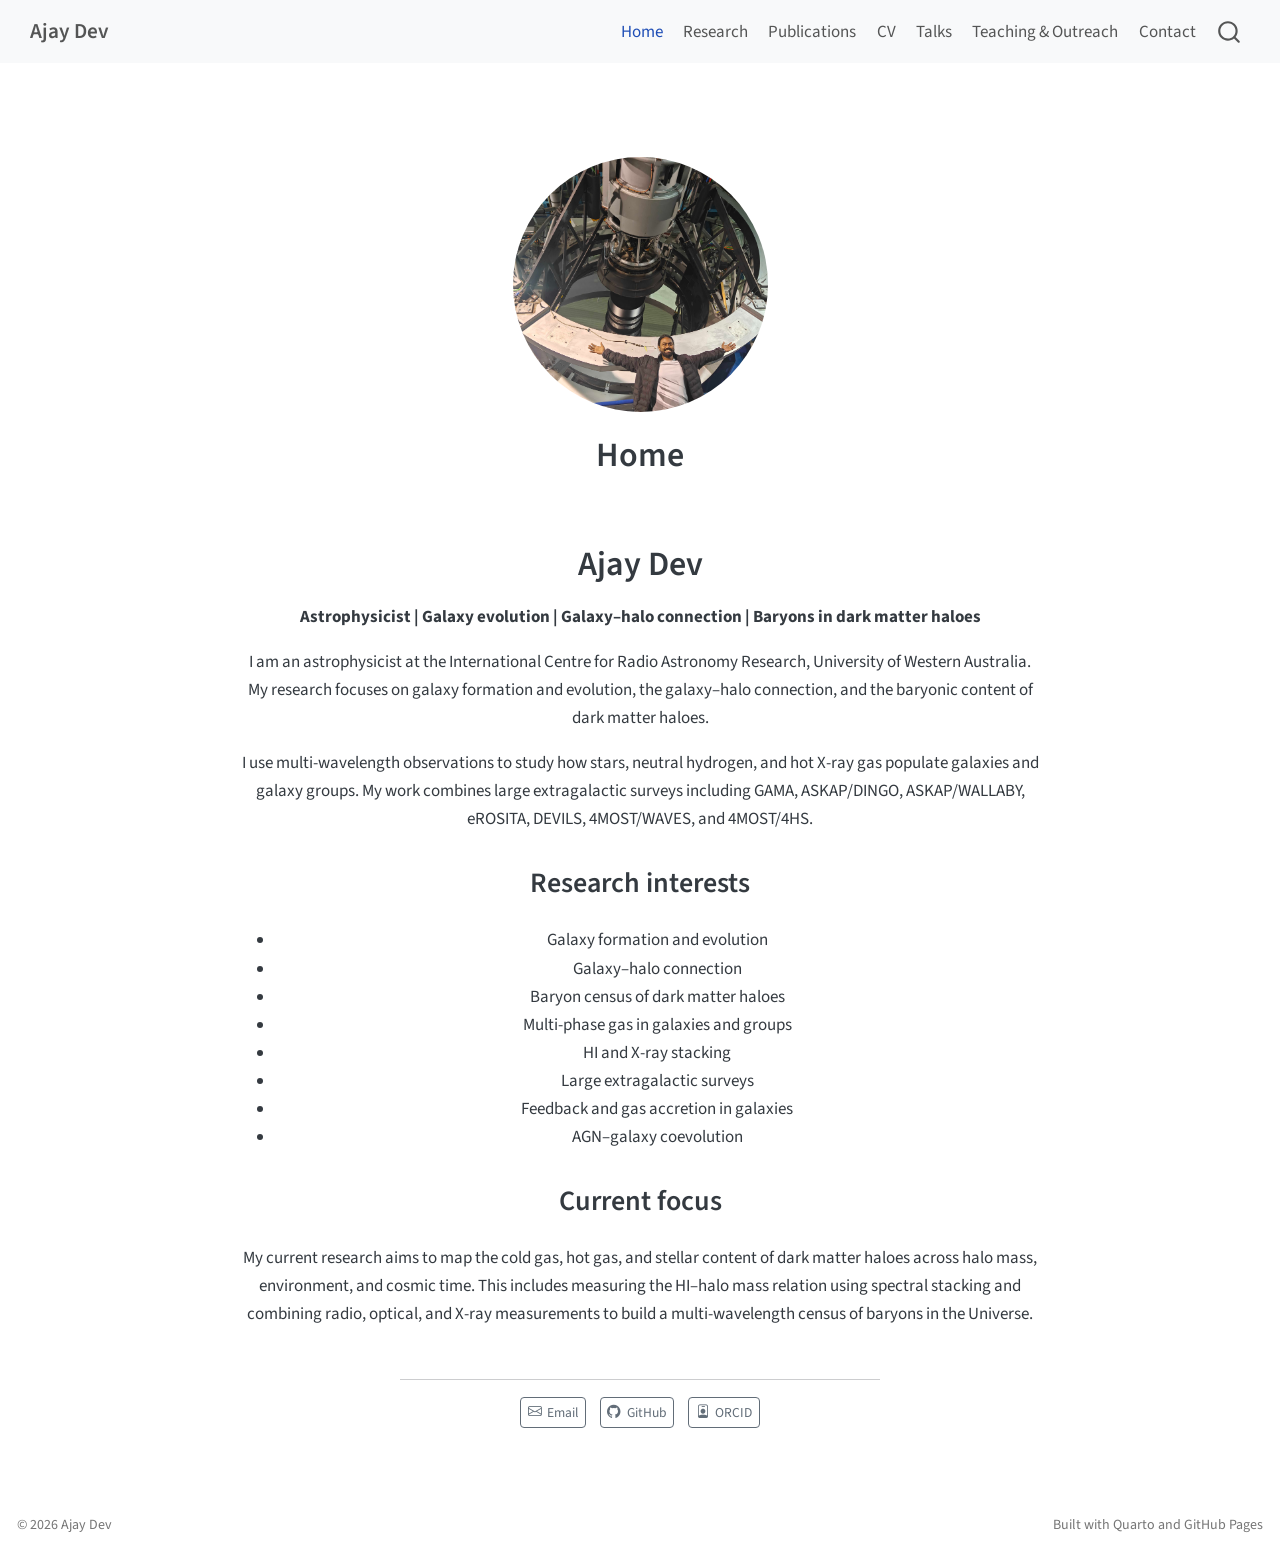
<file: docs/index.html>
<!DOCTYPE html>
<html xmlns="http://www.w3.org/1999/xhtml" lang="en" xml:lang="en"><head>

<meta charset="utf-8">
<meta name="generator" content="quarto-1.9.38">

<meta name="viewport" content="width=device-width, initial-scale=1.0, user-scalable=yes">


<title>Home – Ajay Dev</title>
<style>
/* Default styles provided by pandoc.
** See https://pandoc.org/MANUAL.html#variables-for-html for config info.
*/
code{white-space: pre-wrap;}
span.smallcaps{font-variant: small-caps;}
div.columns{display: flex; gap: min(4vw, 1.5em);}
div.column{flex: auto; overflow-x: auto;}
div.hanging-indent{margin-left: 1.5em; text-indent: -1.5em;}
ul.task-list{list-style: none;}
ul.task-list li input[type="checkbox"] {
  width: 0.8em;
  margin: 0 0.8em 0.2em -1em; /* quarto-specific, see https://github.com/quarto-dev/quarto-cli/issues/4556 */ 
  vertical-align: middle;
}
</style>


<script src="site_libs/quarto-nav/quarto-nav.js"></script>
<script src="site_libs/quarto-nav/headroom.min.js"></script>
<script src="site_libs/clipboard/clipboard.min.js"></script>
<script src="site_libs/quarto-search/autocomplete.umd.js"></script>
<script src="site_libs/quarto-search/fuse.min.js"></script>
<script src="site_libs/quarto-search/quarto-search.js"></script>
<meta name="quarto:offset" content="./">
<script src="site_libs/quarto-html/quarto.js" type="module"></script>
<script src="site_libs/quarto-html/tabsets/tabsets.js" type="module"></script>
<script src="site_libs/quarto-html/popper.min.js"></script>
<script src="site_libs/quarto-html/tippy.umd.min.js"></script>
<link href="site_libs/quarto-html/tippy.css" rel="stylesheet">
<link href="site_libs/quarto-html/quarto-syntax-highlighting-15634bcf2e68342d4ad2dfa704d543f6.css" rel="stylesheet" id="quarto-text-highlighting-styles">
<script src="site_libs/bootstrap/bootstrap.min.js"></script>
<link href="site_libs/bootstrap/bootstrap-icons.css" rel="stylesheet">
<link href="site_libs/bootstrap/bootstrap-158031087360bce0ff56dc785ce39e06.min.css" rel="stylesheet" append-hash="true" id="quarto-bootstrap" data-mode="light">
<script id="quarto-search-options" type="application/json">{
  "location": "navbar",
  "copy-button": false,
  "collapse-after": 3,
  "panel-placement": "end",
  "type": "overlay",
  "limit": 50,
  "keyboard-shortcut": [
    "f",
    "/",
    "s"
  ],
  "show-item-context": false,
  "language": {
    "search-no-results-text": "No results",
    "search-matching-documents-text": "matching documents",
    "search-copy-link-title": "Copy link to search",
    "search-hide-matches-text": "Hide additional matches",
    "search-more-match-text": "more match in this document",
    "search-more-matches-text": "more matches in this document",
    "search-clear-button-title": "Clear",
    "search-text-placeholder": "",
    "search-detached-cancel-button-title": "Cancel",
    "search-submit-button-title": "Submit",
    "search-label": "Search"
  }
}</script>


<link rel="stylesheet" href="styles.css">
</head>

<body class="nav-fixed fullcontent quarto-light">

<div id="quarto-search-results"></div>
  <header id="quarto-header" class="headroom fixed-top">
    <nav class="navbar navbar-expand-lg " data-bs-theme="dark">
      <div class="navbar-container container-fluid">
      <div class="navbar-brand-container mx-auto">
    <a class="navbar-brand" href="./index.html">
    <span class="navbar-title">Ajay Dev</span>
    </a>
  </div>
            <div id="quarto-search" class="" title="Search"></div>
          <button class="navbar-toggler" type="button" data-bs-toggle="collapse" data-bs-target="#navbarCollapse" aria-controls="navbarCollapse" role="menu" aria-expanded="false" aria-label="Toggle navigation" onclick="if (window.quartoToggleHeadroom) { window.quartoToggleHeadroom(); }">
  <span class="navbar-toggler-icon"></span>
</button>
          <div class="collapse navbar-collapse" id="navbarCollapse">
            <ul class="navbar-nav navbar-nav-scroll ms-auto">
  <li class="nav-item">
    <a class="nav-link active" href="./index.html" aria-current="page"> 
<span class="menu-text">Home</span></a>
  </li>  
  <li class="nav-item">
    <a class="nav-link" href="./research.html"> 
<span class="menu-text">Research</span></a>
  </li>  
  <li class="nav-item">
    <a class="nav-link" href="./publications.html"> 
<span class="menu-text">Publications</span></a>
  </li>  
  <li class="nav-item">
    <a class="nav-link" href="./cv.html"> 
<span class="menu-text">CV</span></a>
  </li>  
  <li class="nav-item">
    <a class="nav-link" href="./talks.html"> 
<span class="menu-text">Talks</span></a>
  </li>  
  <li class="nav-item">
    <a class="nav-link" href="./teaching.html"> 
<span class="menu-text">Teaching &amp; Outreach</span></a>
  </li>  
  <li class="nav-item">
    <a class="nav-link" href="./contact.html"> 
<span class="menu-text">Contact</span></a>
  </li>  
</ul>
          </div> <!-- /navcollapse -->
            <div class="quarto-navbar-tools">
</div>
      </div> <!-- /container-fluid -->
    </nav>
</header>
<!-- content -->
<div id="quarto-content" class="quarto-container page-columns page-rows-contents page-layout-article page-navbar">
<!-- sidebar -->
<!-- margin-sidebar -->
    
<!-- main -->
<div class="quarto-about-jolla">
  <img src="images/ajay_4most.jpg" class="about-image
  round " style="height: 15em; width: 15em;">
 <header id="title-block-header" class="quarto-title-block default">
<div class="quarto-title">
<h1 class="title">Home</h1>
</div>
<div class="quarto-title-meta">
  </div>
</header><main class="content" id="quarto-document-content">
<section id="ajay-dev" class="level1">
<h1>Ajay Dev</h1>
<p><strong>Astrophysicist | Galaxy evolution | Galaxy–halo connection | Baryons in dark matter haloes</strong></p>
<p>I am an astrophysicist at the International Centre for Radio Astronomy Research, University of Western Australia. My research focuses on galaxy formation and evolution, the galaxy–halo connection, and the baryonic content of dark matter haloes.</p>
<p>I use multi-wavelength observations to study how stars, neutral hydrogen, and hot X-ray gas populate galaxies and galaxy groups. My work combines large extragalactic surveys including GAMA, ASKAP/DINGO, ASKAP/WALLABY, eROSITA, DEVILS, 4MOST/WAVES, and 4MOST/4HS.</p>
<section id="research-interests" class="level2">
<h2 data-anchor-id="research-interests">Research interests</h2>
<ul>
<li>Galaxy formation and evolution</li>
<li>Galaxy–halo connection</li>
<li>Baryon census of dark matter haloes</li>
<li>Multi-phase gas in galaxies and groups</li>
<li>HI and X-ray stacking</li>
<li>Large extragalactic surveys</li>
<li>Feedback and gas accretion in galaxies</li>
<li>AGN–galaxy coevolution</li>
</ul>
</section>
<section id="current-focus" class="level2">
<h2 data-anchor-id="current-focus">Current focus</h2>
<p>My current research aims to map the cold gas, hot gas, and stellar content of dark matter haloes across halo mass, environment, and cosmic time. This includes measuring the HI–halo mass relation using spectral stacking and combining radio, optical, and X-ray measurements to build a multi-wavelength census of baryons in the Universe.</p>


</section>
</section>
</main> 
  <hr class="about-sep">
   <div class="about-links">
  <a href="mailto:ajay[.dev@research.uwa.edu.au](mailto:.dev@research.uwa.edu.au)" class="about-link" rel="" target="">
    <i class="bi bi-envelope"></i>
     <span class="about-link-text">Email</span>
  </a>
  <a href="https://github.com/ajdev-astro" class="about-link" rel="" target="">
    <i class="bi bi-github"></i>
     <span class="about-link-text">GitHub</span>
  </a>
  <a href="https://orcid.org/0000-0002-1655-8178" class="about-link" rel="" target="">
    <i class="bi bi-person-badge"></i>
     <span class="about-link-text">ORCID</span>
  </a>
</div>
</div>
 <!-- /main -->
<script id="quarto-html-after-body" type="application/javascript">
  window.document.addEventListener("DOMContentLoaded", function (event) {
    const isCodeAnnotation = (el) => {
      for (const clz of el.classList) {
        if (clz.startsWith('code-annotation-')) {                     
          return true;
        }
      }
      return false;
    }
    const onCopySuccess = function(e) {
      // button target
      const button = e.trigger;
      // don't keep focus
      button.blur();
      // flash "checked"
      button.classList.add('code-copy-button-checked');
      var currentTitle = button.getAttribute("title");
      button.setAttribute("title", "Copied!");
      let tooltip;
      if (window.bootstrap) {
        button.setAttribute("data-bs-toggle", "tooltip");
        button.setAttribute("data-bs-placement", "left");
        button.setAttribute("data-bs-title", "Copied!");
        tooltip = new bootstrap.Tooltip(button, 
          { trigger: "manual", 
            customClass: "code-copy-button-tooltip",
            offset: [0, -8]});
        tooltip.show();    
      }
      setTimeout(function() {
        if (tooltip) {
          tooltip.hide();
          button.removeAttribute("data-bs-title");
          button.removeAttribute("data-bs-toggle");
          button.removeAttribute("data-bs-placement");
        }
        button.setAttribute("title", currentTitle);
        button.classList.remove('code-copy-button-checked');
      }, 1000);
      // clear code selection
      e.clearSelection();
    }
    const getTextToCopy = function(trigger) {
      const outerScaffold = trigger.parentElement.cloneNode(true);
      const codeEl = outerScaffold.querySelector('code');
      for (const childEl of codeEl.children) {
        if (isCodeAnnotation(childEl)) {
          childEl.remove();
        }
      }
      return codeEl.innerText;
    }
    const clipboard = new window.ClipboardJS('.code-copy-button:not([data-in-quarto-modal])', {
      text: getTextToCopy
    });
    clipboard.on('success', onCopySuccess);
    if (window.document.getElementById('quarto-embedded-source-code-modal')) {
      const clipboardModal = new window.ClipboardJS('.code-copy-button[data-in-quarto-modal]', {
        text: getTextToCopy,
        container: window.document.getElementById('quarto-embedded-source-code-modal')
      });
      clipboardModal.on('success', onCopySuccess);
    }
      var localhostRegex = new RegExp(/^(?:http|https):\/\/localhost\:?[0-9]*\//);
      var mailtoRegex = new RegExp(/^mailto:/);
        var filterRegex = new RegExp('/' + window.location.host + '/');
      var isInternal = (href) => {
          return filterRegex.test(href) || localhostRegex.test(href) || mailtoRegex.test(href);
      }
      // Inspect non-navigation links and adorn them if external
     var links = window.document.querySelectorAll('a[href]:not(.nav-link):not(.navbar-brand):not(.toc-action):not(.sidebar-link):not(.sidebar-item-toggle):not(.pagination-link):not(.no-external):not([aria-hidden]):not(.dropdown-item):not(.quarto-navigation-tool):not(.about-link)');
      for (var i=0; i<links.length; i++) {
        const link = links[i];
        if (!isInternal(link.href)) {
          // undo the damage that might have been done by quarto-nav.js in the case of
          // links that we want to consider external
          if (link.dataset.originalHref !== undefined) {
            link.href = link.dataset.originalHref;
          }
        }
      }
    function tippyHover(el, contentFn, onTriggerFn, onUntriggerFn) {
      const config = {
        allowHTML: true,
        maxWidth: 500,
        delay: 100,
        arrow: false,
        appendTo: function(el) {
            return el.parentElement;
        },
        interactive: true,
        interactiveBorder: 10,
        theme: 'quarto',
        placement: 'bottom-start',
      };
      if (contentFn) {
        config.content = contentFn;
      }
      if (onTriggerFn) {
        config.onTrigger = onTriggerFn;
      }
      if (onUntriggerFn) {
        config.onUntrigger = onUntriggerFn;
      }
      window.tippy(el, config); 
    }
    const noterefs = window.document.querySelectorAll('a[role="doc-noteref"]');
    for (var i=0; i<noterefs.length; i++) {
      const ref = noterefs[i];
      tippyHover(ref, function() {
        // use id or data attribute instead here
        let href = ref.getAttribute('data-footnote-href') || ref.getAttribute('href');
        try { href = new URL(href).hash; } catch {}
        const id = href.replace(/^#\/?/, "");
        const note = window.document.getElementById(id);
        if (note) {
          return note.innerHTML;
        } else {
          return "";
        }
      });
    }
    const xrefs = window.document.querySelectorAll('a.quarto-xref');
    const processXRef = (id, note) => {
      // Strip column container classes
      const stripColumnClz = (el) => {
        el.classList.remove("page-full", "page-columns");
        if (el.children) {
          for (const child of el.children) {
            stripColumnClz(child);
          }
        }
      }
      stripColumnClz(note)
      if (id === null || id.startsWith('sec-')) {
        // Special case sections, only their first couple elements
        const container = document.createElement("div");
        if (note.children && note.children.length > 2) {
          container.appendChild(note.children[0].cloneNode(true));
          for (let i = 1; i < note.children.length; i++) {
            const child = note.children[i];
            if (child.tagName === "P" && child.innerText === "") {
              continue;
            } else {
              container.appendChild(child.cloneNode(true));
              break;
            }
          }
          if (window.Quarto?.typesetMath) {
            window.Quarto.typesetMath(container);
          }
          return container.innerHTML
        } else {
          if (window.Quarto?.typesetMath) {
            window.Quarto.typesetMath(note);
          }
          return note.innerHTML;
        }
      } else {
        // Remove any anchor links if they are present
        const anchorLink = note.querySelector('a.anchorjs-link');
        if (anchorLink) {
          anchorLink.remove();
        }
        if (window.Quarto?.typesetMath) {
          window.Quarto.typesetMath(note);
        }
        if (note.classList.contains("callout")) {
          return note.outerHTML;
        } else {
          return note.innerHTML;
        }
      }
    }
    for (var i=0; i<xrefs.length; i++) {
      const xref = xrefs[i];
      tippyHover(xref, undefined, function(instance) {
        instance.disable();
        let url = xref.getAttribute('href');
        let hash = undefined; 
        if (url.startsWith('#')) {
          hash = url;
        } else {
          try { hash = new URL(url).hash; } catch {}
        }
        if (hash) {
          const id = hash.replace(/^#\/?/, "");
          const note = window.document.getElementById(id);
          if (note !== null) {
            try {
              const html = processXRef(id, note.cloneNode(true));
              instance.setContent(html);
            } finally {
              instance.enable();
              instance.show();
            }
          } else {
            // See if we can fetch this
            fetch(url.split('#')[0])
            .then(res => res.text())
            .then(html => {
              const parser = new DOMParser();
              const htmlDoc = parser.parseFromString(html, "text/html");
              const note = htmlDoc.getElementById(id);
              if (note !== null) {
                const html = processXRef(id, note);
                instance.setContent(html);
              } 
            }).finally(() => {
              instance.enable();
              instance.show();
            });
          }
        } else {
          // See if we can fetch a full url (with no hash to target)
          // This is a special case and we should probably do some content thinning / targeting
          fetch(url)
          .then(res => res.text())
          .then(html => {
            const parser = new DOMParser();
            const htmlDoc = parser.parseFromString(html, "text/html");
            const note = htmlDoc.querySelector('main.content');
            if (note !== null) {
              // This should only happen for chapter cross references
              // (since there is no id in the URL)
              // remove the first header
              if (note.children.length > 0 && note.children[0].tagName === "HEADER") {
                note.children[0].remove();
              }
              const html = processXRef(null, note);
              instance.setContent(html);
            } 
          }).finally(() => {
            instance.enable();
            instance.show();
          });
        }
      }, function(instance) {
      });
    }
        let selectedAnnoteEl;
        const selectorForAnnotation = ( cell, annotation) => {
          let cellAttr = 'data-code-cell="' + cell + '"';
          let lineAttr = 'data-code-annotation="' +  annotation + '"';
          const selector = 'span[' + cellAttr + '][' + lineAttr + ']';
          return selector;
        }
        const selectCodeLines = (annoteEl) => {
          const doc = window.document;
          const targetCell = annoteEl.getAttribute("data-target-cell");
          const targetAnnotation = annoteEl.getAttribute("data-target-annotation");
          const annoteSpan = window.document.querySelector(selectorForAnnotation(targetCell, targetAnnotation));
          const lines = annoteSpan.getAttribute("data-code-lines").split(",");
          const lineIds = lines.map((line) => {
            return targetCell + "-" + line;
          })
          let top = null;
          let height = null;
          let parent = null;
          if (lineIds.length > 0) {
              //compute the position of the single el (top and bottom and make a div)
              const el = window.document.getElementById(lineIds[0]);
              top = el.offsetTop;
              height = el.offsetHeight;
              parent = el.parentElement.parentElement;
            if (lineIds.length > 1) {
              const lastEl = window.document.getElementById(lineIds[lineIds.length - 1]);
              const bottom = lastEl.offsetTop + lastEl.offsetHeight;
              height = bottom - top;
            }
            if (top !== null && height !== null && parent !== null) {
              // cook up a div (if necessary) and position it 
              let div = window.document.getElementById("code-annotation-line-highlight");
              if (div === null) {
                div = window.document.createElement("div");
                div.setAttribute("id", "code-annotation-line-highlight");
                div.style.position = 'absolute';
                parent.appendChild(div);
              }
              div.style.top = top - 2 + "px";
              div.style.height = height + 4 + "px";
              div.style.left = 0;
              let gutterDiv = window.document.getElementById("code-annotation-line-highlight-gutter");
              if (gutterDiv === null) {
                gutterDiv = window.document.createElement("div");
                gutterDiv.setAttribute("id", "code-annotation-line-highlight-gutter");
                gutterDiv.style.position = 'absolute';
                const codeCell = window.document.getElementById(targetCell);
                const gutter = codeCell.querySelector('.code-annotation-gutter');
                gutter.appendChild(gutterDiv);
              }
              gutterDiv.style.top = top - 2 + "px";
              gutterDiv.style.height = height + 4 + "px";
            }
            selectedAnnoteEl = annoteEl;
          }
        };
        const unselectCodeLines = () => {
          const elementsIds = ["code-annotation-line-highlight", "code-annotation-line-highlight-gutter"];
          elementsIds.forEach((elId) => {
            const div = window.document.getElementById(elId);
            if (div) {
              div.remove();
            }
          });
          selectedAnnoteEl = undefined;
        };
          // Handle positioning of the toggle
      window.addEventListener(
        "resize",
        throttle(() => {
          elRect = undefined;
          if (selectedAnnoteEl) {
            selectCodeLines(selectedAnnoteEl);
          }
        }, 10)
      );
      function throttle(fn, ms) {
      let throttle = false;
      let timer;
        return (...args) => {
          if(!throttle) { // first call gets through
              fn.apply(this, args);
              throttle = true;
          } else { // all the others get throttled
              if(timer) clearTimeout(timer); // cancel #2
              timer = setTimeout(() => {
                fn.apply(this, args);
                timer = throttle = false;
              }, ms);
          }
        };
      }
        // Attach click handler to the DT
        const annoteDls = window.document.querySelectorAll('dt[data-target-cell]');
        for (const annoteDlNode of annoteDls) {
          annoteDlNode.addEventListener('click', (event) => {
            const clickedEl = event.target;
            if (clickedEl !== selectedAnnoteEl) {
              unselectCodeLines();
              const activeEl = window.document.querySelector('dt[data-target-cell].code-annotation-active');
              if (activeEl) {
                activeEl.classList.remove('code-annotation-active');
              }
              selectCodeLines(clickedEl);
              clickedEl.classList.add('code-annotation-active');
            } else {
              // Unselect the line
              unselectCodeLines();
              clickedEl.classList.remove('code-annotation-active');
            }
          });
        }
    const findCites = (el) => {
      const parentEl = el.parentElement;
      if (parentEl) {
        const cites = parentEl.dataset.cites;
        if (cites) {
          return {
            el,
            cites: cites.split(' ')
          };
        } else {
          return findCites(el.parentElement)
        }
      } else {
        return undefined;
      }
    };
    var bibliorefs = window.document.querySelectorAll('a[role="doc-biblioref"]');
    for (var i=0; i<bibliorefs.length; i++) {
      const ref = bibliorefs[i];
      const citeInfo = findCites(ref);
      if (citeInfo) {
        tippyHover(citeInfo.el, function() {
          var popup = window.document.createElement('div');
          citeInfo.cites.forEach(function(cite) {
            var citeDiv = window.document.createElement('div');
            citeDiv.classList.add('hanging-indent');
            citeDiv.classList.add('csl-entry');
            var biblioDiv = window.document.getElementById('ref-' + cite);
            if (biblioDiv) {
              citeDiv.innerHTML = biblioDiv.innerHTML;
            }
            popup.appendChild(citeDiv);
          });
          return popup.innerHTML;
        });
      }
    }
  });
  </script>
</div> <!-- /content -->
<footer class="footer">
  <div class="nav-footer">
    <div class="nav-footer-left">
<p>© 2026 Ajay Dev</p>
</div>   
    <div class="nav-footer-center">
      &nbsp;
    </div>
    <div class="nav-footer-right">
<p>Built with Quarto and GitHub Pages</p>
</div>
  </div>
</footer>




</body></html>
</file>
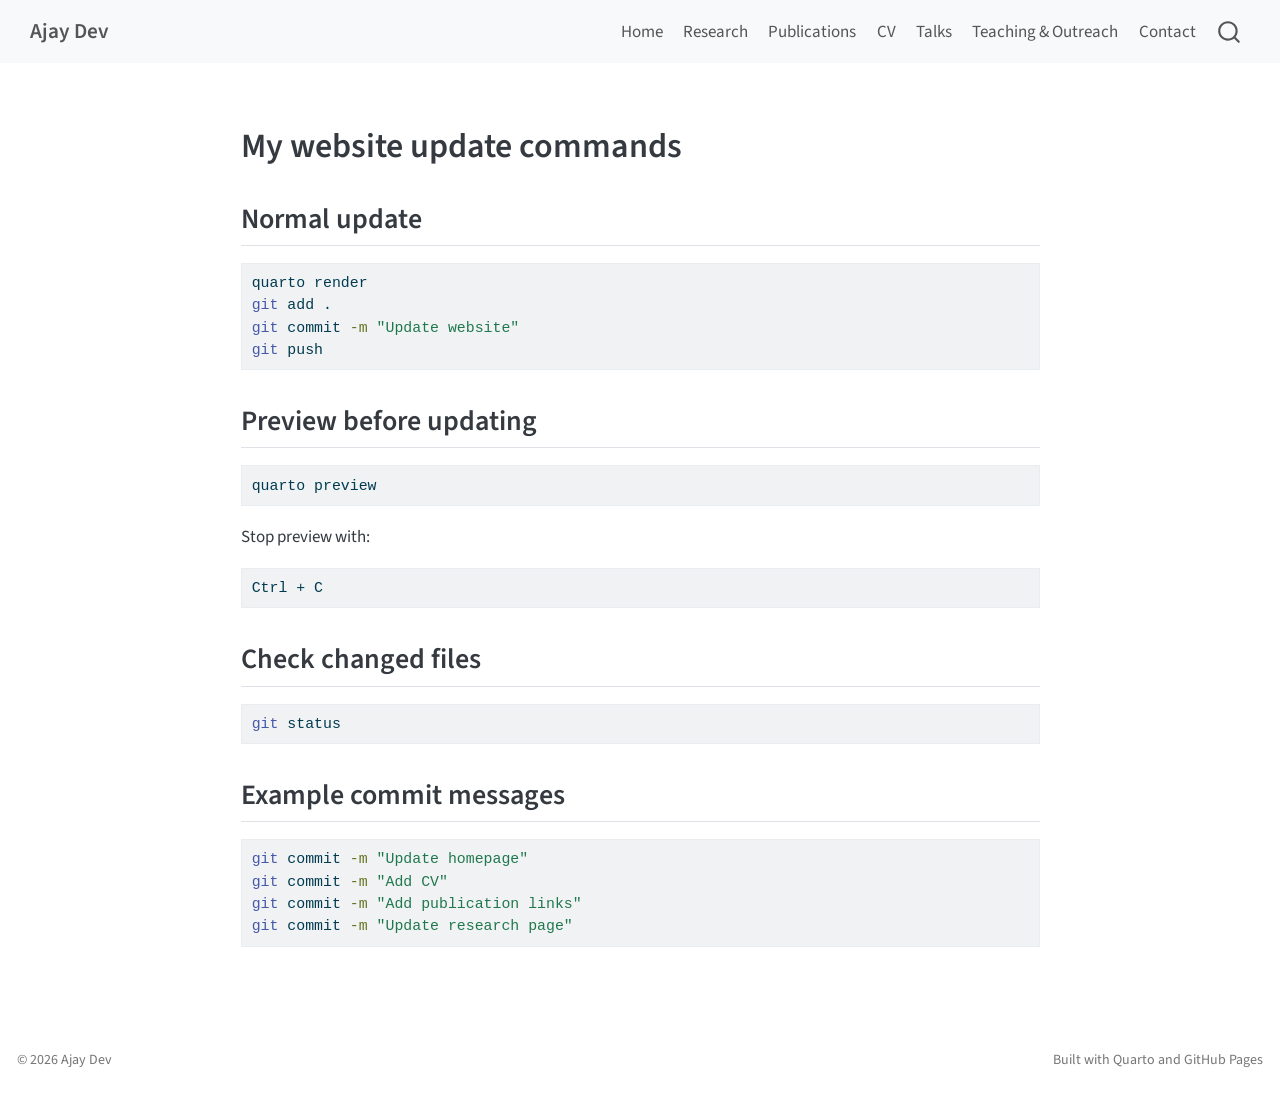
<file: docs/commands-notes.html>
<!DOCTYPE html>
<html xmlns="http://www.w3.org/1999/xhtml" lang="en" xml:lang="en"><head>

<meta charset="utf-8">
<meta name="generator" content="quarto-1.9.38">

<meta name="viewport" content="width=device-width, initial-scale=1.0, user-scalable=yes">


<title>commands-notes – Ajay Dev</title>
<style>
/* Default styles provided by pandoc.
** See https://pandoc.org/MANUAL.html#variables-for-html for config info.
*/
code{white-space: pre-wrap;}
span.smallcaps{font-variant: small-caps;}
div.columns{display: flex; gap: min(4vw, 1.5em);}
div.column{flex: auto; overflow-x: auto;}
div.hanging-indent{margin-left: 1.5em; text-indent: -1.5em;}
ul.task-list{list-style: none;}
ul.task-list li input[type="checkbox"] {
  width: 0.8em;
  margin: 0 0.8em 0.2em -1em; /* quarto-specific, see https://github.com/quarto-dev/quarto-cli/issues/4556 */ 
  vertical-align: middle;
}
/* CSS for syntax highlighting */
html { -webkit-text-size-adjust: 100%; }
pre > code.sourceCode { white-space: pre; position: relative; }
pre > code.sourceCode > span { display: inline-block; line-height: 1.25; }
pre > code.sourceCode > span:empty { height: 1.2em; }
.sourceCode { overflow: visible; }
code.sourceCode > span { color: inherit; text-decoration: inherit; }
div.sourceCode { margin: 1em 0; }
pre.sourceCode { margin: 0; }
@media screen {
div.sourceCode { overflow: auto; }
}
@media print {
pre > code.sourceCode { white-space: pre-wrap; }
pre > code.sourceCode > span { text-indent: -5em; padding-left: 5em; }
}
pre.numberSource code
  { counter-reset: source-line 0; }
pre.numberSource code > span
  { position: relative; left: -4em; counter-increment: source-line; }
pre.numberSource code > span > a:first-child::before
  { content: counter(source-line);
    position: relative; left: -1em; text-align: right; vertical-align: baseline;
    border: none; display: inline-block;
    -webkit-touch-callout: none; -webkit-user-select: none;
    -khtml-user-select: none; -moz-user-select: none;
    -ms-user-select: none; user-select: none;
    padding: 0 4px; width: 4em;
  }
pre.numberSource { margin-left: 3em;  padding-left: 4px; }
div.sourceCode
  {   }
@media screen {
pre > code.sourceCode > span > a:first-child::before { text-decoration: underline; }
}
</style>


<script src="site_libs/quarto-nav/quarto-nav.js"></script>
<script src="site_libs/quarto-nav/headroom.min.js"></script>
<script src="site_libs/clipboard/clipboard.min.js"></script>
<script src="site_libs/quarto-search/autocomplete.umd.js"></script>
<script src="site_libs/quarto-search/fuse.min.js"></script>
<script src="site_libs/quarto-search/quarto-search.js"></script>
<meta name="quarto:offset" content="./">
<script src="site_libs/quarto-html/quarto.js" type="module"></script>
<script src="site_libs/quarto-html/tabsets/tabsets.js" type="module"></script>
<script src="site_libs/quarto-html/popper.min.js"></script>
<script src="site_libs/quarto-html/tippy.umd.min.js"></script>
<script src="site_libs/quarto-html/anchor.min.js"></script>
<link href="site_libs/quarto-html/tippy.css" rel="stylesheet">
<link href="site_libs/quarto-html/quarto-syntax-highlighting-15634bcf2e68342d4ad2dfa704d543f6.css" rel="stylesheet" id="quarto-text-highlighting-styles">
<script src="site_libs/bootstrap/bootstrap.min.js"></script>
<link href="site_libs/bootstrap/bootstrap-icons.css" rel="stylesheet">
<link href="site_libs/bootstrap/bootstrap-158031087360bce0ff56dc785ce39e06.min.css" rel="stylesheet" append-hash="true" id="quarto-bootstrap" data-mode="light">
<script id="quarto-search-options" type="application/json">{
  "location": "navbar",
  "copy-button": false,
  "collapse-after": 3,
  "panel-placement": "end",
  "type": "overlay",
  "limit": 50,
  "keyboard-shortcut": [
    "f",
    "/",
    "s"
  ],
  "show-item-context": false,
  "language": {
    "search-no-results-text": "No results",
    "search-matching-documents-text": "matching documents",
    "search-copy-link-title": "Copy link to search",
    "search-hide-matches-text": "Hide additional matches",
    "search-more-match-text": "more match in this document",
    "search-more-matches-text": "more matches in this document",
    "search-clear-button-title": "Clear",
    "search-text-placeholder": "",
    "search-detached-cancel-button-title": "Cancel",
    "search-submit-button-title": "Submit",
    "search-label": "Search"
  }
}</script>


<link rel="stylesheet" href="styles.css">
</head>

<body class="nav-fixed fullcontent quarto-light">

<div id="quarto-search-results"></div>
  <header id="quarto-header" class="headroom fixed-top">
    <nav class="navbar navbar-expand-lg " data-bs-theme="dark">
      <div class="navbar-container container-fluid">
      <div class="navbar-brand-container mx-auto">
    <a class="navbar-brand" href="./index.html">
    <span class="navbar-title">Ajay Dev</span>
    </a>
  </div>
            <div id="quarto-search" class="" title="Search"></div>
          <button class="navbar-toggler" type="button" data-bs-toggle="collapse" data-bs-target="#navbarCollapse" aria-controls="navbarCollapse" role="menu" aria-expanded="false" aria-label="Toggle navigation" onclick="if (window.quartoToggleHeadroom) { window.quartoToggleHeadroom(); }">
  <span class="navbar-toggler-icon"></span>
</button>
          <div class="collapse navbar-collapse" id="navbarCollapse">
            <ul class="navbar-nav navbar-nav-scroll ms-auto">
  <li class="nav-item">
    <a class="nav-link" href="./index.html"> 
<span class="menu-text">Home</span></a>
  </li>  
  <li class="nav-item">
    <a class="nav-link" href="./research.html"> 
<span class="menu-text">Research</span></a>
  </li>  
  <li class="nav-item">
    <a class="nav-link" href="./publications.html"> 
<span class="menu-text">Publications</span></a>
  </li>  
  <li class="nav-item">
    <a class="nav-link" href="./cv.html"> 
<span class="menu-text">CV</span></a>
  </li>  
  <li class="nav-item">
    <a class="nav-link" href="./talks.html"> 
<span class="menu-text">Talks</span></a>
  </li>  
  <li class="nav-item">
    <a class="nav-link" href="./teaching.html"> 
<span class="menu-text">Teaching &amp; Outreach</span></a>
  </li>  
  <li class="nav-item">
    <a class="nav-link" href="./contact.html"> 
<span class="menu-text">Contact</span></a>
  </li>  
</ul>
          </div> <!-- /navcollapse -->
            <div class="quarto-navbar-tools">
</div>
      </div> <!-- /container-fluid -->
    </nav>
</header>
<!-- content -->
<div id="quarto-content" class="quarto-container page-columns page-rows-contents page-layout-article page-navbar">
<!-- sidebar -->
<!-- margin-sidebar -->
    
<!-- main -->
<main class="content" id="quarto-document-content"><header id="title-block-header" class="quarto-title-block"></header>




<section id="my-website-update-commands" class="level1">
<h1>My website update commands</h1>
<section id="normal-update" class="level2">
<h2 class="anchored" data-anchor-id="normal-update">Normal update</h2>
<div class="code-copy-outer-scaffold"><div class="sourceCode" id="cb1"><pre class="sourceCode bash code-with-copy"><code class="sourceCode bash"><span id="cb1-1"><a href="#cb1-1" aria-hidden="true" tabindex="-1"></a><span class="ex">quarto</span> render</span>
<span id="cb1-2"><a href="#cb1-2" aria-hidden="true" tabindex="-1"></a><span class="fu">git</span> add .</span>
<span id="cb1-3"><a href="#cb1-3" aria-hidden="true" tabindex="-1"></a><span class="fu">git</span> commit <span class="at">-m</span> <span class="st">"Update website"</span></span>
<span id="cb1-4"><a href="#cb1-4" aria-hidden="true" tabindex="-1"></a><span class="fu">git</span> push</span></code></pre></div><button title="Copy to Clipboard" class="code-copy-button"><i class="bi"></i></button></div>
</section>
<section id="preview-before-updating" class="level2">
<h2 class="anchored" data-anchor-id="preview-before-updating">Preview before updating</h2>
<div class="code-copy-outer-scaffold"><div class="sourceCode" id="cb2"><pre class="sourceCode bash code-with-copy"><code class="sourceCode bash"><span id="cb2-1"><a href="#cb2-1" aria-hidden="true" tabindex="-1"></a><span class="ex">quarto</span> preview</span></code></pre></div><button title="Copy to Clipboard" class="code-copy-button"><i class="bi"></i></button></div>
<p>Stop preview with:</p>
<div class="code-copy-outer-scaffold"><div class="sourceCode" id="cb3"><pre class="sourceCode bash code-with-copy"><code class="sourceCode bash"><span id="cb3-1"><a href="#cb3-1" aria-hidden="true" tabindex="-1"></a><span class="ex">Ctrl</span> + C</span></code></pre></div><button title="Copy to Clipboard" class="code-copy-button"><i class="bi"></i></button></div>
</section>
<section id="check-changed-files" class="level2">
<h2 class="anchored" data-anchor-id="check-changed-files">Check changed files</h2>
<div class="code-copy-outer-scaffold"><div class="sourceCode" id="cb4"><pre class="sourceCode bash code-with-copy"><code class="sourceCode bash"><span id="cb4-1"><a href="#cb4-1" aria-hidden="true" tabindex="-1"></a><span class="fu">git</span> status</span></code></pre></div><button title="Copy to Clipboard" class="code-copy-button"><i class="bi"></i></button></div>
</section>
<section id="example-commit-messages" class="level2">
<h2 class="anchored" data-anchor-id="example-commit-messages">Example commit messages</h2>
<div class="code-copy-outer-scaffold"><div class="sourceCode" id="cb5"><pre class="sourceCode bash code-with-copy"><code class="sourceCode bash"><span id="cb5-1"><a href="#cb5-1" aria-hidden="true" tabindex="-1"></a><span class="fu">git</span> commit <span class="at">-m</span> <span class="st">"Update homepage"</span></span>
<span id="cb5-2"><a href="#cb5-2" aria-hidden="true" tabindex="-1"></a><span class="fu">git</span> commit <span class="at">-m</span> <span class="st">"Add CV"</span></span>
<span id="cb5-3"><a href="#cb5-3" aria-hidden="true" tabindex="-1"></a><span class="fu">git</span> commit <span class="at">-m</span> <span class="st">"Add publication links"</span></span>
<span id="cb5-4"><a href="#cb5-4" aria-hidden="true" tabindex="-1"></a><span class="fu">git</span> commit <span class="at">-m</span> <span class="st">"Update research page"</span></span></code></pre></div><button title="Copy to Clipboard" class="code-copy-button"><i class="bi"></i></button></div>


</section>
</section>

</main> <!-- /main -->
<script id="quarto-html-after-body" type="application/javascript">
  window.document.addEventListener("DOMContentLoaded", function (event) {
    const icon = "";
    const anchorJS = new window.AnchorJS();
    anchorJS.options = {
      placement: 'right',
      icon: icon
    };
    anchorJS.add('.anchored');
    const isCodeAnnotation = (el) => {
      for (const clz of el.classList) {
        if (clz.startsWith('code-annotation-')) {                     
          return true;
        }
      }
      return false;
    }
    const onCopySuccess = function(e) {
      // button target
      const button = e.trigger;
      // don't keep focus
      button.blur();
      // flash "checked"
      button.classList.add('code-copy-button-checked');
      var currentTitle = button.getAttribute("title");
      button.setAttribute("title", "Copied!");
      let tooltip;
      if (window.bootstrap) {
        button.setAttribute("data-bs-toggle", "tooltip");
        button.setAttribute("data-bs-placement", "left");
        button.setAttribute("data-bs-title", "Copied!");
        tooltip = new bootstrap.Tooltip(button, 
          { trigger: "manual", 
            customClass: "code-copy-button-tooltip",
            offset: [0, -8]});
        tooltip.show();    
      }
      setTimeout(function() {
        if (tooltip) {
          tooltip.hide();
          button.removeAttribute("data-bs-title");
          button.removeAttribute("data-bs-toggle");
          button.removeAttribute("data-bs-placement");
        }
        button.setAttribute("title", currentTitle);
        button.classList.remove('code-copy-button-checked');
      }, 1000);
      // clear code selection
      e.clearSelection();
    }
    const getTextToCopy = function(trigger) {
      const outerScaffold = trigger.parentElement.cloneNode(true);
      const codeEl = outerScaffold.querySelector('code');
      for (const childEl of codeEl.children) {
        if (isCodeAnnotation(childEl)) {
          childEl.remove();
        }
      }
      return codeEl.innerText;
    }
    const clipboard = new window.ClipboardJS('.code-copy-button:not([data-in-quarto-modal])', {
      text: getTextToCopy
    });
    clipboard.on('success', onCopySuccess);
    if (window.document.getElementById('quarto-embedded-source-code-modal')) {
      const clipboardModal = new window.ClipboardJS('.code-copy-button[data-in-quarto-modal]', {
        text: getTextToCopy,
        container: window.document.getElementById('quarto-embedded-source-code-modal')
      });
      clipboardModal.on('success', onCopySuccess);
    }
      var localhostRegex = new RegExp(/^(?:http|https):\/\/localhost\:?[0-9]*\//);
      var mailtoRegex = new RegExp(/^mailto:/);
        var filterRegex = new RegExp('/' + window.location.host + '/');
      var isInternal = (href) => {
          return filterRegex.test(href) || localhostRegex.test(href) || mailtoRegex.test(href);
      }
      // Inspect non-navigation links and adorn them if external
     var links = window.document.querySelectorAll('a[href]:not(.nav-link):not(.navbar-brand):not(.toc-action):not(.sidebar-link):not(.sidebar-item-toggle):not(.pagination-link):not(.no-external):not([aria-hidden]):not(.dropdown-item):not(.quarto-navigation-tool):not(.about-link)');
      for (var i=0; i<links.length; i++) {
        const link = links[i];
        if (!isInternal(link.href)) {
          // undo the damage that might have been done by quarto-nav.js in the case of
          // links that we want to consider external
          if (link.dataset.originalHref !== undefined) {
            link.href = link.dataset.originalHref;
          }
        }
      }
    function tippyHover(el, contentFn, onTriggerFn, onUntriggerFn) {
      const config = {
        allowHTML: true,
        maxWidth: 500,
        delay: 100,
        arrow: false,
        appendTo: function(el) {
            return el.parentElement;
        },
        interactive: true,
        interactiveBorder: 10,
        theme: 'quarto',
        placement: 'bottom-start',
      };
      if (contentFn) {
        config.content = contentFn;
      }
      if (onTriggerFn) {
        config.onTrigger = onTriggerFn;
      }
      if (onUntriggerFn) {
        config.onUntrigger = onUntriggerFn;
      }
      window.tippy(el, config); 
    }
    const noterefs = window.document.querySelectorAll('a[role="doc-noteref"]');
    for (var i=0; i<noterefs.length; i++) {
      const ref = noterefs[i];
      tippyHover(ref, function() {
        // use id or data attribute instead here
        let href = ref.getAttribute('data-footnote-href') || ref.getAttribute('href');
        try { href = new URL(href).hash; } catch {}
        const id = href.replace(/^#\/?/, "");
        const note = window.document.getElementById(id);
        if (note) {
          return note.innerHTML;
        } else {
          return "";
        }
      });
    }
    const xrefs = window.document.querySelectorAll('a.quarto-xref');
    const processXRef = (id, note) => {
      // Strip column container classes
      const stripColumnClz = (el) => {
        el.classList.remove("page-full", "page-columns");
        if (el.children) {
          for (const child of el.children) {
            stripColumnClz(child);
          }
        }
      }
      stripColumnClz(note)
      if (id === null || id.startsWith('sec-')) {
        // Special case sections, only their first couple elements
        const container = document.createElement("div");
        if (note.children && note.children.length > 2) {
          container.appendChild(note.children[0].cloneNode(true));
          for (let i = 1; i < note.children.length; i++) {
            const child = note.children[i];
            if (child.tagName === "P" && child.innerText === "") {
              continue;
            } else {
              container.appendChild(child.cloneNode(true));
              break;
            }
          }
          if (window.Quarto?.typesetMath) {
            window.Quarto.typesetMath(container);
          }
          return container.innerHTML
        } else {
          if (window.Quarto?.typesetMath) {
            window.Quarto.typesetMath(note);
          }
          return note.innerHTML;
        }
      } else {
        // Remove any anchor links if they are present
        const anchorLink = note.querySelector('a.anchorjs-link');
        if (anchorLink) {
          anchorLink.remove();
        }
        if (window.Quarto?.typesetMath) {
          window.Quarto.typesetMath(note);
        }
        if (note.classList.contains("callout")) {
          return note.outerHTML;
        } else {
          return note.innerHTML;
        }
      }
    }
    for (var i=0; i<xrefs.length; i++) {
      const xref = xrefs[i];
      tippyHover(xref, undefined, function(instance) {
        instance.disable();
        let url = xref.getAttribute('href');
        let hash = undefined; 
        if (url.startsWith('#')) {
          hash = url;
        } else {
          try { hash = new URL(url).hash; } catch {}
        }
        if (hash) {
          const id = hash.replace(/^#\/?/, "");
          const note = window.document.getElementById(id);
          if (note !== null) {
            try {
              const html = processXRef(id, note.cloneNode(true));
              instance.setContent(html);
            } finally {
              instance.enable();
              instance.show();
            }
          } else {
            // See if we can fetch this
            fetch(url.split('#')[0])
            .then(res => res.text())
            .then(html => {
              const parser = new DOMParser();
              const htmlDoc = parser.parseFromString(html, "text/html");
              const note = htmlDoc.getElementById(id);
              if (note !== null) {
                const html = processXRef(id, note);
                instance.setContent(html);
              } 
            }).finally(() => {
              instance.enable();
              instance.show();
            });
          }
        } else {
          // See if we can fetch a full url (with no hash to target)
          // This is a special case and we should probably do some content thinning / targeting
          fetch(url)
          .then(res => res.text())
          .then(html => {
            const parser = new DOMParser();
            const htmlDoc = parser.parseFromString(html, "text/html");
            const note = htmlDoc.querySelector('main.content');
            if (note !== null) {
              // This should only happen for chapter cross references
              // (since there is no id in the URL)
              // remove the first header
              if (note.children.length > 0 && note.children[0].tagName === "HEADER") {
                note.children[0].remove();
              }
              const html = processXRef(null, note);
              instance.setContent(html);
            } 
          }).finally(() => {
            instance.enable();
            instance.show();
          });
        }
      }, function(instance) {
      });
    }
        let selectedAnnoteEl;
        const selectorForAnnotation = ( cell, annotation) => {
          let cellAttr = 'data-code-cell="' + cell + '"';
          let lineAttr = 'data-code-annotation="' +  annotation + '"';
          const selector = 'span[' + cellAttr + '][' + lineAttr + ']';
          return selector;
        }
        const selectCodeLines = (annoteEl) => {
          const doc = window.document;
          const targetCell = annoteEl.getAttribute("data-target-cell");
          const targetAnnotation = annoteEl.getAttribute("data-target-annotation");
          const annoteSpan = window.document.querySelector(selectorForAnnotation(targetCell, targetAnnotation));
          const lines = annoteSpan.getAttribute("data-code-lines").split(",");
          const lineIds = lines.map((line) => {
            return targetCell + "-" + line;
          })
          let top = null;
          let height = null;
          let parent = null;
          if (lineIds.length > 0) {
              //compute the position of the single el (top and bottom and make a div)
              const el = window.document.getElementById(lineIds[0]);
              top = el.offsetTop;
              height = el.offsetHeight;
              parent = el.parentElement.parentElement;
            if (lineIds.length > 1) {
              const lastEl = window.document.getElementById(lineIds[lineIds.length - 1]);
              const bottom = lastEl.offsetTop + lastEl.offsetHeight;
              height = bottom - top;
            }
            if (top !== null && height !== null && parent !== null) {
              // cook up a div (if necessary) and position it 
              let div = window.document.getElementById("code-annotation-line-highlight");
              if (div === null) {
                div = window.document.createElement("div");
                div.setAttribute("id", "code-annotation-line-highlight");
                div.style.position = 'absolute';
                parent.appendChild(div);
              }
              div.style.top = top - 2 + "px";
              div.style.height = height + 4 + "px";
              div.style.left = 0;
              let gutterDiv = window.document.getElementById("code-annotation-line-highlight-gutter");
              if (gutterDiv === null) {
                gutterDiv = window.document.createElement("div");
                gutterDiv.setAttribute("id", "code-annotation-line-highlight-gutter");
                gutterDiv.style.position = 'absolute';
                const codeCell = window.document.getElementById(targetCell);
                const gutter = codeCell.querySelector('.code-annotation-gutter');
                gutter.appendChild(gutterDiv);
              }
              gutterDiv.style.top = top - 2 + "px";
              gutterDiv.style.height = height + 4 + "px";
            }
            selectedAnnoteEl = annoteEl;
          }
        };
        const unselectCodeLines = () => {
          const elementsIds = ["code-annotation-line-highlight", "code-annotation-line-highlight-gutter"];
          elementsIds.forEach((elId) => {
            const div = window.document.getElementById(elId);
            if (div) {
              div.remove();
            }
          });
          selectedAnnoteEl = undefined;
        };
          // Handle positioning of the toggle
      window.addEventListener(
        "resize",
        throttle(() => {
          elRect = undefined;
          if (selectedAnnoteEl) {
            selectCodeLines(selectedAnnoteEl);
          }
        }, 10)
      );
      function throttle(fn, ms) {
      let throttle = false;
      let timer;
        return (...args) => {
          if(!throttle) { // first call gets through
              fn.apply(this, args);
              throttle = true;
          } else { // all the others get throttled
              if(timer) clearTimeout(timer); // cancel #2
              timer = setTimeout(() => {
                fn.apply(this, args);
                timer = throttle = false;
              }, ms);
          }
        };
      }
        // Attach click handler to the DT
        const annoteDls = window.document.querySelectorAll('dt[data-target-cell]');
        for (const annoteDlNode of annoteDls) {
          annoteDlNode.addEventListener('click', (event) => {
            const clickedEl = event.target;
            if (clickedEl !== selectedAnnoteEl) {
              unselectCodeLines();
              const activeEl = window.document.querySelector('dt[data-target-cell].code-annotation-active');
              if (activeEl) {
                activeEl.classList.remove('code-annotation-active');
              }
              selectCodeLines(clickedEl);
              clickedEl.classList.add('code-annotation-active');
            } else {
              // Unselect the line
              unselectCodeLines();
              clickedEl.classList.remove('code-annotation-active');
            }
          });
        }
    const findCites = (el) => {
      const parentEl = el.parentElement;
      if (parentEl) {
        const cites = parentEl.dataset.cites;
        if (cites) {
          return {
            el,
            cites: cites.split(' ')
          };
        } else {
          return findCites(el.parentElement)
        }
      } else {
        return undefined;
      }
    };
    var bibliorefs = window.document.querySelectorAll('a[role="doc-biblioref"]');
    for (var i=0; i<bibliorefs.length; i++) {
      const ref = bibliorefs[i];
      const citeInfo = findCites(ref);
      if (citeInfo) {
        tippyHover(citeInfo.el, function() {
          var popup = window.document.createElement('div');
          citeInfo.cites.forEach(function(cite) {
            var citeDiv = window.document.createElement('div');
            citeDiv.classList.add('hanging-indent');
            citeDiv.classList.add('csl-entry');
            var biblioDiv = window.document.getElementById('ref-' + cite);
            if (biblioDiv) {
              citeDiv.innerHTML = biblioDiv.innerHTML;
            }
            popup.appendChild(citeDiv);
          });
          return popup.innerHTML;
        });
      }
    }
  });
  </script>
</div> <!-- /content -->
<footer class="footer">
  <div class="nav-footer">
    <div class="nav-footer-left">
<p>© 2026 Ajay Dev</p>
</div>   
    <div class="nav-footer-center">
      &nbsp;
    </div>
    <div class="nav-footer-right">
<p>Built with Quarto and GitHub Pages</p>
</div>
  </div>
</footer>




</body></html>
</file>
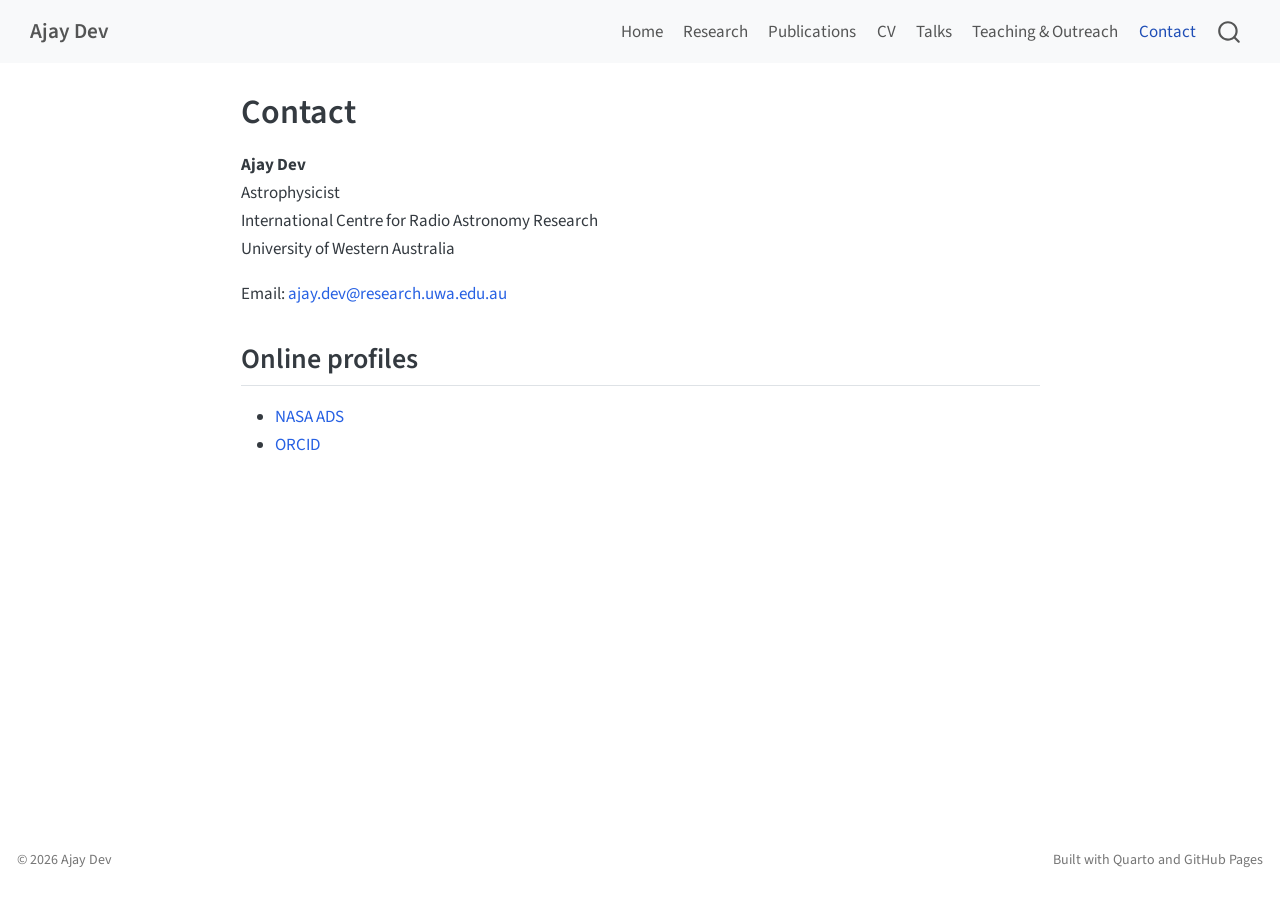
<file: docs/contact.html>
<!DOCTYPE html>
<html xmlns="http://www.w3.org/1999/xhtml" lang="en" xml:lang="en"><head>

<meta charset="utf-8">
<meta name="generator" content="quarto-1.9.38">

<meta name="viewport" content="width=device-width, initial-scale=1.0, user-scalable=yes">


<title>Contact – Ajay Dev</title>
<style>
/* Default styles provided by pandoc.
** See https://pandoc.org/MANUAL.html#variables-for-html for config info.
*/
code{white-space: pre-wrap;}
span.smallcaps{font-variant: small-caps;}
div.columns{display: flex; gap: min(4vw, 1.5em);}
div.column{flex: auto; overflow-x: auto;}
div.hanging-indent{margin-left: 1.5em; text-indent: -1.5em;}
ul.task-list{list-style: none;}
ul.task-list li input[type="checkbox"] {
  width: 0.8em;
  margin: 0 0.8em 0.2em -1em; /* quarto-specific, see https://github.com/quarto-dev/quarto-cli/issues/4556 */ 
  vertical-align: middle;
}
</style>


<script src="site_libs/quarto-nav/quarto-nav.js"></script>
<script src="site_libs/quarto-nav/headroom.min.js"></script>
<script src="site_libs/clipboard/clipboard.min.js"></script>
<script src="site_libs/quarto-search/autocomplete.umd.js"></script>
<script src="site_libs/quarto-search/fuse.min.js"></script>
<script src="site_libs/quarto-search/quarto-search.js"></script>
<meta name="quarto:offset" content="./">
<script src="site_libs/quarto-html/quarto.js" type="module"></script>
<script src="site_libs/quarto-html/tabsets/tabsets.js" type="module"></script>
<script src="site_libs/quarto-html/popper.min.js"></script>
<script src="site_libs/quarto-html/tippy.umd.min.js"></script>
<script src="site_libs/quarto-html/anchor.min.js"></script>
<link href="site_libs/quarto-html/tippy.css" rel="stylesheet">
<link href="site_libs/quarto-html/quarto-syntax-highlighting-15634bcf2e68342d4ad2dfa704d543f6.css" rel="stylesheet" id="quarto-text-highlighting-styles">
<script src="site_libs/bootstrap/bootstrap.min.js"></script>
<link href="site_libs/bootstrap/bootstrap-icons.css" rel="stylesheet">
<link href="site_libs/bootstrap/bootstrap-158031087360bce0ff56dc785ce39e06.min.css" rel="stylesheet" append-hash="true" id="quarto-bootstrap" data-mode="light">
<script id="quarto-search-options" type="application/json">{
  "location": "navbar",
  "copy-button": false,
  "collapse-after": 3,
  "panel-placement": "end",
  "type": "overlay",
  "limit": 50,
  "keyboard-shortcut": [
    "f",
    "/",
    "s"
  ],
  "show-item-context": false,
  "language": {
    "search-no-results-text": "No results",
    "search-matching-documents-text": "matching documents",
    "search-copy-link-title": "Copy link to search",
    "search-hide-matches-text": "Hide additional matches",
    "search-more-match-text": "more match in this document",
    "search-more-matches-text": "more matches in this document",
    "search-clear-button-title": "Clear",
    "search-text-placeholder": "",
    "search-detached-cancel-button-title": "Cancel",
    "search-submit-button-title": "Submit",
    "search-label": "Search"
  }
}</script>


<link rel="stylesheet" href="styles.css">
</head>

<body class="nav-fixed fullcontent quarto-light">

<div id="quarto-search-results"></div>
  <header id="quarto-header" class="headroom fixed-top">
    <nav class="navbar navbar-expand-lg " data-bs-theme="dark">
      <div class="navbar-container container-fluid">
      <div class="navbar-brand-container mx-auto">
    <a class="navbar-brand" href="./index.html">
    <span class="navbar-title">Ajay Dev</span>
    </a>
  </div>
            <div id="quarto-search" class="" title="Search"></div>
          <button class="navbar-toggler" type="button" data-bs-toggle="collapse" data-bs-target="#navbarCollapse" aria-controls="navbarCollapse" role="menu" aria-expanded="false" aria-label="Toggle navigation" onclick="if (window.quartoToggleHeadroom) { window.quartoToggleHeadroom(); }">
  <span class="navbar-toggler-icon"></span>
</button>
          <div class="collapse navbar-collapse" id="navbarCollapse">
            <ul class="navbar-nav navbar-nav-scroll ms-auto">
  <li class="nav-item">
    <a class="nav-link" href="./index.html"> 
<span class="menu-text">Home</span></a>
  </li>  
  <li class="nav-item">
    <a class="nav-link" href="./research.html"> 
<span class="menu-text">Research</span></a>
  </li>  
  <li class="nav-item">
    <a class="nav-link" href="./publications.html"> 
<span class="menu-text">Publications</span></a>
  </li>  
  <li class="nav-item">
    <a class="nav-link" href="./cv.html"> 
<span class="menu-text">CV</span></a>
  </li>  
  <li class="nav-item">
    <a class="nav-link" href="./talks.html"> 
<span class="menu-text">Talks</span></a>
  </li>  
  <li class="nav-item">
    <a class="nav-link" href="./teaching.html"> 
<span class="menu-text">Teaching &amp; Outreach</span></a>
  </li>  
  <li class="nav-item">
    <a class="nav-link active" href="./contact.html" aria-current="page"> 
<span class="menu-text">Contact</span></a>
  </li>  
</ul>
          </div> <!-- /navcollapse -->
            <div class="quarto-navbar-tools">
</div>
      </div> <!-- /container-fluid -->
    </nav>
</header>
<!-- content -->
<div id="quarto-content" class="quarto-container page-columns page-rows-contents page-layout-article page-navbar">
<!-- sidebar -->
<!-- margin-sidebar -->
    
<!-- main -->
<main class="content" id="quarto-document-content">

<header id="title-block-header" class="quarto-title-block default">
<div class="quarto-title">
<h1 class="title">Contact</h1>
</div>



<div class="quarto-title-meta">

    
  
    
  </div>
  


</header>


<p><strong>Ajay Dev</strong><br>
Astrophysicist<br>
International Centre for Radio Astronomy Research<br>
University of Western Australia</p>
<p>Email: <a href="mailto:ajay.dev@research.uwa.edu.au">ajay.dev@research.uwa.edu.au</a></p>
<section id="online-profiles" class="level2">
<h2 class="anchored" data-anchor-id="online-profiles">Online profiles</h2>
<ul>
<li><a href="https://ui.adsabs.harvard.edu/public-libraries/Kd0naFpJRmOKefCsweQ8kQ">NASA ADS</a></li>
<li><a href="https://orcid.org/0000-0002-1655-8178">ORCID</a></li>
</ul>


</section>

</main> <!-- /main -->
<script id="quarto-html-after-body" type="application/javascript">
  window.document.addEventListener("DOMContentLoaded", function (event) {
    const icon = "";
    const anchorJS = new window.AnchorJS();
    anchorJS.options = {
      placement: 'right',
      icon: icon
    };
    anchorJS.add('.anchored');
    const isCodeAnnotation = (el) => {
      for (const clz of el.classList) {
        if (clz.startsWith('code-annotation-')) {                     
          return true;
        }
      }
      return false;
    }
    const onCopySuccess = function(e) {
      // button target
      const button = e.trigger;
      // don't keep focus
      button.blur();
      // flash "checked"
      button.classList.add('code-copy-button-checked');
      var currentTitle = button.getAttribute("title");
      button.setAttribute("title", "Copied!");
      let tooltip;
      if (window.bootstrap) {
        button.setAttribute("data-bs-toggle", "tooltip");
        button.setAttribute("data-bs-placement", "left");
        button.setAttribute("data-bs-title", "Copied!");
        tooltip = new bootstrap.Tooltip(button, 
          { trigger: "manual", 
            customClass: "code-copy-button-tooltip",
            offset: [0, -8]});
        tooltip.show();    
      }
      setTimeout(function() {
        if (tooltip) {
          tooltip.hide();
          button.removeAttribute("data-bs-title");
          button.removeAttribute("data-bs-toggle");
          button.removeAttribute("data-bs-placement");
        }
        button.setAttribute("title", currentTitle);
        button.classList.remove('code-copy-button-checked');
      }, 1000);
      // clear code selection
      e.clearSelection();
    }
    const getTextToCopy = function(trigger) {
      const outerScaffold = trigger.parentElement.cloneNode(true);
      const codeEl = outerScaffold.querySelector('code');
      for (const childEl of codeEl.children) {
        if (isCodeAnnotation(childEl)) {
          childEl.remove();
        }
      }
      return codeEl.innerText;
    }
    const clipboard = new window.ClipboardJS('.code-copy-button:not([data-in-quarto-modal])', {
      text: getTextToCopy
    });
    clipboard.on('success', onCopySuccess);
    if (window.document.getElementById('quarto-embedded-source-code-modal')) {
      const clipboardModal = new window.ClipboardJS('.code-copy-button[data-in-quarto-modal]', {
        text: getTextToCopy,
        container: window.document.getElementById('quarto-embedded-source-code-modal')
      });
      clipboardModal.on('success', onCopySuccess);
    }
      var localhostRegex = new RegExp(/^(?:http|https):\/\/localhost\:?[0-9]*\//);
      var mailtoRegex = new RegExp(/^mailto:/);
        var filterRegex = new RegExp('/' + window.location.host + '/');
      var isInternal = (href) => {
          return filterRegex.test(href) || localhostRegex.test(href) || mailtoRegex.test(href);
      }
      // Inspect non-navigation links and adorn them if external
     var links = window.document.querySelectorAll('a[href]:not(.nav-link):not(.navbar-brand):not(.toc-action):not(.sidebar-link):not(.sidebar-item-toggle):not(.pagination-link):not(.no-external):not([aria-hidden]):not(.dropdown-item):not(.quarto-navigation-tool):not(.about-link)');
      for (var i=0; i<links.length; i++) {
        const link = links[i];
        if (!isInternal(link.href)) {
          // undo the damage that might have been done by quarto-nav.js in the case of
          // links that we want to consider external
          if (link.dataset.originalHref !== undefined) {
            link.href = link.dataset.originalHref;
          }
        }
      }
    function tippyHover(el, contentFn, onTriggerFn, onUntriggerFn) {
      const config = {
        allowHTML: true,
        maxWidth: 500,
        delay: 100,
        arrow: false,
        appendTo: function(el) {
            return el.parentElement;
        },
        interactive: true,
        interactiveBorder: 10,
        theme: 'quarto',
        placement: 'bottom-start',
      };
      if (contentFn) {
        config.content = contentFn;
      }
      if (onTriggerFn) {
        config.onTrigger = onTriggerFn;
      }
      if (onUntriggerFn) {
        config.onUntrigger = onUntriggerFn;
      }
      window.tippy(el, config); 
    }
    const noterefs = window.document.querySelectorAll('a[role="doc-noteref"]');
    for (var i=0; i<noterefs.length; i++) {
      const ref = noterefs[i];
      tippyHover(ref, function() {
        // use id or data attribute instead here
        let href = ref.getAttribute('data-footnote-href') || ref.getAttribute('href');
        try { href = new URL(href).hash; } catch {}
        const id = href.replace(/^#\/?/, "");
        const note = window.document.getElementById(id);
        if (note) {
          return note.innerHTML;
        } else {
          return "";
        }
      });
    }
    const xrefs = window.document.querySelectorAll('a.quarto-xref');
    const processXRef = (id, note) => {
      // Strip column container classes
      const stripColumnClz = (el) => {
        el.classList.remove("page-full", "page-columns");
        if (el.children) {
          for (const child of el.children) {
            stripColumnClz(child);
          }
        }
      }
      stripColumnClz(note)
      if (id === null || id.startsWith('sec-')) {
        // Special case sections, only their first couple elements
        const container = document.createElement("div");
        if (note.children && note.children.length > 2) {
          container.appendChild(note.children[0].cloneNode(true));
          for (let i = 1; i < note.children.length; i++) {
            const child = note.children[i];
            if (child.tagName === "P" && child.innerText === "") {
              continue;
            } else {
              container.appendChild(child.cloneNode(true));
              break;
            }
          }
          if (window.Quarto?.typesetMath) {
            window.Quarto.typesetMath(container);
          }
          return container.innerHTML
        } else {
          if (window.Quarto?.typesetMath) {
            window.Quarto.typesetMath(note);
          }
          return note.innerHTML;
        }
      } else {
        // Remove any anchor links if they are present
        const anchorLink = note.querySelector('a.anchorjs-link');
        if (anchorLink) {
          anchorLink.remove();
        }
        if (window.Quarto?.typesetMath) {
          window.Quarto.typesetMath(note);
        }
        if (note.classList.contains("callout")) {
          return note.outerHTML;
        } else {
          return note.innerHTML;
        }
      }
    }
    for (var i=0; i<xrefs.length; i++) {
      const xref = xrefs[i];
      tippyHover(xref, undefined, function(instance) {
        instance.disable();
        let url = xref.getAttribute('href');
        let hash = undefined; 
        if (url.startsWith('#')) {
          hash = url;
        } else {
          try { hash = new URL(url).hash; } catch {}
        }
        if (hash) {
          const id = hash.replace(/^#\/?/, "");
          const note = window.document.getElementById(id);
          if (note !== null) {
            try {
              const html = processXRef(id, note.cloneNode(true));
              instance.setContent(html);
            } finally {
              instance.enable();
              instance.show();
            }
          } else {
            // See if we can fetch this
            fetch(url.split('#')[0])
            .then(res => res.text())
            .then(html => {
              const parser = new DOMParser();
              const htmlDoc = parser.parseFromString(html, "text/html");
              const note = htmlDoc.getElementById(id);
              if (note !== null) {
                const html = processXRef(id, note);
                instance.setContent(html);
              } 
            }).finally(() => {
              instance.enable();
              instance.show();
            });
          }
        } else {
          // See if we can fetch a full url (with no hash to target)
          // This is a special case and we should probably do some content thinning / targeting
          fetch(url)
          .then(res => res.text())
          .then(html => {
            const parser = new DOMParser();
            const htmlDoc = parser.parseFromString(html, "text/html");
            const note = htmlDoc.querySelector('main.content');
            if (note !== null) {
              // This should only happen for chapter cross references
              // (since there is no id in the URL)
              // remove the first header
              if (note.children.length > 0 && note.children[0].tagName === "HEADER") {
                note.children[0].remove();
              }
              const html = processXRef(null, note);
              instance.setContent(html);
            } 
          }).finally(() => {
            instance.enable();
            instance.show();
          });
        }
      }, function(instance) {
      });
    }
        let selectedAnnoteEl;
        const selectorForAnnotation = ( cell, annotation) => {
          let cellAttr = 'data-code-cell="' + cell + '"';
          let lineAttr = 'data-code-annotation="' +  annotation + '"';
          const selector = 'span[' + cellAttr + '][' + lineAttr + ']';
          return selector;
        }
        const selectCodeLines = (annoteEl) => {
          const doc = window.document;
          const targetCell = annoteEl.getAttribute("data-target-cell");
          const targetAnnotation = annoteEl.getAttribute("data-target-annotation");
          const annoteSpan = window.document.querySelector(selectorForAnnotation(targetCell, targetAnnotation));
          const lines = annoteSpan.getAttribute("data-code-lines").split(",");
          const lineIds = lines.map((line) => {
            return targetCell + "-" + line;
          })
          let top = null;
          let height = null;
          let parent = null;
          if (lineIds.length > 0) {
              //compute the position of the single el (top and bottom and make a div)
              const el = window.document.getElementById(lineIds[0]);
              top = el.offsetTop;
              height = el.offsetHeight;
              parent = el.parentElement.parentElement;
            if (lineIds.length > 1) {
              const lastEl = window.document.getElementById(lineIds[lineIds.length - 1]);
              const bottom = lastEl.offsetTop + lastEl.offsetHeight;
              height = bottom - top;
            }
            if (top !== null && height !== null && parent !== null) {
              // cook up a div (if necessary) and position it 
              let div = window.document.getElementById("code-annotation-line-highlight");
              if (div === null) {
                div = window.document.createElement("div");
                div.setAttribute("id", "code-annotation-line-highlight");
                div.style.position = 'absolute';
                parent.appendChild(div);
              }
              div.style.top = top - 2 + "px";
              div.style.height = height + 4 + "px";
              div.style.left = 0;
              let gutterDiv = window.document.getElementById("code-annotation-line-highlight-gutter");
              if (gutterDiv === null) {
                gutterDiv = window.document.createElement("div");
                gutterDiv.setAttribute("id", "code-annotation-line-highlight-gutter");
                gutterDiv.style.position = 'absolute';
                const codeCell = window.document.getElementById(targetCell);
                const gutter = codeCell.querySelector('.code-annotation-gutter');
                gutter.appendChild(gutterDiv);
              }
              gutterDiv.style.top = top - 2 + "px";
              gutterDiv.style.height = height + 4 + "px";
            }
            selectedAnnoteEl = annoteEl;
          }
        };
        const unselectCodeLines = () => {
          const elementsIds = ["code-annotation-line-highlight", "code-annotation-line-highlight-gutter"];
          elementsIds.forEach((elId) => {
            const div = window.document.getElementById(elId);
            if (div) {
              div.remove();
            }
          });
          selectedAnnoteEl = undefined;
        };
          // Handle positioning of the toggle
      window.addEventListener(
        "resize",
        throttle(() => {
          elRect = undefined;
          if (selectedAnnoteEl) {
            selectCodeLines(selectedAnnoteEl);
          }
        }, 10)
      );
      function throttle(fn, ms) {
      let throttle = false;
      let timer;
        return (...args) => {
          if(!throttle) { // first call gets through
              fn.apply(this, args);
              throttle = true;
          } else { // all the others get throttled
              if(timer) clearTimeout(timer); // cancel #2
              timer = setTimeout(() => {
                fn.apply(this, args);
                timer = throttle = false;
              }, ms);
          }
        };
      }
        // Attach click handler to the DT
        const annoteDls = window.document.querySelectorAll('dt[data-target-cell]');
        for (const annoteDlNode of annoteDls) {
          annoteDlNode.addEventListener('click', (event) => {
            const clickedEl = event.target;
            if (clickedEl !== selectedAnnoteEl) {
              unselectCodeLines();
              const activeEl = window.document.querySelector('dt[data-target-cell].code-annotation-active');
              if (activeEl) {
                activeEl.classList.remove('code-annotation-active');
              }
              selectCodeLines(clickedEl);
              clickedEl.classList.add('code-annotation-active');
            } else {
              // Unselect the line
              unselectCodeLines();
              clickedEl.classList.remove('code-annotation-active');
            }
          });
        }
    const findCites = (el) => {
      const parentEl = el.parentElement;
      if (parentEl) {
        const cites = parentEl.dataset.cites;
        if (cites) {
          return {
            el,
            cites: cites.split(' ')
          };
        } else {
          return findCites(el.parentElement)
        }
      } else {
        return undefined;
      }
    };
    var bibliorefs = window.document.querySelectorAll('a[role="doc-biblioref"]');
    for (var i=0; i<bibliorefs.length; i++) {
      const ref = bibliorefs[i];
      const citeInfo = findCites(ref);
      if (citeInfo) {
        tippyHover(citeInfo.el, function() {
          var popup = window.document.createElement('div');
          citeInfo.cites.forEach(function(cite) {
            var citeDiv = window.document.createElement('div');
            citeDiv.classList.add('hanging-indent');
            citeDiv.classList.add('csl-entry');
            var biblioDiv = window.document.getElementById('ref-' + cite);
            if (biblioDiv) {
              citeDiv.innerHTML = biblioDiv.innerHTML;
            }
            popup.appendChild(citeDiv);
          });
          return popup.innerHTML;
        });
      }
    }
  });
  </script>
</div> <!-- /content -->
<footer class="footer">
  <div class="nav-footer">
    <div class="nav-footer-left">
<p>© 2026 Ajay Dev</p>
</div>   
    <div class="nav-footer-center">
      &nbsp;
    </div>
    <div class="nav-footer-right">
<p>Built with Quarto and GitHub Pages</p>
</div>
  </div>
</footer>




</body></html>
</file>
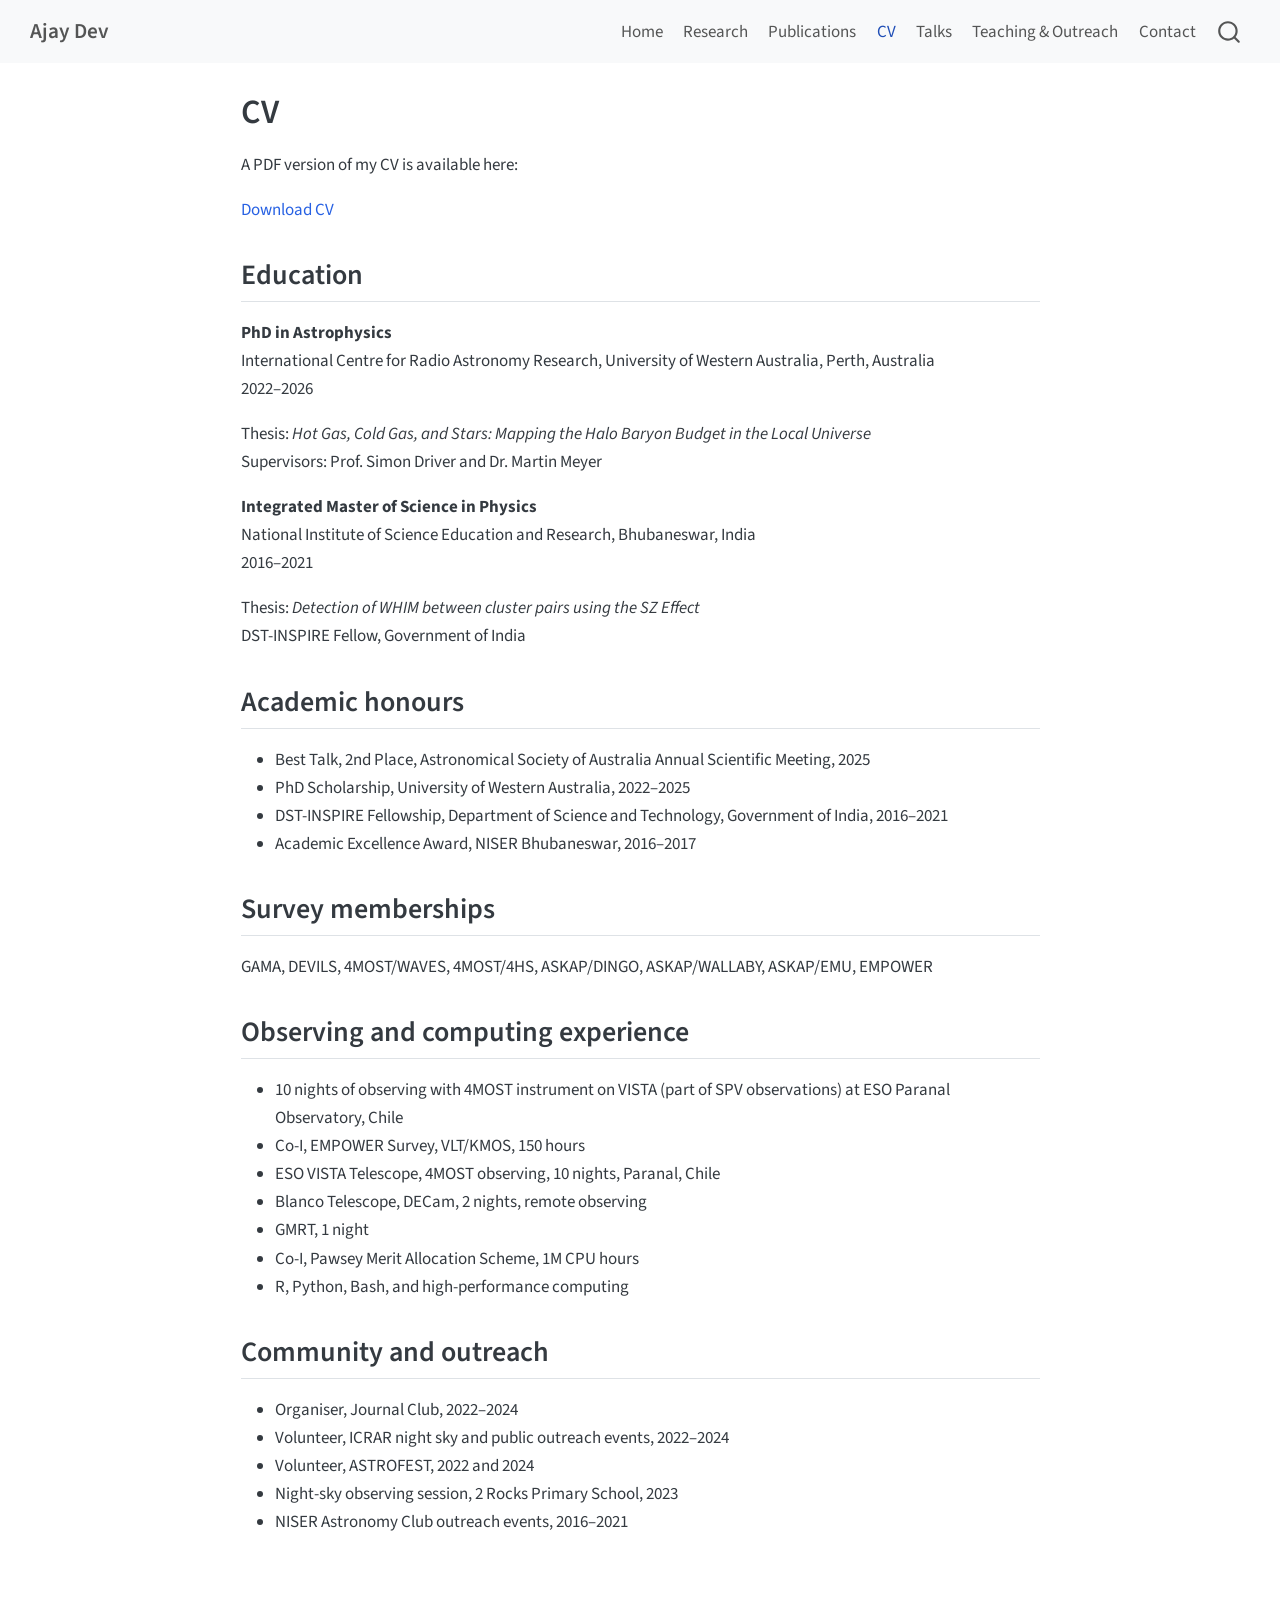
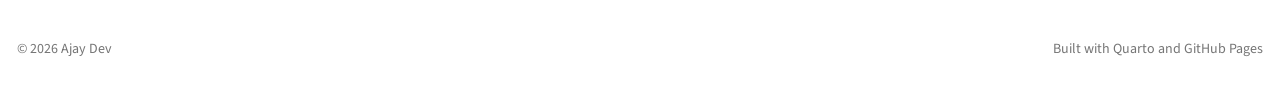
<file: docs/cv.html>
<!DOCTYPE html>
<html xmlns="http://www.w3.org/1999/xhtml" lang="en" xml:lang="en"><head>

<meta charset="utf-8">
<meta name="generator" content="quarto-1.9.38">

<meta name="viewport" content="width=device-width, initial-scale=1.0, user-scalable=yes">


<title>CV – Ajay Dev</title>
<style>
/* Default styles provided by pandoc.
** See https://pandoc.org/MANUAL.html#variables-for-html for config info.
*/
code{white-space: pre-wrap;}
span.smallcaps{font-variant: small-caps;}
div.columns{display: flex; gap: min(4vw, 1.5em);}
div.column{flex: auto; overflow-x: auto;}
div.hanging-indent{margin-left: 1.5em; text-indent: -1.5em;}
ul.task-list{list-style: none;}
ul.task-list li input[type="checkbox"] {
  width: 0.8em;
  margin: 0 0.8em 0.2em -1em; /* quarto-specific, see https://github.com/quarto-dev/quarto-cli/issues/4556 */ 
  vertical-align: middle;
}
</style>


<script src="site_libs/quarto-nav/quarto-nav.js"></script>
<script src="site_libs/quarto-nav/headroom.min.js"></script>
<script src="site_libs/clipboard/clipboard.min.js"></script>
<script src="site_libs/quarto-search/autocomplete.umd.js"></script>
<script src="site_libs/quarto-search/fuse.min.js"></script>
<script src="site_libs/quarto-search/quarto-search.js"></script>
<meta name="quarto:offset" content="./">
<script src="site_libs/quarto-html/quarto.js" type="module"></script>
<script src="site_libs/quarto-html/tabsets/tabsets.js" type="module"></script>
<script src="site_libs/quarto-html/popper.min.js"></script>
<script src="site_libs/quarto-html/tippy.umd.min.js"></script>
<script src="site_libs/quarto-html/anchor.min.js"></script>
<link href="site_libs/quarto-html/tippy.css" rel="stylesheet">
<link href="site_libs/quarto-html/quarto-syntax-highlighting-15634bcf2e68342d4ad2dfa704d543f6.css" rel="stylesheet" id="quarto-text-highlighting-styles">
<script src="site_libs/bootstrap/bootstrap.min.js"></script>
<link href="site_libs/bootstrap/bootstrap-icons.css" rel="stylesheet">
<link href="site_libs/bootstrap/bootstrap-158031087360bce0ff56dc785ce39e06.min.css" rel="stylesheet" append-hash="true" id="quarto-bootstrap" data-mode="light">
<script id="quarto-search-options" type="application/json">{
  "location": "navbar",
  "copy-button": false,
  "collapse-after": 3,
  "panel-placement": "end",
  "type": "overlay",
  "limit": 50,
  "keyboard-shortcut": [
    "f",
    "/",
    "s"
  ],
  "show-item-context": false,
  "language": {
    "search-no-results-text": "No results",
    "search-matching-documents-text": "matching documents",
    "search-copy-link-title": "Copy link to search",
    "search-hide-matches-text": "Hide additional matches",
    "search-more-match-text": "more match in this document",
    "search-more-matches-text": "more matches in this document",
    "search-clear-button-title": "Clear",
    "search-text-placeholder": "",
    "search-detached-cancel-button-title": "Cancel",
    "search-submit-button-title": "Submit",
    "search-label": "Search"
  }
}</script>


<link rel="stylesheet" href="styles.css">
</head>

<body class="nav-fixed fullcontent quarto-light">

<div id="quarto-search-results"></div>
  <header id="quarto-header" class="headroom fixed-top">
    <nav class="navbar navbar-expand-lg " data-bs-theme="dark">
      <div class="navbar-container container-fluid">
      <div class="navbar-brand-container mx-auto">
    <a class="navbar-brand" href="./index.html">
    <span class="navbar-title">Ajay Dev</span>
    </a>
  </div>
            <div id="quarto-search" class="" title="Search"></div>
          <button class="navbar-toggler" type="button" data-bs-toggle="collapse" data-bs-target="#navbarCollapse" aria-controls="navbarCollapse" role="menu" aria-expanded="false" aria-label="Toggle navigation" onclick="if (window.quartoToggleHeadroom) { window.quartoToggleHeadroom(); }">
  <span class="navbar-toggler-icon"></span>
</button>
          <div class="collapse navbar-collapse" id="navbarCollapse">
            <ul class="navbar-nav navbar-nav-scroll ms-auto">
  <li class="nav-item">
    <a class="nav-link" href="./index.html"> 
<span class="menu-text">Home</span></a>
  </li>  
  <li class="nav-item">
    <a class="nav-link" href="./research.html"> 
<span class="menu-text">Research</span></a>
  </li>  
  <li class="nav-item">
    <a class="nav-link" href="./publications.html"> 
<span class="menu-text">Publications</span></a>
  </li>  
  <li class="nav-item">
    <a class="nav-link active" href="./cv.html" aria-current="page"> 
<span class="menu-text">CV</span></a>
  </li>  
  <li class="nav-item">
    <a class="nav-link" href="./talks.html"> 
<span class="menu-text">Talks</span></a>
  </li>  
  <li class="nav-item">
    <a class="nav-link" href="./teaching.html"> 
<span class="menu-text">Teaching &amp; Outreach</span></a>
  </li>  
  <li class="nav-item">
    <a class="nav-link" href="./contact.html"> 
<span class="menu-text">Contact</span></a>
  </li>  
</ul>
          </div> <!-- /navcollapse -->
            <div class="quarto-navbar-tools">
</div>
      </div> <!-- /container-fluid -->
    </nav>
</header>
<!-- content -->
<div id="quarto-content" class="quarto-container page-columns page-rows-contents page-layout-article page-navbar">
<!-- sidebar -->
<!-- margin-sidebar -->
    
<!-- main -->
<main class="content" id="quarto-document-content">

<header id="title-block-header" class="quarto-title-block default">
<div class="quarto-title">
<h1 class="title">CV</h1>
</div>



<div class="quarto-title-meta">

    
  
    
  </div>
  


</header>


<p>A PDF version of my CV is available here:</p>
<p><a href="files/CV - Ajay Dev.pdf">Download CV</a></p>
<section id="education" class="level2">
<h2 class="anchored" data-anchor-id="education">Education</h2>
<p><strong>PhD in Astrophysics</strong><br>
International Centre for Radio Astronomy Research, University of Western Australia, Perth, Australia<br>
2022–2026</p>
<p>Thesis: <em>Hot Gas, Cold Gas, and Stars: Mapping the Halo Baryon Budget in the Local Universe</em><br>
Supervisors: Prof.&nbsp;Simon Driver and Dr.&nbsp;Martin Meyer</p>
<p><strong>Integrated Master of Science in Physics</strong><br>
National Institute of Science Education and Research, Bhubaneswar, India<br>
2016–2021</p>
<p>Thesis: <em>Detection of WHIM between cluster pairs using the SZ Effect</em><br>
DST-INSPIRE Fellow, Government of India</p>
</section>
<section id="academic-honours" class="level2">
<h2 class="anchored" data-anchor-id="academic-honours">Academic honours</h2>
<ul>
<li>Best Talk, 2nd Place, Astronomical Society of Australia Annual Scientific Meeting, 2025</li>
<li>PhD Scholarship, University of Western Australia, 2022–2025</li>
<li>DST-INSPIRE Fellowship, Department of Science and Technology, Government of India, 2016–2021</li>
<li>Academic Excellence Award, NISER Bhubaneswar, 2016–2017</li>
</ul>
</section>
<section id="survey-memberships" class="level2">
<h2 class="anchored" data-anchor-id="survey-memberships">Survey memberships</h2>
<p>GAMA, DEVILS, 4MOST/WAVES, 4MOST/4HS, ASKAP/DINGO, ASKAP/WALLABY, ASKAP/EMU, EMPOWER</p>
</section>
<section id="observing-and-computing-experience" class="level2">
<h2 class="anchored" data-anchor-id="observing-and-computing-experience">Observing and computing experience</h2>
<ul>
<li>10 nights of observing with 4MOST instrument on VISTA (part of SPV observations) at ESO Paranal Observatory, Chile</li>
<li>Co-I, EMPOWER Survey, VLT/KMOS, 150 hours</li>
<li>ESO VISTA Telescope, 4MOST observing, 10 nights, Paranal, Chile</li>
<li>Blanco Telescope, DECam, 2 nights, remote observing</li>
<li>GMRT, 1 night</li>
<li>Co-I, Pawsey Merit Allocation Scheme, 1M CPU hours</li>
<li>R, Python, Bash, and high-performance computing</li>
</ul>
</section>
<section id="community-and-outreach" class="level2">
<h2 class="anchored" data-anchor-id="community-and-outreach">Community and outreach</h2>
<ul>
<li>Organiser, Journal Club, 2022–2024</li>
<li>Volunteer, ICRAR night sky and public outreach events, 2022–2024</li>
<li>Volunteer, ASTROFEST, 2022 and 2024</li>
<li>Night-sky observing session, 2 Rocks Primary School, 2023</li>
<li>NISER Astronomy Club outreach events, 2016–2021</li>
</ul>


</section>

</main> <!-- /main -->
<script id="quarto-html-after-body" type="application/javascript">
  window.document.addEventListener("DOMContentLoaded", function (event) {
    const icon = "";
    const anchorJS = new window.AnchorJS();
    anchorJS.options = {
      placement: 'right',
      icon: icon
    };
    anchorJS.add('.anchored');
    const isCodeAnnotation = (el) => {
      for (const clz of el.classList) {
        if (clz.startsWith('code-annotation-')) {                     
          return true;
        }
      }
      return false;
    }
    const onCopySuccess = function(e) {
      // button target
      const button = e.trigger;
      // don't keep focus
      button.blur();
      // flash "checked"
      button.classList.add('code-copy-button-checked');
      var currentTitle = button.getAttribute("title");
      button.setAttribute("title", "Copied!");
      let tooltip;
      if (window.bootstrap) {
        button.setAttribute("data-bs-toggle", "tooltip");
        button.setAttribute("data-bs-placement", "left");
        button.setAttribute("data-bs-title", "Copied!");
        tooltip = new bootstrap.Tooltip(button, 
          { trigger: "manual", 
            customClass: "code-copy-button-tooltip",
            offset: [0, -8]});
        tooltip.show();    
      }
      setTimeout(function() {
        if (tooltip) {
          tooltip.hide();
          button.removeAttribute("data-bs-title");
          button.removeAttribute("data-bs-toggle");
          button.removeAttribute("data-bs-placement");
        }
        button.setAttribute("title", currentTitle);
        button.classList.remove('code-copy-button-checked');
      }, 1000);
      // clear code selection
      e.clearSelection();
    }
    const getTextToCopy = function(trigger) {
      const outerScaffold = trigger.parentElement.cloneNode(true);
      const codeEl = outerScaffold.querySelector('code');
      for (const childEl of codeEl.children) {
        if (isCodeAnnotation(childEl)) {
          childEl.remove();
        }
      }
      return codeEl.innerText;
    }
    const clipboard = new window.ClipboardJS('.code-copy-button:not([data-in-quarto-modal])', {
      text: getTextToCopy
    });
    clipboard.on('success', onCopySuccess);
    if (window.document.getElementById('quarto-embedded-source-code-modal')) {
      const clipboardModal = new window.ClipboardJS('.code-copy-button[data-in-quarto-modal]', {
        text: getTextToCopy,
        container: window.document.getElementById('quarto-embedded-source-code-modal')
      });
      clipboardModal.on('success', onCopySuccess);
    }
      var localhostRegex = new RegExp(/^(?:http|https):\/\/localhost\:?[0-9]*\//);
      var mailtoRegex = new RegExp(/^mailto:/);
        var filterRegex = new RegExp('/' + window.location.host + '/');
      var isInternal = (href) => {
          return filterRegex.test(href) || localhostRegex.test(href) || mailtoRegex.test(href);
      }
      // Inspect non-navigation links and adorn them if external
     var links = window.document.querySelectorAll('a[href]:not(.nav-link):not(.navbar-brand):not(.toc-action):not(.sidebar-link):not(.sidebar-item-toggle):not(.pagination-link):not(.no-external):not([aria-hidden]):not(.dropdown-item):not(.quarto-navigation-tool):not(.about-link)');
      for (var i=0; i<links.length; i++) {
        const link = links[i];
        if (!isInternal(link.href)) {
          // undo the damage that might have been done by quarto-nav.js in the case of
          // links that we want to consider external
          if (link.dataset.originalHref !== undefined) {
            link.href = link.dataset.originalHref;
          }
        }
      }
    function tippyHover(el, contentFn, onTriggerFn, onUntriggerFn) {
      const config = {
        allowHTML: true,
        maxWidth: 500,
        delay: 100,
        arrow: false,
        appendTo: function(el) {
            return el.parentElement;
        },
        interactive: true,
        interactiveBorder: 10,
        theme: 'quarto',
        placement: 'bottom-start',
      };
      if (contentFn) {
        config.content = contentFn;
      }
      if (onTriggerFn) {
        config.onTrigger = onTriggerFn;
      }
      if (onUntriggerFn) {
        config.onUntrigger = onUntriggerFn;
      }
      window.tippy(el, config); 
    }
    const noterefs = window.document.querySelectorAll('a[role="doc-noteref"]');
    for (var i=0; i<noterefs.length; i++) {
      const ref = noterefs[i];
      tippyHover(ref, function() {
        // use id or data attribute instead here
        let href = ref.getAttribute('data-footnote-href') || ref.getAttribute('href');
        try { href = new URL(href).hash; } catch {}
        const id = href.replace(/^#\/?/, "");
        const note = window.document.getElementById(id);
        if (note) {
          return note.innerHTML;
        } else {
          return "";
        }
      });
    }
    const xrefs = window.document.querySelectorAll('a.quarto-xref');
    const processXRef = (id, note) => {
      // Strip column container classes
      const stripColumnClz = (el) => {
        el.classList.remove("page-full", "page-columns");
        if (el.children) {
          for (const child of el.children) {
            stripColumnClz(child);
          }
        }
      }
      stripColumnClz(note)
      if (id === null || id.startsWith('sec-')) {
        // Special case sections, only their first couple elements
        const container = document.createElement("div");
        if (note.children && note.children.length > 2) {
          container.appendChild(note.children[0].cloneNode(true));
          for (let i = 1; i < note.children.length; i++) {
            const child = note.children[i];
            if (child.tagName === "P" && child.innerText === "") {
              continue;
            } else {
              container.appendChild(child.cloneNode(true));
              break;
            }
          }
          if (window.Quarto?.typesetMath) {
            window.Quarto.typesetMath(container);
          }
          return container.innerHTML
        } else {
          if (window.Quarto?.typesetMath) {
            window.Quarto.typesetMath(note);
          }
          return note.innerHTML;
        }
      } else {
        // Remove any anchor links if they are present
        const anchorLink = note.querySelector('a.anchorjs-link');
        if (anchorLink) {
          anchorLink.remove();
        }
        if (window.Quarto?.typesetMath) {
          window.Quarto.typesetMath(note);
        }
        if (note.classList.contains("callout")) {
          return note.outerHTML;
        } else {
          return note.innerHTML;
        }
      }
    }
    for (var i=0; i<xrefs.length; i++) {
      const xref = xrefs[i];
      tippyHover(xref, undefined, function(instance) {
        instance.disable();
        let url = xref.getAttribute('href');
        let hash = undefined; 
        if (url.startsWith('#')) {
          hash = url;
        } else {
          try { hash = new URL(url).hash; } catch {}
        }
        if (hash) {
          const id = hash.replace(/^#\/?/, "");
          const note = window.document.getElementById(id);
          if (note !== null) {
            try {
              const html = processXRef(id, note.cloneNode(true));
              instance.setContent(html);
            } finally {
              instance.enable();
              instance.show();
            }
          } else {
            // See if we can fetch this
            fetch(url.split('#')[0])
            .then(res => res.text())
            .then(html => {
              const parser = new DOMParser();
              const htmlDoc = parser.parseFromString(html, "text/html");
              const note = htmlDoc.getElementById(id);
              if (note !== null) {
                const html = processXRef(id, note);
                instance.setContent(html);
              } 
            }).finally(() => {
              instance.enable();
              instance.show();
            });
          }
        } else {
          // See if we can fetch a full url (with no hash to target)
          // This is a special case and we should probably do some content thinning / targeting
          fetch(url)
          .then(res => res.text())
          .then(html => {
            const parser = new DOMParser();
            const htmlDoc = parser.parseFromString(html, "text/html");
            const note = htmlDoc.querySelector('main.content');
            if (note !== null) {
              // This should only happen for chapter cross references
              // (since there is no id in the URL)
              // remove the first header
              if (note.children.length > 0 && note.children[0].tagName === "HEADER") {
                note.children[0].remove();
              }
              const html = processXRef(null, note);
              instance.setContent(html);
            } 
          }).finally(() => {
            instance.enable();
            instance.show();
          });
        }
      }, function(instance) {
      });
    }
        let selectedAnnoteEl;
        const selectorForAnnotation = ( cell, annotation) => {
          let cellAttr = 'data-code-cell="' + cell + '"';
          let lineAttr = 'data-code-annotation="' +  annotation + '"';
          const selector = 'span[' + cellAttr + '][' + lineAttr + ']';
          return selector;
        }
        const selectCodeLines = (annoteEl) => {
          const doc = window.document;
          const targetCell = annoteEl.getAttribute("data-target-cell");
          const targetAnnotation = annoteEl.getAttribute("data-target-annotation");
          const annoteSpan = window.document.querySelector(selectorForAnnotation(targetCell, targetAnnotation));
          const lines = annoteSpan.getAttribute("data-code-lines").split(",");
          const lineIds = lines.map((line) => {
            return targetCell + "-" + line;
          })
          let top = null;
          let height = null;
          let parent = null;
          if (lineIds.length > 0) {
              //compute the position of the single el (top and bottom and make a div)
              const el = window.document.getElementById(lineIds[0]);
              top = el.offsetTop;
              height = el.offsetHeight;
              parent = el.parentElement.parentElement;
            if (lineIds.length > 1) {
              const lastEl = window.document.getElementById(lineIds[lineIds.length - 1]);
              const bottom = lastEl.offsetTop + lastEl.offsetHeight;
              height = bottom - top;
            }
            if (top !== null && height !== null && parent !== null) {
              // cook up a div (if necessary) and position it 
              let div = window.document.getElementById("code-annotation-line-highlight");
              if (div === null) {
                div = window.document.createElement("div");
                div.setAttribute("id", "code-annotation-line-highlight");
                div.style.position = 'absolute';
                parent.appendChild(div);
              }
              div.style.top = top - 2 + "px";
              div.style.height = height + 4 + "px";
              div.style.left = 0;
              let gutterDiv = window.document.getElementById("code-annotation-line-highlight-gutter");
              if (gutterDiv === null) {
                gutterDiv = window.document.createElement("div");
                gutterDiv.setAttribute("id", "code-annotation-line-highlight-gutter");
                gutterDiv.style.position = 'absolute';
                const codeCell = window.document.getElementById(targetCell);
                const gutter = codeCell.querySelector('.code-annotation-gutter');
                gutter.appendChild(gutterDiv);
              }
              gutterDiv.style.top = top - 2 + "px";
              gutterDiv.style.height = height + 4 + "px";
            }
            selectedAnnoteEl = annoteEl;
          }
        };
        const unselectCodeLines = () => {
          const elementsIds = ["code-annotation-line-highlight", "code-annotation-line-highlight-gutter"];
          elementsIds.forEach((elId) => {
            const div = window.document.getElementById(elId);
            if (div) {
              div.remove();
            }
          });
          selectedAnnoteEl = undefined;
        };
          // Handle positioning of the toggle
      window.addEventListener(
        "resize",
        throttle(() => {
          elRect = undefined;
          if (selectedAnnoteEl) {
            selectCodeLines(selectedAnnoteEl);
          }
        }, 10)
      );
      function throttle(fn, ms) {
      let throttle = false;
      let timer;
        return (...args) => {
          if(!throttle) { // first call gets through
              fn.apply(this, args);
              throttle = true;
          } else { // all the others get throttled
              if(timer) clearTimeout(timer); // cancel #2
              timer = setTimeout(() => {
                fn.apply(this, args);
                timer = throttle = false;
              }, ms);
          }
        };
      }
        // Attach click handler to the DT
        const annoteDls = window.document.querySelectorAll('dt[data-target-cell]');
        for (const annoteDlNode of annoteDls) {
          annoteDlNode.addEventListener('click', (event) => {
            const clickedEl = event.target;
            if (clickedEl !== selectedAnnoteEl) {
              unselectCodeLines();
              const activeEl = window.document.querySelector('dt[data-target-cell].code-annotation-active');
              if (activeEl) {
                activeEl.classList.remove('code-annotation-active');
              }
              selectCodeLines(clickedEl);
              clickedEl.classList.add('code-annotation-active');
            } else {
              // Unselect the line
              unselectCodeLines();
              clickedEl.classList.remove('code-annotation-active');
            }
          });
        }
    const findCites = (el) => {
      const parentEl = el.parentElement;
      if (parentEl) {
        const cites = parentEl.dataset.cites;
        if (cites) {
          return {
            el,
            cites: cites.split(' ')
          };
        } else {
          return findCites(el.parentElement)
        }
      } else {
        return undefined;
      }
    };
    var bibliorefs = window.document.querySelectorAll('a[role="doc-biblioref"]');
    for (var i=0; i<bibliorefs.length; i++) {
      const ref = bibliorefs[i];
      const citeInfo = findCites(ref);
      if (citeInfo) {
        tippyHover(citeInfo.el, function() {
          var popup = window.document.createElement('div');
          citeInfo.cites.forEach(function(cite) {
            var citeDiv = window.document.createElement('div');
            citeDiv.classList.add('hanging-indent');
            citeDiv.classList.add('csl-entry');
            var biblioDiv = window.document.getElementById('ref-' + cite);
            if (biblioDiv) {
              citeDiv.innerHTML = biblioDiv.innerHTML;
            }
            popup.appendChild(citeDiv);
          });
          return popup.innerHTML;
        });
      }
    }
  });
  </script>
</div> <!-- /content -->
<footer class="footer">
  <div class="nav-footer">
    <div class="nav-footer-left">
<p>© 2026 Ajay Dev</p>
</div>   
    <div class="nav-footer-center">
      &nbsp;
    </div>
    <div class="nav-footer-right">
<p>Built with Quarto and GitHub Pages</p>
</div>
  </div>
</footer>




</body></html>
</file>
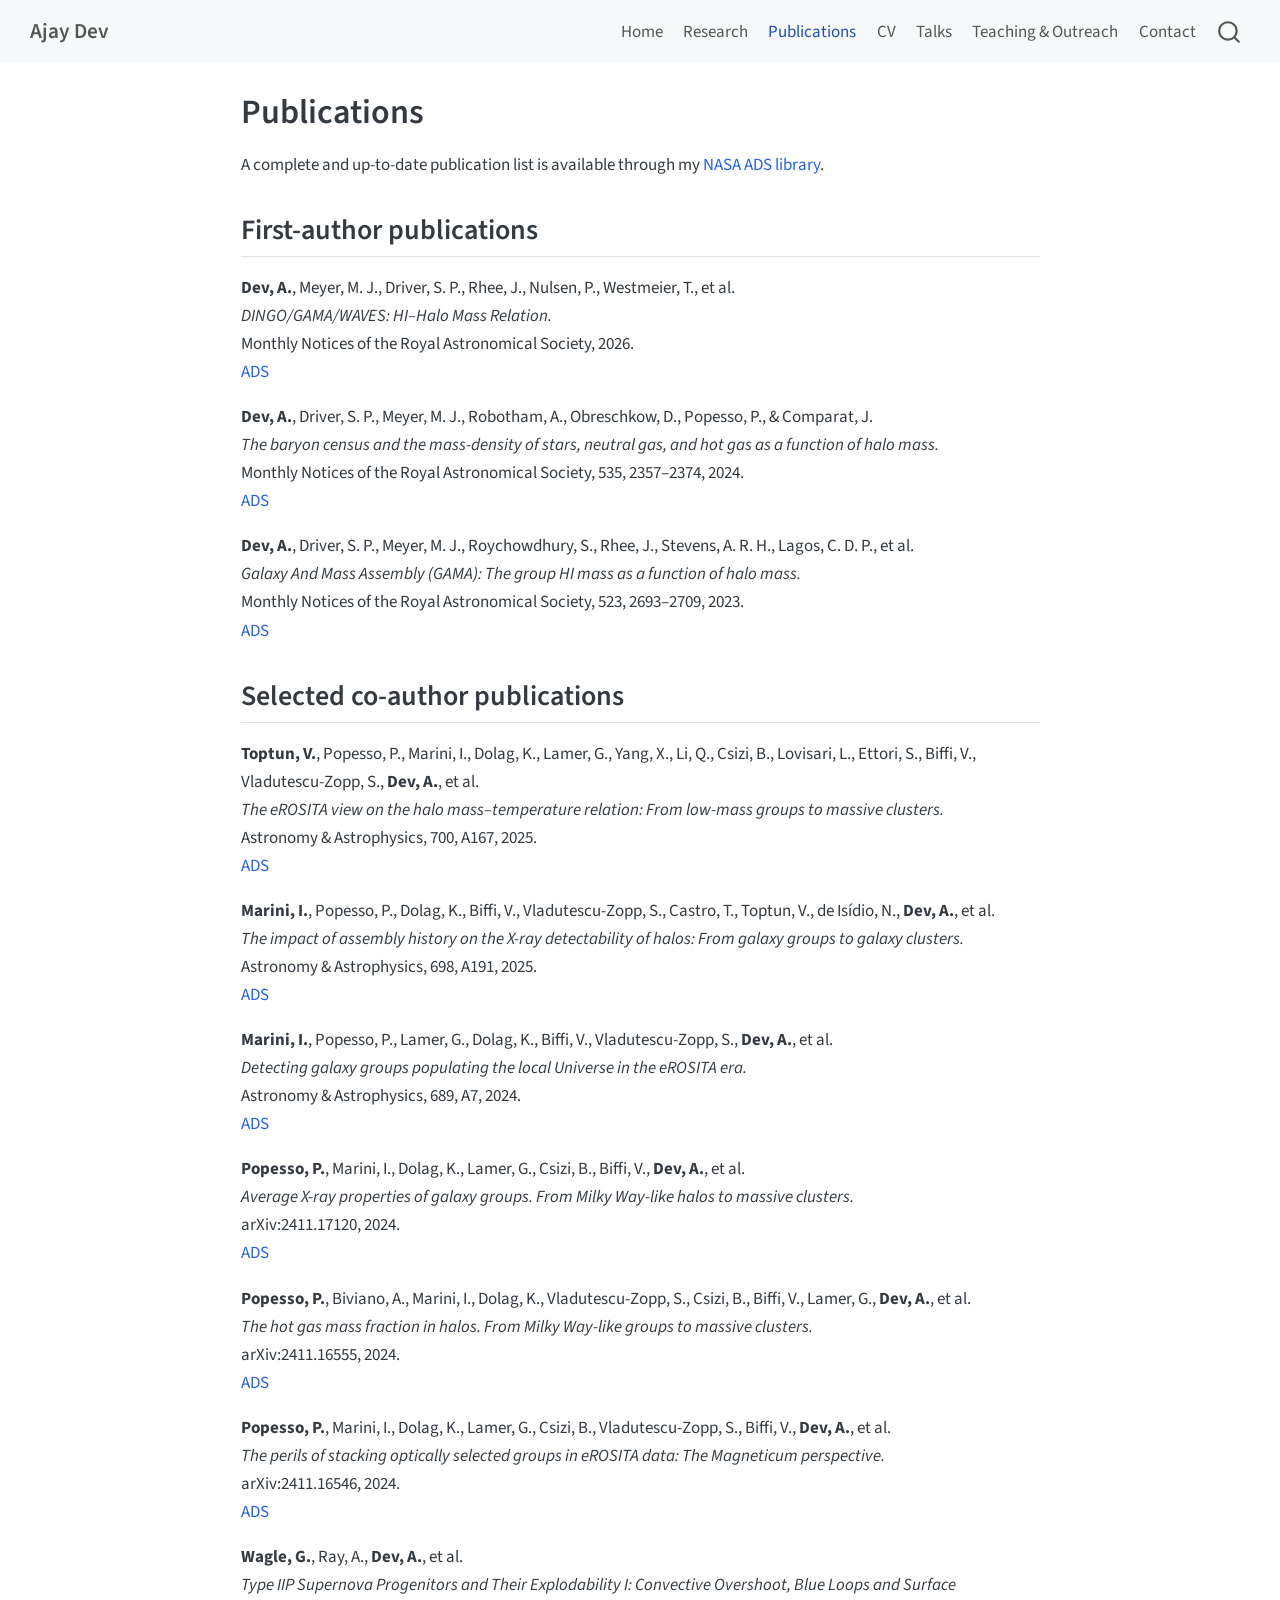
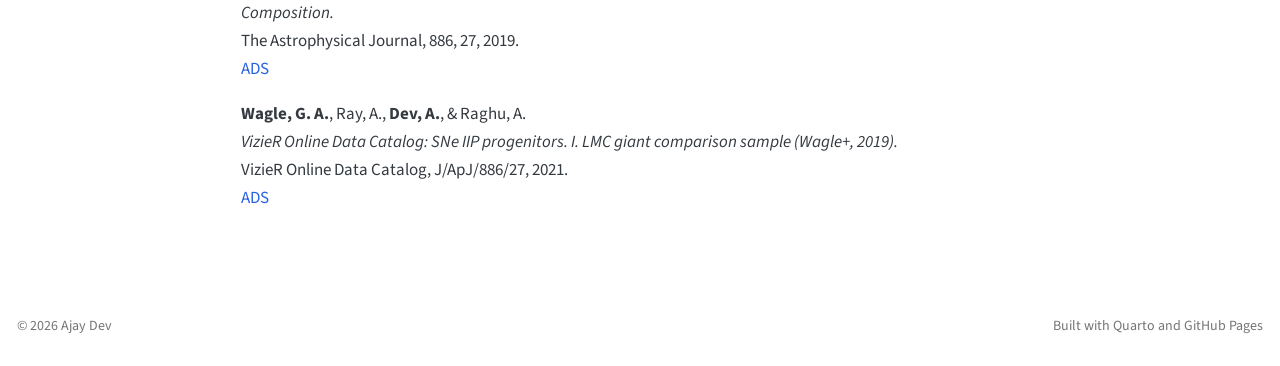
<file: docs/publications.html>
<!DOCTYPE html>
<html xmlns="http://www.w3.org/1999/xhtml" lang="en" xml:lang="en"><head>

<meta charset="utf-8">
<meta name="generator" content="quarto-1.9.38">

<meta name="viewport" content="width=device-width, initial-scale=1.0, user-scalable=yes">


<title>Publications – Ajay Dev</title>
<style>
/* Default styles provided by pandoc.
** See https://pandoc.org/MANUAL.html#variables-for-html for config info.
*/
code{white-space: pre-wrap;}
span.smallcaps{font-variant: small-caps;}
div.columns{display: flex; gap: min(4vw, 1.5em);}
div.column{flex: auto; overflow-x: auto;}
div.hanging-indent{margin-left: 1.5em; text-indent: -1.5em;}
ul.task-list{list-style: none;}
ul.task-list li input[type="checkbox"] {
  width: 0.8em;
  margin: 0 0.8em 0.2em -1em; /* quarto-specific, see https://github.com/quarto-dev/quarto-cli/issues/4556 */ 
  vertical-align: middle;
}
</style>


<script src="site_libs/quarto-nav/quarto-nav.js"></script>
<script src="site_libs/quarto-nav/headroom.min.js"></script>
<script src="site_libs/clipboard/clipboard.min.js"></script>
<script src="site_libs/quarto-search/autocomplete.umd.js"></script>
<script src="site_libs/quarto-search/fuse.min.js"></script>
<script src="site_libs/quarto-search/quarto-search.js"></script>
<meta name="quarto:offset" content="./">
<script src="site_libs/quarto-html/quarto.js" type="module"></script>
<script src="site_libs/quarto-html/tabsets/tabsets.js" type="module"></script>
<script src="site_libs/quarto-html/popper.min.js"></script>
<script src="site_libs/quarto-html/tippy.umd.min.js"></script>
<script src="site_libs/quarto-html/anchor.min.js"></script>
<link href="site_libs/quarto-html/tippy.css" rel="stylesheet">
<link href="site_libs/quarto-html/quarto-syntax-highlighting-15634bcf2e68342d4ad2dfa704d543f6.css" rel="stylesheet" id="quarto-text-highlighting-styles">
<script src="site_libs/bootstrap/bootstrap.min.js"></script>
<link href="site_libs/bootstrap/bootstrap-icons.css" rel="stylesheet">
<link href="site_libs/bootstrap/bootstrap-158031087360bce0ff56dc785ce39e06.min.css" rel="stylesheet" append-hash="true" id="quarto-bootstrap" data-mode="light">
<script id="quarto-search-options" type="application/json">{
  "location": "navbar",
  "copy-button": false,
  "collapse-after": 3,
  "panel-placement": "end",
  "type": "overlay",
  "limit": 50,
  "keyboard-shortcut": [
    "f",
    "/",
    "s"
  ],
  "show-item-context": false,
  "language": {
    "search-no-results-text": "No results",
    "search-matching-documents-text": "matching documents",
    "search-copy-link-title": "Copy link to search",
    "search-hide-matches-text": "Hide additional matches",
    "search-more-match-text": "more match in this document",
    "search-more-matches-text": "more matches in this document",
    "search-clear-button-title": "Clear",
    "search-text-placeholder": "",
    "search-detached-cancel-button-title": "Cancel",
    "search-submit-button-title": "Submit",
    "search-label": "Search"
  }
}</script>


<link rel="stylesheet" href="styles.css">
</head>

<body class="nav-fixed fullcontent quarto-light">

<div id="quarto-search-results"></div>
  <header id="quarto-header" class="headroom fixed-top">
    <nav class="navbar navbar-expand-lg " data-bs-theme="dark">
      <div class="navbar-container container-fluid">
      <div class="navbar-brand-container mx-auto">
    <a class="navbar-brand" href="./index.html">
    <span class="navbar-title">Ajay Dev</span>
    </a>
  </div>
            <div id="quarto-search" class="" title="Search"></div>
          <button class="navbar-toggler" type="button" data-bs-toggle="collapse" data-bs-target="#navbarCollapse" aria-controls="navbarCollapse" role="menu" aria-expanded="false" aria-label="Toggle navigation" onclick="if (window.quartoToggleHeadroom) { window.quartoToggleHeadroom(); }">
  <span class="navbar-toggler-icon"></span>
</button>
          <div class="collapse navbar-collapse" id="navbarCollapse">
            <ul class="navbar-nav navbar-nav-scroll ms-auto">
  <li class="nav-item">
    <a class="nav-link" href="./index.html"> 
<span class="menu-text">Home</span></a>
  </li>  
  <li class="nav-item">
    <a class="nav-link" href="./research.html"> 
<span class="menu-text">Research</span></a>
  </li>  
  <li class="nav-item">
    <a class="nav-link active" href="./publications.html" aria-current="page"> 
<span class="menu-text">Publications</span></a>
  </li>  
  <li class="nav-item">
    <a class="nav-link" href="./cv.html"> 
<span class="menu-text">CV</span></a>
  </li>  
  <li class="nav-item">
    <a class="nav-link" href="./talks.html"> 
<span class="menu-text">Talks</span></a>
  </li>  
  <li class="nav-item">
    <a class="nav-link" href="./teaching.html"> 
<span class="menu-text">Teaching &amp; Outreach</span></a>
  </li>  
  <li class="nav-item">
    <a class="nav-link" href="./contact.html"> 
<span class="menu-text">Contact</span></a>
  </li>  
</ul>
          </div> <!-- /navcollapse -->
            <div class="quarto-navbar-tools">
</div>
      </div> <!-- /container-fluid -->
    </nav>
</header>
<!-- content -->
<div id="quarto-content" class="quarto-container page-columns page-rows-contents page-layout-article page-navbar">
<!-- sidebar -->
<!-- margin-sidebar -->
    
<!-- main -->
<main class="content" id="quarto-document-content">

<header id="title-block-header" class="quarto-title-block default">
<div class="quarto-title">
<h1 class="title">Publications</h1>
</div>



<div class="quarto-title-meta">

    
  
    
  </div>
  


</header>


<p>A complete and up-to-date publication list is available through my <a href="https://ui.adsabs.harvard.edu/public-libraries/Kd0naFpJRmOKefCsweQ8kQ">NASA ADS library</a>.</p>
<section id="first-author-publications" class="level2">
<h2 class="anchored" data-anchor-id="first-author-publications">First-author publications</h2>
<p><strong>Dev, A.</strong>, Meyer, M. J., Driver, S. P., Rhee, J., Nulsen, P., Westmeier, T., et al.<br>
<em>DINGO/GAMA/WAVES: HI–Halo Mass Relation.</em><br>
Monthly Notices of the Royal Astronomical Society, 2026.<br>
<a href="https://ui.adsabs.harvard.edu/abs/2026MNRAS.549ag826D">ADS</a></p>
<p><strong>Dev, A.</strong>, Driver, S. P., Meyer, M. J., Robotham, A., Obreschkow, D., Popesso, P., &amp; Comparat, J.<br>
<em>The baryon census and the mass-density of stars, neutral gas, and hot gas as a function of halo mass.</em><br>
Monthly Notices of the Royal Astronomical Society, 535, 2357–2374, 2024.<br>
<a href="https://ui.adsabs.harvard.edu/abs/2024MNRAS.535.2357D">ADS</a></p>
<p><strong>Dev, A.</strong>, Driver, S. P., Meyer, M. J., Roychowdhury, S., Rhee, J., Stevens, A. R. H., Lagos, C. D. P., et al.<br>
<em>Galaxy And Mass Assembly (GAMA): The group HI mass as a function of halo mass.</em><br>
Monthly Notices of the Royal Astronomical Society, 523, 2693–2709, 2023.<br>
<a href="https://ui.adsabs.harvard.edu/abs/2023MNRAS.523.2693D">ADS</a></p>
</section>
<section id="selected-co-author-publications" class="level2">
<h2 class="anchored" data-anchor-id="selected-co-author-publications">Selected co-author publications</h2>
<p><strong>Toptun, V.</strong>, Popesso, P., Marini, I., Dolag, K., Lamer, G., Yang, X., Li, Q., Csizi, B., Lovisari, L., Ettori, S., Biffi, V., Vladutescu-Zopp, S., <strong>Dev, A.</strong>, et al.<br>
<em>The eROSITA view on the halo mass–temperature relation: From low-mass groups to massive clusters.</em><br>
Astronomy &amp; Astrophysics, 700, A167, 2025.<br>
<a href="https://ui.adsabs.harvard.edu/abs/2025A&amp;A...700A.167T">ADS</a></p>
<p><strong>Marini, I.</strong>, Popesso, P., Dolag, K., Biffi, V., Vladutescu-Zopp, S., Castro, T., Toptun, V., de Isídio, N., <strong>Dev, A.</strong>, et al.<br>
<em>The impact of assembly history on the X-ray detectability of halos: From galaxy groups to galaxy clusters.</em><br>
Astronomy &amp; Astrophysics, 698, A191, 2025.<br>
<a href="https://ui.adsabs.harvard.edu/abs/2025A&amp;A...698A.191M">ADS</a></p>
<p><strong>Marini, I.</strong>, Popesso, P., Lamer, G., Dolag, K., Biffi, V., Vladutescu-Zopp, S., <strong>Dev, A.</strong>, et al.<br>
<em>Detecting galaxy groups populating the local Universe in the eROSITA era.</em><br>
Astronomy &amp; Astrophysics, 689, A7, 2024.<br>
<a href="https://ui.adsabs.harvard.edu/abs/2024A&amp;A...689A...7M">ADS</a></p>
<p><strong>Popesso, P.</strong>, Marini, I., Dolag, K., Lamer, G., Csizi, B., Biffi, V., <strong>Dev, A.</strong>, et al.<br>
<em>Average X-ray properties of galaxy groups. From Milky Way-like halos to massive clusters.</em><br>
arXiv:2411.17120, 2024.<br>
<a href="https://ui.adsabs.harvard.edu/abs/2024arXiv241117120P">ADS</a></p>
<p><strong>Popesso, P.</strong>, Biviano, A., Marini, I., Dolag, K., Vladutescu-Zopp, S., Csizi, B., Biffi, V., Lamer, G., <strong>Dev, A.</strong>, et al.<br>
<em>The hot gas mass fraction in halos. From Milky Way-like groups to massive clusters.</em><br>
arXiv:2411.16555, 2024.<br>
<a href="https://ui.adsabs.harvard.edu/abs/2024arXiv241116555P">ADS</a></p>
<p><strong>Popesso, P.</strong>, Marini, I., Dolag, K., Lamer, G., Csizi, B., Vladutescu-Zopp, S., Biffi, V., <strong>Dev, A.</strong>, et al.<br>
<em>The perils of stacking optically selected groups in eROSITA data: The Magneticum perspective.</em><br>
arXiv:2411.16546, 2024.<br>
<a href="https://ui.adsabs.harvard.edu/abs/2024arXiv241116546P">ADS</a></p>
<p><strong>Wagle, G.</strong>, Ray, A., <strong>Dev, A.</strong>, et al.<br>
<em>Type IIP Supernova Progenitors and Their Explodability I: Convective Overshoot, Blue Loops and Surface Composition.</em><br>
The Astrophysical Journal, 886, 27, 2019.<br>
<a href="https://ui.adsabs.harvard.edu/abs/2019ApJ...886...27W">ADS</a></p>
<p><strong>Wagle, G. A.</strong>, Ray, A., <strong>Dev, A.</strong>, &amp; Raghu, A.<br>
<em>VizieR Online Data Catalog: SNe IIP progenitors. I. LMC giant comparison sample (Wagle+, 2019).</em><br>
VizieR Online Data Catalog, J/ApJ/886/27, 2021.<br>
<a href="https://ui.adsabs.harvard.edu/abs/2021yCat..18860027W">ADS</a></p>


</section>

</main> <!-- /main -->
<script id="quarto-html-after-body" type="application/javascript">
  window.document.addEventListener("DOMContentLoaded", function (event) {
    const icon = "";
    const anchorJS = new window.AnchorJS();
    anchorJS.options = {
      placement: 'right',
      icon: icon
    };
    anchorJS.add('.anchored');
    const isCodeAnnotation = (el) => {
      for (const clz of el.classList) {
        if (clz.startsWith('code-annotation-')) {                     
          return true;
        }
      }
      return false;
    }
    const onCopySuccess = function(e) {
      // button target
      const button = e.trigger;
      // don't keep focus
      button.blur();
      // flash "checked"
      button.classList.add('code-copy-button-checked');
      var currentTitle = button.getAttribute("title");
      button.setAttribute("title", "Copied!");
      let tooltip;
      if (window.bootstrap) {
        button.setAttribute("data-bs-toggle", "tooltip");
        button.setAttribute("data-bs-placement", "left");
        button.setAttribute("data-bs-title", "Copied!");
        tooltip = new bootstrap.Tooltip(button, 
          { trigger: "manual", 
            customClass: "code-copy-button-tooltip",
            offset: [0, -8]});
        tooltip.show();    
      }
      setTimeout(function() {
        if (tooltip) {
          tooltip.hide();
          button.removeAttribute("data-bs-title");
          button.removeAttribute("data-bs-toggle");
          button.removeAttribute("data-bs-placement");
        }
        button.setAttribute("title", currentTitle);
        button.classList.remove('code-copy-button-checked');
      }, 1000);
      // clear code selection
      e.clearSelection();
    }
    const getTextToCopy = function(trigger) {
      const outerScaffold = trigger.parentElement.cloneNode(true);
      const codeEl = outerScaffold.querySelector('code');
      for (const childEl of codeEl.children) {
        if (isCodeAnnotation(childEl)) {
          childEl.remove();
        }
      }
      return codeEl.innerText;
    }
    const clipboard = new window.ClipboardJS('.code-copy-button:not([data-in-quarto-modal])', {
      text: getTextToCopy
    });
    clipboard.on('success', onCopySuccess);
    if (window.document.getElementById('quarto-embedded-source-code-modal')) {
      const clipboardModal = new window.ClipboardJS('.code-copy-button[data-in-quarto-modal]', {
        text: getTextToCopy,
        container: window.document.getElementById('quarto-embedded-source-code-modal')
      });
      clipboardModal.on('success', onCopySuccess);
    }
      var localhostRegex = new RegExp(/^(?:http|https):\/\/localhost\:?[0-9]*\//);
      var mailtoRegex = new RegExp(/^mailto:/);
        var filterRegex = new RegExp('/' + window.location.host + '/');
      var isInternal = (href) => {
          return filterRegex.test(href) || localhostRegex.test(href) || mailtoRegex.test(href);
      }
      // Inspect non-navigation links and adorn them if external
     var links = window.document.querySelectorAll('a[href]:not(.nav-link):not(.navbar-brand):not(.toc-action):not(.sidebar-link):not(.sidebar-item-toggle):not(.pagination-link):not(.no-external):not([aria-hidden]):not(.dropdown-item):not(.quarto-navigation-tool):not(.about-link)');
      for (var i=0; i<links.length; i++) {
        const link = links[i];
        if (!isInternal(link.href)) {
          // undo the damage that might have been done by quarto-nav.js in the case of
          // links that we want to consider external
          if (link.dataset.originalHref !== undefined) {
            link.href = link.dataset.originalHref;
          }
        }
      }
    function tippyHover(el, contentFn, onTriggerFn, onUntriggerFn) {
      const config = {
        allowHTML: true,
        maxWidth: 500,
        delay: 100,
        arrow: false,
        appendTo: function(el) {
            return el.parentElement;
        },
        interactive: true,
        interactiveBorder: 10,
        theme: 'quarto',
        placement: 'bottom-start',
      };
      if (contentFn) {
        config.content = contentFn;
      }
      if (onTriggerFn) {
        config.onTrigger = onTriggerFn;
      }
      if (onUntriggerFn) {
        config.onUntrigger = onUntriggerFn;
      }
      window.tippy(el, config); 
    }
    const noterefs = window.document.querySelectorAll('a[role="doc-noteref"]');
    for (var i=0; i<noterefs.length; i++) {
      const ref = noterefs[i];
      tippyHover(ref, function() {
        // use id or data attribute instead here
        let href = ref.getAttribute('data-footnote-href') || ref.getAttribute('href');
        try { href = new URL(href).hash; } catch {}
        const id = href.replace(/^#\/?/, "");
        const note = window.document.getElementById(id);
        if (note) {
          return note.innerHTML;
        } else {
          return "";
        }
      });
    }
    const xrefs = window.document.querySelectorAll('a.quarto-xref');
    const processXRef = (id, note) => {
      // Strip column container classes
      const stripColumnClz = (el) => {
        el.classList.remove("page-full", "page-columns");
        if (el.children) {
          for (const child of el.children) {
            stripColumnClz(child);
          }
        }
      }
      stripColumnClz(note)
      if (id === null || id.startsWith('sec-')) {
        // Special case sections, only their first couple elements
        const container = document.createElement("div");
        if (note.children && note.children.length > 2) {
          container.appendChild(note.children[0].cloneNode(true));
          for (let i = 1; i < note.children.length; i++) {
            const child = note.children[i];
            if (child.tagName === "P" && child.innerText === "") {
              continue;
            } else {
              container.appendChild(child.cloneNode(true));
              break;
            }
          }
          if (window.Quarto?.typesetMath) {
            window.Quarto.typesetMath(container);
          }
          return container.innerHTML
        } else {
          if (window.Quarto?.typesetMath) {
            window.Quarto.typesetMath(note);
          }
          return note.innerHTML;
        }
      } else {
        // Remove any anchor links if they are present
        const anchorLink = note.querySelector('a.anchorjs-link');
        if (anchorLink) {
          anchorLink.remove();
        }
        if (window.Quarto?.typesetMath) {
          window.Quarto.typesetMath(note);
        }
        if (note.classList.contains("callout")) {
          return note.outerHTML;
        } else {
          return note.innerHTML;
        }
      }
    }
    for (var i=0; i<xrefs.length; i++) {
      const xref = xrefs[i];
      tippyHover(xref, undefined, function(instance) {
        instance.disable();
        let url = xref.getAttribute('href');
        let hash = undefined; 
        if (url.startsWith('#')) {
          hash = url;
        } else {
          try { hash = new URL(url).hash; } catch {}
        }
        if (hash) {
          const id = hash.replace(/^#\/?/, "");
          const note = window.document.getElementById(id);
          if (note !== null) {
            try {
              const html = processXRef(id, note.cloneNode(true));
              instance.setContent(html);
            } finally {
              instance.enable();
              instance.show();
            }
          } else {
            // See if we can fetch this
            fetch(url.split('#')[0])
            .then(res => res.text())
            .then(html => {
              const parser = new DOMParser();
              const htmlDoc = parser.parseFromString(html, "text/html");
              const note = htmlDoc.getElementById(id);
              if (note !== null) {
                const html = processXRef(id, note);
                instance.setContent(html);
              } 
            }).finally(() => {
              instance.enable();
              instance.show();
            });
          }
        } else {
          // See if we can fetch a full url (with no hash to target)
          // This is a special case and we should probably do some content thinning / targeting
          fetch(url)
          .then(res => res.text())
          .then(html => {
            const parser = new DOMParser();
            const htmlDoc = parser.parseFromString(html, "text/html");
            const note = htmlDoc.querySelector('main.content');
            if (note !== null) {
              // This should only happen for chapter cross references
              // (since there is no id in the URL)
              // remove the first header
              if (note.children.length > 0 && note.children[0].tagName === "HEADER") {
                note.children[0].remove();
              }
              const html = processXRef(null, note);
              instance.setContent(html);
            } 
          }).finally(() => {
            instance.enable();
            instance.show();
          });
        }
      }, function(instance) {
      });
    }
        let selectedAnnoteEl;
        const selectorForAnnotation = ( cell, annotation) => {
          let cellAttr = 'data-code-cell="' + cell + '"';
          let lineAttr = 'data-code-annotation="' +  annotation + '"';
          const selector = 'span[' + cellAttr + '][' + lineAttr + ']';
          return selector;
        }
        const selectCodeLines = (annoteEl) => {
          const doc = window.document;
          const targetCell = annoteEl.getAttribute("data-target-cell");
          const targetAnnotation = annoteEl.getAttribute("data-target-annotation");
          const annoteSpan = window.document.querySelector(selectorForAnnotation(targetCell, targetAnnotation));
          const lines = annoteSpan.getAttribute("data-code-lines").split(",");
          const lineIds = lines.map((line) => {
            return targetCell + "-" + line;
          })
          let top = null;
          let height = null;
          let parent = null;
          if (lineIds.length > 0) {
              //compute the position of the single el (top and bottom and make a div)
              const el = window.document.getElementById(lineIds[0]);
              top = el.offsetTop;
              height = el.offsetHeight;
              parent = el.parentElement.parentElement;
            if (lineIds.length > 1) {
              const lastEl = window.document.getElementById(lineIds[lineIds.length - 1]);
              const bottom = lastEl.offsetTop + lastEl.offsetHeight;
              height = bottom - top;
            }
            if (top !== null && height !== null && parent !== null) {
              // cook up a div (if necessary) and position it 
              let div = window.document.getElementById("code-annotation-line-highlight");
              if (div === null) {
                div = window.document.createElement("div");
                div.setAttribute("id", "code-annotation-line-highlight");
                div.style.position = 'absolute';
                parent.appendChild(div);
              }
              div.style.top = top - 2 + "px";
              div.style.height = height + 4 + "px";
              div.style.left = 0;
              let gutterDiv = window.document.getElementById("code-annotation-line-highlight-gutter");
              if (gutterDiv === null) {
                gutterDiv = window.document.createElement("div");
                gutterDiv.setAttribute("id", "code-annotation-line-highlight-gutter");
                gutterDiv.style.position = 'absolute';
                const codeCell = window.document.getElementById(targetCell);
                const gutter = codeCell.querySelector('.code-annotation-gutter');
                gutter.appendChild(gutterDiv);
              }
              gutterDiv.style.top = top - 2 + "px";
              gutterDiv.style.height = height + 4 + "px";
            }
            selectedAnnoteEl = annoteEl;
          }
        };
        const unselectCodeLines = () => {
          const elementsIds = ["code-annotation-line-highlight", "code-annotation-line-highlight-gutter"];
          elementsIds.forEach((elId) => {
            const div = window.document.getElementById(elId);
            if (div) {
              div.remove();
            }
          });
          selectedAnnoteEl = undefined;
        };
          // Handle positioning of the toggle
      window.addEventListener(
        "resize",
        throttle(() => {
          elRect = undefined;
          if (selectedAnnoteEl) {
            selectCodeLines(selectedAnnoteEl);
          }
        }, 10)
      );
      function throttle(fn, ms) {
      let throttle = false;
      let timer;
        return (...args) => {
          if(!throttle) { // first call gets through
              fn.apply(this, args);
              throttle = true;
          } else { // all the others get throttled
              if(timer) clearTimeout(timer); // cancel #2
              timer = setTimeout(() => {
                fn.apply(this, args);
                timer = throttle = false;
              }, ms);
          }
        };
      }
        // Attach click handler to the DT
        const annoteDls = window.document.querySelectorAll('dt[data-target-cell]');
        for (const annoteDlNode of annoteDls) {
          annoteDlNode.addEventListener('click', (event) => {
            const clickedEl = event.target;
            if (clickedEl !== selectedAnnoteEl) {
              unselectCodeLines();
              const activeEl = window.document.querySelector('dt[data-target-cell].code-annotation-active');
              if (activeEl) {
                activeEl.classList.remove('code-annotation-active');
              }
              selectCodeLines(clickedEl);
              clickedEl.classList.add('code-annotation-active');
            } else {
              // Unselect the line
              unselectCodeLines();
              clickedEl.classList.remove('code-annotation-active');
            }
          });
        }
    const findCites = (el) => {
      const parentEl = el.parentElement;
      if (parentEl) {
        const cites = parentEl.dataset.cites;
        if (cites) {
          return {
            el,
            cites: cites.split(' ')
          };
        } else {
          return findCites(el.parentElement)
        }
      } else {
        return undefined;
      }
    };
    var bibliorefs = window.document.querySelectorAll('a[role="doc-biblioref"]');
    for (var i=0; i<bibliorefs.length; i++) {
      const ref = bibliorefs[i];
      const citeInfo = findCites(ref);
      if (citeInfo) {
        tippyHover(citeInfo.el, function() {
          var popup = window.document.createElement('div');
          citeInfo.cites.forEach(function(cite) {
            var citeDiv = window.document.createElement('div');
            citeDiv.classList.add('hanging-indent');
            citeDiv.classList.add('csl-entry');
            var biblioDiv = window.document.getElementById('ref-' + cite);
            if (biblioDiv) {
              citeDiv.innerHTML = biblioDiv.innerHTML;
            }
            popup.appendChild(citeDiv);
          });
          return popup.innerHTML;
        });
      }
    }
  });
  </script>
</div> <!-- /content -->
<footer class="footer">
  <div class="nav-footer">
    <div class="nav-footer-left">
<p>© 2026 Ajay Dev</p>
</div>   
    <div class="nav-footer-center">
      &nbsp;
    </div>
    <div class="nav-footer-right">
<p>Built with Quarto and GitHub Pages</p>
</div>
  </div>
</footer>




</body></html>
</file>
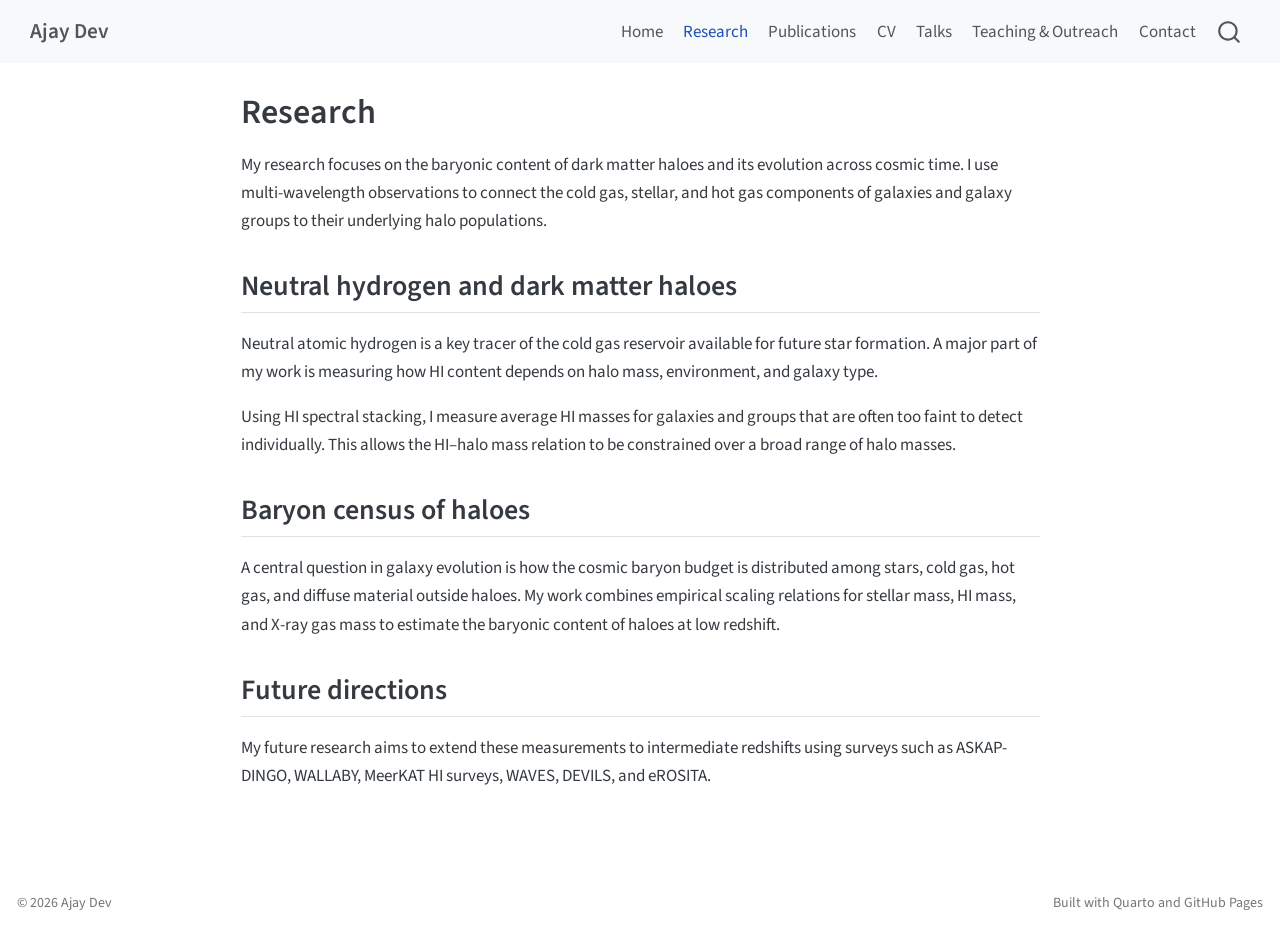
<file: docs/research.html>
<!DOCTYPE html>
<html xmlns="http://www.w3.org/1999/xhtml" lang="en" xml:lang="en"><head>

<meta charset="utf-8">
<meta name="generator" content="quarto-1.9.38">

<meta name="viewport" content="width=device-width, initial-scale=1.0, user-scalable=yes">


<title>Research – Ajay Dev</title>
<style>
/* Default styles provided by pandoc.
** See https://pandoc.org/MANUAL.html#variables-for-html for config info.
*/
code{white-space: pre-wrap;}
span.smallcaps{font-variant: small-caps;}
div.columns{display: flex; gap: min(4vw, 1.5em);}
div.column{flex: auto; overflow-x: auto;}
div.hanging-indent{margin-left: 1.5em; text-indent: -1.5em;}
ul.task-list{list-style: none;}
ul.task-list li input[type="checkbox"] {
  width: 0.8em;
  margin: 0 0.8em 0.2em -1em; /* quarto-specific, see https://github.com/quarto-dev/quarto-cli/issues/4556 */ 
  vertical-align: middle;
}
</style>


<script src="site_libs/quarto-nav/quarto-nav.js"></script>
<script src="site_libs/quarto-nav/headroom.min.js"></script>
<script src="site_libs/clipboard/clipboard.min.js"></script>
<script src="site_libs/quarto-search/autocomplete.umd.js"></script>
<script src="site_libs/quarto-search/fuse.min.js"></script>
<script src="site_libs/quarto-search/quarto-search.js"></script>
<meta name="quarto:offset" content="./">
<script src="site_libs/quarto-html/quarto.js" type="module"></script>
<script src="site_libs/quarto-html/tabsets/tabsets.js" type="module"></script>
<script src="site_libs/quarto-html/popper.min.js"></script>
<script src="site_libs/quarto-html/tippy.umd.min.js"></script>
<script src="site_libs/quarto-html/anchor.min.js"></script>
<link href="site_libs/quarto-html/tippy.css" rel="stylesheet">
<link href="site_libs/quarto-html/quarto-syntax-highlighting-15634bcf2e68342d4ad2dfa704d543f6.css" rel="stylesheet" id="quarto-text-highlighting-styles">
<script src="site_libs/bootstrap/bootstrap.min.js"></script>
<link href="site_libs/bootstrap/bootstrap-icons.css" rel="stylesheet">
<link href="site_libs/bootstrap/bootstrap-158031087360bce0ff56dc785ce39e06.min.css" rel="stylesheet" append-hash="true" id="quarto-bootstrap" data-mode="light">
<script id="quarto-search-options" type="application/json">{
  "location": "navbar",
  "copy-button": false,
  "collapse-after": 3,
  "panel-placement": "end",
  "type": "overlay",
  "limit": 50,
  "keyboard-shortcut": [
    "f",
    "/",
    "s"
  ],
  "show-item-context": false,
  "language": {
    "search-no-results-text": "No results",
    "search-matching-documents-text": "matching documents",
    "search-copy-link-title": "Copy link to search",
    "search-hide-matches-text": "Hide additional matches",
    "search-more-match-text": "more match in this document",
    "search-more-matches-text": "more matches in this document",
    "search-clear-button-title": "Clear",
    "search-text-placeholder": "",
    "search-detached-cancel-button-title": "Cancel",
    "search-submit-button-title": "Submit",
    "search-label": "Search"
  }
}</script>


<link rel="stylesheet" href="styles.css">
</head>

<body class="nav-fixed fullcontent quarto-light">

<div id="quarto-search-results"></div>
  <header id="quarto-header" class="headroom fixed-top">
    <nav class="navbar navbar-expand-lg " data-bs-theme="dark">
      <div class="navbar-container container-fluid">
      <div class="navbar-brand-container mx-auto">
    <a class="navbar-brand" href="./index.html">
    <span class="navbar-title">Ajay Dev</span>
    </a>
  </div>
            <div id="quarto-search" class="" title="Search"></div>
          <button class="navbar-toggler" type="button" data-bs-toggle="collapse" data-bs-target="#navbarCollapse" aria-controls="navbarCollapse" role="menu" aria-expanded="false" aria-label="Toggle navigation" onclick="if (window.quartoToggleHeadroom) { window.quartoToggleHeadroom(); }">
  <span class="navbar-toggler-icon"></span>
</button>
          <div class="collapse navbar-collapse" id="navbarCollapse">
            <ul class="navbar-nav navbar-nav-scroll ms-auto">
  <li class="nav-item">
    <a class="nav-link" href="./index.html"> 
<span class="menu-text">Home</span></a>
  </li>  
  <li class="nav-item">
    <a class="nav-link active" href="./research.html" aria-current="page"> 
<span class="menu-text">Research</span></a>
  </li>  
  <li class="nav-item">
    <a class="nav-link" href="./publications.html"> 
<span class="menu-text">Publications</span></a>
  </li>  
  <li class="nav-item">
    <a class="nav-link" href="./cv.html"> 
<span class="menu-text">CV</span></a>
  </li>  
  <li class="nav-item">
    <a class="nav-link" href="./talks.html"> 
<span class="menu-text">Talks</span></a>
  </li>  
  <li class="nav-item">
    <a class="nav-link" href="./teaching.html"> 
<span class="menu-text">Teaching &amp; Outreach</span></a>
  </li>  
  <li class="nav-item">
    <a class="nav-link" href="./contact.html"> 
<span class="menu-text">Contact</span></a>
  </li>  
</ul>
          </div> <!-- /navcollapse -->
            <div class="quarto-navbar-tools">
</div>
      </div> <!-- /container-fluid -->
    </nav>
</header>
<!-- content -->
<div id="quarto-content" class="quarto-container page-columns page-rows-contents page-layout-article page-navbar">
<!-- sidebar -->
<!-- margin-sidebar -->
    
<!-- main -->
<main class="content" id="quarto-document-content">

<header id="title-block-header" class="quarto-title-block default">
<div class="quarto-title">
<h1 class="title">Research</h1>
</div>



<div class="quarto-title-meta">

    
  
    
  </div>
  


</header>


<p>My research focuses on the baryonic content of dark matter haloes and its evolution across cosmic time. I use multi-wavelength observations to connect the cold gas, stellar, and hot gas components of galaxies and galaxy groups to their underlying halo populations.</p>
<section id="neutral-hydrogen-and-dark-matter-haloes" class="level2">
<h2 class="anchored" data-anchor-id="neutral-hydrogen-and-dark-matter-haloes">Neutral hydrogen and dark matter haloes</h2>
<p>Neutral atomic hydrogen is a key tracer of the cold gas reservoir available for future star formation. A major part of my work is measuring how HI content depends on halo mass, environment, and galaxy type.</p>
<p>Using HI spectral stacking, I measure average HI masses for galaxies and groups that are often too faint to detect individually. This allows the HI–halo mass relation to be constrained over a broad range of halo masses.</p>
</section>
<section id="baryon-census-of-haloes" class="level2">
<h2 class="anchored" data-anchor-id="baryon-census-of-haloes">Baryon census of haloes</h2>
<p>A central question in galaxy evolution is how the cosmic baryon budget is distributed among stars, cold gas, hot gas, and diffuse material outside haloes. My work combines empirical scaling relations for stellar mass, HI mass, and X-ray gas mass to estimate the baryonic content of haloes at low redshift.</p>
</section>
<section id="future-directions" class="level2">
<h2 class="anchored" data-anchor-id="future-directions">Future directions</h2>
<p>My future research aims to extend these measurements to intermediate redshifts using surveys such as ASKAP-DINGO, WALLABY, MeerKAT HI surveys, WAVES, DEVILS, and eROSITA.</p>


</section>

</main> <!-- /main -->
<script id="quarto-html-after-body" type="application/javascript">
  window.document.addEventListener("DOMContentLoaded", function (event) {
    const icon = "";
    const anchorJS = new window.AnchorJS();
    anchorJS.options = {
      placement: 'right',
      icon: icon
    };
    anchorJS.add('.anchored');
    const isCodeAnnotation = (el) => {
      for (const clz of el.classList) {
        if (clz.startsWith('code-annotation-')) {                     
          return true;
        }
      }
      return false;
    }
    const onCopySuccess = function(e) {
      // button target
      const button = e.trigger;
      // don't keep focus
      button.blur();
      // flash "checked"
      button.classList.add('code-copy-button-checked');
      var currentTitle = button.getAttribute("title");
      button.setAttribute("title", "Copied!");
      let tooltip;
      if (window.bootstrap) {
        button.setAttribute("data-bs-toggle", "tooltip");
        button.setAttribute("data-bs-placement", "left");
        button.setAttribute("data-bs-title", "Copied!");
        tooltip = new bootstrap.Tooltip(button, 
          { trigger: "manual", 
            customClass: "code-copy-button-tooltip",
            offset: [0, -8]});
        tooltip.show();    
      }
      setTimeout(function() {
        if (tooltip) {
          tooltip.hide();
          button.removeAttribute("data-bs-title");
          button.removeAttribute("data-bs-toggle");
          button.removeAttribute("data-bs-placement");
        }
        button.setAttribute("title", currentTitle);
        button.classList.remove('code-copy-button-checked');
      }, 1000);
      // clear code selection
      e.clearSelection();
    }
    const getTextToCopy = function(trigger) {
      const outerScaffold = trigger.parentElement.cloneNode(true);
      const codeEl = outerScaffold.querySelector('code');
      for (const childEl of codeEl.children) {
        if (isCodeAnnotation(childEl)) {
          childEl.remove();
        }
      }
      return codeEl.innerText;
    }
    const clipboard = new window.ClipboardJS('.code-copy-button:not([data-in-quarto-modal])', {
      text: getTextToCopy
    });
    clipboard.on('success', onCopySuccess);
    if (window.document.getElementById('quarto-embedded-source-code-modal')) {
      const clipboardModal = new window.ClipboardJS('.code-copy-button[data-in-quarto-modal]', {
        text: getTextToCopy,
        container: window.document.getElementById('quarto-embedded-source-code-modal')
      });
      clipboardModal.on('success', onCopySuccess);
    }
      var localhostRegex = new RegExp(/^(?:http|https):\/\/localhost\:?[0-9]*\//);
      var mailtoRegex = new RegExp(/^mailto:/);
        var filterRegex = new RegExp('/' + window.location.host + '/');
      var isInternal = (href) => {
          return filterRegex.test(href) || localhostRegex.test(href) || mailtoRegex.test(href);
      }
      // Inspect non-navigation links and adorn them if external
     var links = window.document.querySelectorAll('a[href]:not(.nav-link):not(.navbar-brand):not(.toc-action):not(.sidebar-link):not(.sidebar-item-toggle):not(.pagination-link):not(.no-external):not([aria-hidden]):not(.dropdown-item):not(.quarto-navigation-tool):not(.about-link)');
      for (var i=0; i<links.length; i++) {
        const link = links[i];
        if (!isInternal(link.href)) {
          // undo the damage that might have been done by quarto-nav.js in the case of
          // links that we want to consider external
          if (link.dataset.originalHref !== undefined) {
            link.href = link.dataset.originalHref;
          }
        }
      }
    function tippyHover(el, contentFn, onTriggerFn, onUntriggerFn) {
      const config = {
        allowHTML: true,
        maxWidth: 500,
        delay: 100,
        arrow: false,
        appendTo: function(el) {
            return el.parentElement;
        },
        interactive: true,
        interactiveBorder: 10,
        theme: 'quarto',
        placement: 'bottom-start',
      };
      if (contentFn) {
        config.content = contentFn;
      }
      if (onTriggerFn) {
        config.onTrigger = onTriggerFn;
      }
      if (onUntriggerFn) {
        config.onUntrigger = onUntriggerFn;
      }
      window.tippy(el, config); 
    }
    const noterefs = window.document.querySelectorAll('a[role="doc-noteref"]');
    for (var i=0; i<noterefs.length; i++) {
      const ref = noterefs[i];
      tippyHover(ref, function() {
        // use id or data attribute instead here
        let href = ref.getAttribute('data-footnote-href') || ref.getAttribute('href');
        try { href = new URL(href).hash; } catch {}
        const id = href.replace(/^#\/?/, "");
        const note = window.document.getElementById(id);
        if (note) {
          return note.innerHTML;
        } else {
          return "";
        }
      });
    }
    const xrefs = window.document.querySelectorAll('a.quarto-xref');
    const processXRef = (id, note) => {
      // Strip column container classes
      const stripColumnClz = (el) => {
        el.classList.remove("page-full", "page-columns");
        if (el.children) {
          for (const child of el.children) {
            stripColumnClz(child);
          }
        }
      }
      stripColumnClz(note)
      if (id === null || id.startsWith('sec-')) {
        // Special case sections, only their first couple elements
        const container = document.createElement("div");
        if (note.children && note.children.length > 2) {
          container.appendChild(note.children[0].cloneNode(true));
          for (let i = 1; i < note.children.length; i++) {
            const child = note.children[i];
            if (child.tagName === "P" && child.innerText === "") {
              continue;
            } else {
              container.appendChild(child.cloneNode(true));
              break;
            }
          }
          if (window.Quarto?.typesetMath) {
            window.Quarto.typesetMath(container);
          }
          return container.innerHTML
        } else {
          if (window.Quarto?.typesetMath) {
            window.Quarto.typesetMath(note);
          }
          return note.innerHTML;
        }
      } else {
        // Remove any anchor links if they are present
        const anchorLink = note.querySelector('a.anchorjs-link');
        if (anchorLink) {
          anchorLink.remove();
        }
        if (window.Quarto?.typesetMath) {
          window.Quarto.typesetMath(note);
        }
        if (note.classList.contains("callout")) {
          return note.outerHTML;
        } else {
          return note.innerHTML;
        }
      }
    }
    for (var i=0; i<xrefs.length; i++) {
      const xref = xrefs[i];
      tippyHover(xref, undefined, function(instance) {
        instance.disable();
        let url = xref.getAttribute('href');
        let hash = undefined; 
        if (url.startsWith('#')) {
          hash = url;
        } else {
          try { hash = new URL(url).hash; } catch {}
        }
        if (hash) {
          const id = hash.replace(/^#\/?/, "");
          const note = window.document.getElementById(id);
          if (note !== null) {
            try {
              const html = processXRef(id, note.cloneNode(true));
              instance.setContent(html);
            } finally {
              instance.enable();
              instance.show();
            }
          } else {
            // See if we can fetch this
            fetch(url.split('#')[0])
            .then(res => res.text())
            .then(html => {
              const parser = new DOMParser();
              const htmlDoc = parser.parseFromString(html, "text/html");
              const note = htmlDoc.getElementById(id);
              if (note !== null) {
                const html = processXRef(id, note);
                instance.setContent(html);
              } 
            }).finally(() => {
              instance.enable();
              instance.show();
            });
          }
        } else {
          // See if we can fetch a full url (with no hash to target)
          // This is a special case and we should probably do some content thinning / targeting
          fetch(url)
          .then(res => res.text())
          .then(html => {
            const parser = new DOMParser();
            const htmlDoc = parser.parseFromString(html, "text/html");
            const note = htmlDoc.querySelector('main.content');
            if (note !== null) {
              // This should only happen for chapter cross references
              // (since there is no id in the URL)
              // remove the first header
              if (note.children.length > 0 && note.children[0].tagName === "HEADER") {
                note.children[0].remove();
              }
              const html = processXRef(null, note);
              instance.setContent(html);
            } 
          }).finally(() => {
            instance.enable();
            instance.show();
          });
        }
      }, function(instance) {
      });
    }
        let selectedAnnoteEl;
        const selectorForAnnotation = ( cell, annotation) => {
          let cellAttr = 'data-code-cell="' + cell + '"';
          let lineAttr = 'data-code-annotation="' +  annotation + '"';
          const selector = 'span[' + cellAttr + '][' + lineAttr + ']';
          return selector;
        }
        const selectCodeLines = (annoteEl) => {
          const doc = window.document;
          const targetCell = annoteEl.getAttribute("data-target-cell");
          const targetAnnotation = annoteEl.getAttribute("data-target-annotation");
          const annoteSpan = window.document.querySelector(selectorForAnnotation(targetCell, targetAnnotation));
          const lines = annoteSpan.getAttribute("data-code-lines").split(",");
          const lineIds = lines.map((line) => {
            return targetCell + "-" + line;
          })
          let top = null;
          let height = null;
          let parent = null;
          if (lineIds.length > 0) {
              //compute the position of the single el (top and bottom and make a div)
              const el = window.document.getElementById(lineIds[0]);
              top = el.offsetTop;
              height = el.offsetHeight;
              parent = el.parentElement.parentElement;
            if (lineIds.length > 1) {
              const lastEl = window.document.getElementById(lineIds[lineIds.length - 1]);
              const bottom = lastEl.offsetTop + lastEl.offsetHeight;
              height = bottom - top;
            }
            if (top !== null && height !== null && parent !== null) {
              // cook up a div (if necessary) and position it 
              let div = window.document.getElementById("code-annotation-line-highlight");
              if (div === null) {
                div = window.document.createElement("div");
                div.setAttribute("id", "code-annotation-line-highlight");
                div.style.position = 'absolute';
                parent.appendChild(div);
              }
              div.style.top = top - 2 + "px";
              div.style.height = height + 4 + "px";
              div.style.left = 0;
              let gutterDiv = window.document.getElementById("code-annotation-line-highlight-gutter");
              if (gutterDiv === null) {
                gutterDiv = window.document.createElement("div");
                gutterDiv.setAttribute("id", "code-annotation-line-highlight-gutter");
                gutterDiv.style.position = 'absolute';
                const codeCell = window.document.getElementById(targetCell);
                const gutter = codeCell.querySelector('.code-annotation-gutter');
                gutter.appendChild(gutterDiv);
              }
              gutterDiv.style.top = top - 2 + "px";
              gutterDiv.style.height = height + 4 + "px";
            }
            selectedAnnoteEl = annoteEl;
          }
        };
        const unselectCodeLines = () => {
          const elementsIds = ["code-annotation-line-highlight", "code-annotation-line-highlight-gutter"];
          elementsIds.forEach((elId) => {
            const div = window.document.getElementById(elId);
            if (div) {
              div.remove();
            }
          });
          selectedAnnoteEl = undefined;
        };
          // Handle positioning of the toggle
      window.addEventListener(
        "resize",
        throttle(() => {
          elRect = undefined;
          if (selectedAnnoteEl) {
            selectCodeLines(selectedAnnoteEl);
          }
        }, 10)
      );
      function throttle(fn, ms) {
      let throttle = false;
      let timer;
        return (...args) => {
          if(!throttle) { // first call gets through
              fn.apply(this, args);
              throttle = true;
          } else { // all the others get throttled
              if(timer) clearTimeout(timer); // cancel #2
              timer = setTimeout(() => {
                fn.apply(this, args);
                timer = throttle = false;
              }, ms);
          }
        };
      }
        // Attach click handler to the DT
        const annoteDls = window.document.querySelectorAll('dt[data-target-cell]');
        for (const annoteDlNode of annoteDls) {
          annoteDlNode.addEventListener('click', (event) => {
            const clickedEl = event.target;
            if (clickedEl !== selectedAnnoteEl) {
              unselectCodeLines();
              const activeEl = window.document.querySelector('dt[data-target-cell].code-annotation-active');
              if (activeEl) {
                activeEl.classList.remove('code-annotation-active');
              }
              selectCodeLines(clickedEl);
              clickedEl.classList.add('code-annotation-active');
            } else {
              // Unselect the line
              unselectCodeLines();
              clickedEl.classList.remove('code-annotation-active');
            }
          });
        }
    const findCites = (el) => {
      const parentEl = el.parentElement;
      if (parentEl) {
        const cites = parentEl.dataset.cites;
        if (cites) {
          return {
            el,
            cites: cites.split(' ')
          };
        } else {
          return findCites(el.parentElement)
        }
      } else {
        return undefined;
      }
    };
    var bibliorefs = window.document.querySelectorAll('a[role="doc-biblioref"]');
    for (var i=0; i<bibliorefs.length; i++) {
      const ref = bibliorefs[i];
      const citeInfo = findCites(ref);
      if (citeInfo) {
        tippyHover(citeInfo.el, function() {
          var popup = window.document.createElement('div');
          citeInfo.cites.forEach(function(cite) {
            var citeDiv = window.document.createElement('div');
            citeDiv.classList.add('hanging-indent');
            citeDiv.classList.add('csl-entry');
            var biblioDiv = window.document.getElementById('ref-' + cite);
            if (biblioDiv) {
              citeDiv.innerHTML = biblioDiv.innerHTML;
            }
            popup.appendChild(citeDiv);
          });
          return popup.innerHTML;
        });
      }
    }
  });
  </script>
</div> <!-- /content -->
<footer class="footer">
  <div class="nav-footer">
    <div class="nav-footer-left">
<p>© 2026 Ajay Dev</p>
</div>   
    <div class="nav-footer-center">
      &nbsp;
    </div>
    <div class="nav-footer-right">
<p>Built with Quarto and GitHub Pages</p>
</div>
  </div>
</footer>




</body></html>
</file>
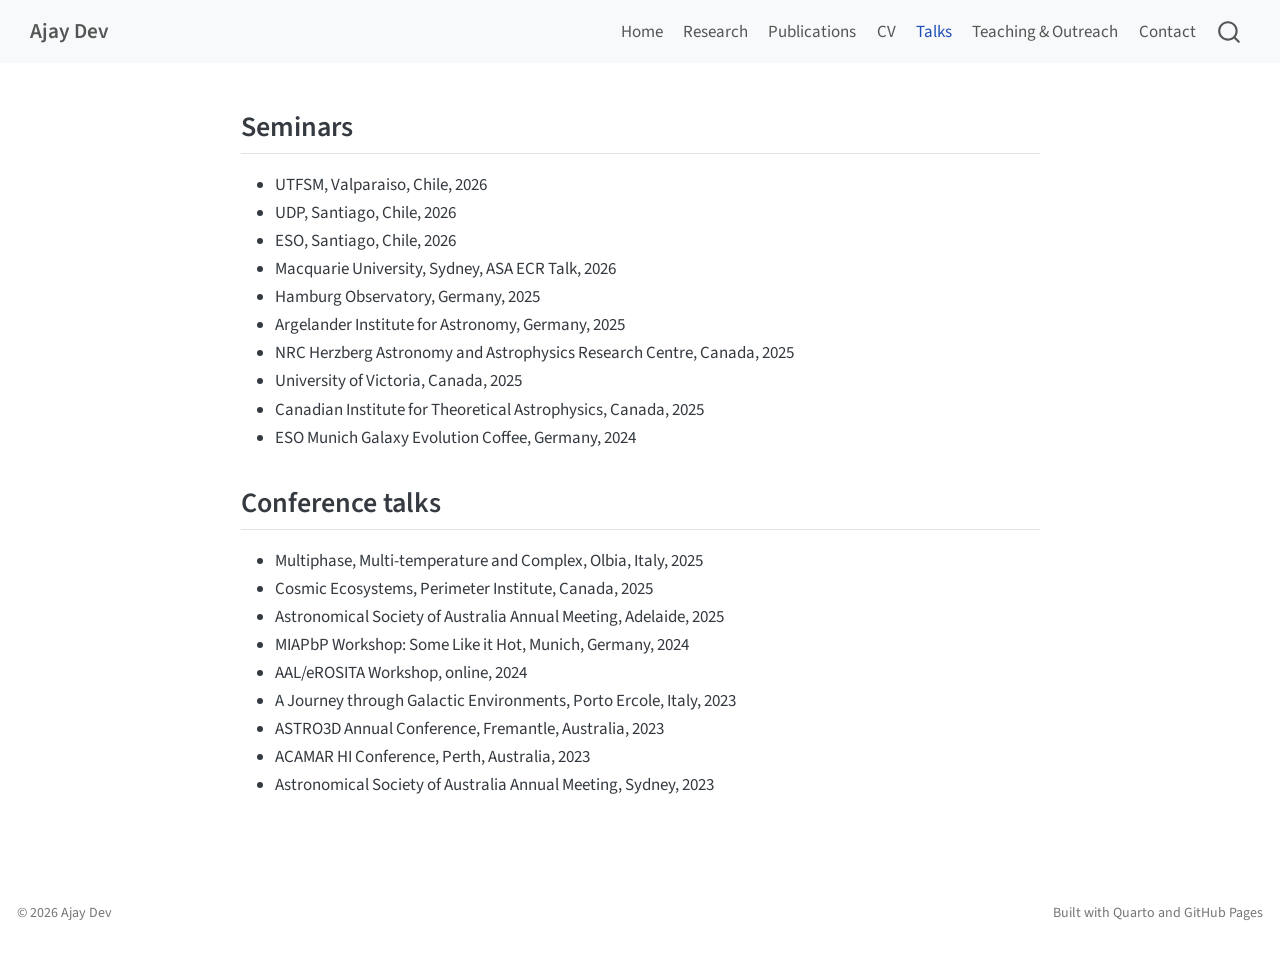
<file: docs/talks.html>
<!DOCTYPE html>
<html xmlns="http://www.w3.org/1999/xhtml" lang="en" xml:lang="en"><head>

<meta charset="utf-8">
<meta name="generator" content="quarto-1.9.38">

<meta name="viewport" content="width=device-width, initial-scale=1.0, user-scalable=yes">


<title>talks – Ajay Dev</title>
<style>
/* Default styles provided by pandoc.
** See https://pandoc.org/MANUAL.html#variables-for-html for config info.
*/
code{white-space: pre-wrap;}
span.smallcaps{font-variant: small-caps;}
div.columns{display: flex; gap: min(4vw, 1.5em);}
div.column{flex: auto; overflow-x: auto;}
div.hanging-indent{margin-left: 1.5em; text-indent: -1.5em;}
ul.task-list{list-style: none;}
ul.task-list li input[type="checkbox"] {
  width: 0.8em;
  margin: 0 0.8em 0.2em -1em; /* quarto-specific, see https://github.com/quarto-dev/quarto-cli/issues/4556 */ 
  vertical-align: middle;
}
</style>


<script src="site_libs/quarto-nav/quarto-nav.js"></script>
<script src="site_libs/quarto-nav/headroom.min.js"></script>
<script src="site_libs/clipboard/clipboard.min.js"></script>
<script src="site_libs/quarto-search/autocomplete.umd.js"></script>
<script src="site_libs/quarto-search/fuse.min.js"></script>
<script src="site_libs/quarto-search/quarto-search.js"></script>
<meta name="quarto:offset" content="./">
<script src="site_libs/quarto-html/quarto.js" type="module"></script>
<script src="site_libs/quarto-html/tabsets/tabsets.js" type="module"></script>
<script src="site_libs/quarto-html/popper.min.js"></script>
<script src="site_libs/quarto-html/tippy.umd.min.js"></script>
<script src="site_libs/quarto-html/anchor.min.js"></script>
<link href="site_libs/quarto-html/tippy.css" rel="stylesheet">
<link href="site_libs/quarto-html/quarto-syntax-highlighting-15634bcf2e68342d4ad2dfa704d543f6.css" rel="stylesheet" id="quarto-text-highlighting-styles">
<script src="site_libs/bootstrap/bootstrap.min.js"></script>
<link href="site_libs/bootstrap/bootstrap-icons.css" rel="stylesheet">
<link href="site_libs/bootstrap/bootstrap-158031087360bce0ff56dc785ce39e06.min.css" rel="stylesheet" append-hash="true" id="quarto-bootstrap" data-mode="light">
<script id="quarto-search-options" type="application/json">{
  "location": "navbar",
  "copy-button": false,
  "collapse-after": 3,
  "panel-placement": "end",
  "type": "overlay",
  "limit": 50,
  "keyboard-shortcut": [
    "f",
    "/",
    "s"
  ],
  "show-item-context": false,
  "language": {
    "search-no-results-text": "No results",
    "search-matching-documents-text": "matching documents",
    "search-copy-link-title": "Copy link to search",
    "search-hide-matches-text": "Hide additional matches",
    "search-more-match-text": "more match in this document",
    "search-more-matches-text": "more matches in this document",
    "search-clear-button-title": "Clear",
    "search-text-placeholder": "",
    "search-detached-cancel-button-title": "Cancel",
    "search-submit-button-title": "Submit",
    "search-label": "Search"
  }
}</script>


<link rel="stylesheet" href="styles.css">
</head>

<body class="nav-fixed fullcontent quarto-light">

<div id="quarto-search-results"></div>
  <header id="quarto-header" class="headroom fixed-top">
    <nav class="navbar navbar-expand-lg " data-bs-theme="dark">
      <div class="navbar-container container-fluid">
      <div class="navbar-brand-container mx-auto">
    <a class="navbar-brand" href="./index.html">
    <span class="navbar-title">Ajay Dev</span>
    </a>
  </div>
            <div id="quarto-search" class="" title="Search"></div>
          <button class="navbar-toggler" type="button" data-bs-toggle="collapse" data-bs-target="#navbarCollapse" aria-controls="navbarCollapse" role="menu" aria-expanded="false" aria-label="Toggle navigation" onclick="if (window.quartoToggleHeadroom) { window.quartoToggleHeadroom(); }">
  <span class="navbar-toggler-icon"></span>
</button>
          <div class="collapse navbar-collapse" id="navbarCollapse">
            <ul class="navbar-nav navbar-nav-scroll ms-auto">
  <li class="nav-item">
    <a class="nav-link" href="./index.html"> 
<span class="menu-text">Home</span></a>
  </li>  
  <li class="nav-item">
    <a class="nav-link" href="./research.html"> 
<span class="menu-text">Research</span></a>
  </li>  
  <li class="nav-item">
    <a class="nav-link" href="./publications.html"> 
<span class="menu-text">Publications</span></a>
  </li>  
  <li class="nav-item">
    <a class="nav-link" href="./cv.html"> 
<span class="menu-text">CV</span></a>
  </li>  
  <li class="nav-item">
    <a class="nav-link active" href="./talks.html" aria-current="page"> 
<span class="menu-text">Talks</span></a>
  </li>  
  <li class="nav-item">
    <a class="nav-link" href="./teaching.html"> 
<span class="menu-text">Teaching &amp; Outreach</span></a>
  </li>  
  <li class="nav-item">
    <a class="nav-link" href="./contact.html"> 
<span class="menu-text">Contact</span></a>
  </li>  
</ul>
          </div> <!-- /navcollapse -->
            <div class="quarto-navbar-tools">
</div>
      </div> <!-- /container-fluid -->
    </nav>
</header>
<!-- content -->
<div id="quarto-content" class="quarto-container page-columns page-rows-contents page-layout-article page-navbar">
<!-- sidebar -->
<!-- margin-sidebar -->
    
<!-- main -->
<main class="content" id="quarto-document-content"><header id="title-block-header" class="quarto-title-block"></header>




<section id="seminars" class="level2">
<h2 class="anchored" data-anchor-id="seminars">Seminars</h2>
<ul>
<li>UTFSM, Valparaiso, Chile, 2026</li>
<li>UDP, Santiago, Chile, 2026</li>
<li>ESO, Santiago, Chile, 2026</li>
<li>Macquarie University, Sydney, ASA ECR Talk, 2026</li>
<li>Hamburg Observatory, Germany, 2025</li>
<li>Argelander Institute for Astronomy, Germany, 2025</li>
<li>NRC Herzberg Astronomy and Astrophysics Research Centre, Canada, 2025</li>
<li>University of Victoria, Canada, 2025</li>
<li>Canadian Institute for Theoretical Astrophysics, Canada, 2025</li>
<li>ESO Munich Galaxy Evolution Coffee, Germany, 2024</li>
</ul>
</section>
<section id="conference-talks" class="level2">
<h2 class="anchored" data-anchor-id="conference-talks">Conference talks</h2>
<ul>
<li>Multiphase, Multi-temperature and Complex, Olbia, Italy, 2025</li>
<li>Cosmic Ecosystems, Perimeter Institute, Canada, 2025</li>
<li>Astronomical Society of Australia Annual Meeting, Adelaide, 2025</li>
<li>MIAPbP Workshop: Some Like it Hot, Munich, Germany, 2024</li>
<li>AAL/eROSITA Workshop, online, 2024</li>
<li>A Journey through Galactic Environments, Porto Ercole, Italy, 2023</li>
<li>ASTRO3D Annual Conference, Fremantle, Australia, 2023</li>
<li>ACAMAR HI Conference, Perth, Australia, 2023</li>
<li>Astronomical Society of Australia Annual Meeting, Sydney, 2023</li>
</ul>


</section>

</main> <!-- /main -->
<script id="quarto-html-after-body" type="application/javascript">
  window.document.addEventListener("DOMContentLoaded", function (event) {
    const icon = "";
    const anchorJS = new window.AnchorJS();
    anchorJS.options = {
      placement: 'right',
      icon: icon
    };
    anchorJS.add('.anchored');
    const isCodeAnnotation = (el) => {
      for (const clz of el.classList) {
        if (clz.startsWith('code-annotation-')) {                     
          return true;
        }
      }
      return false;
    }
    const onCopySuccess = function(e) {
      // button target
      const button = e.trigger;
      // don't keep focus
      button.blur();
      // flash "checked"
      button.classList.add('code-copy-button-checked');
      var currentTitle = button.getAttribute("title");
      button.setAttribute("title", "Copied!");
      let tooltip;
      if (window.bootstrap) {
        button.setAttribute("data-bs-toggle", "tooltip");
        button.setAttribute("data-bs-placement", "left");
        button.setAttribute("data-bs-title", "Copied!");
        tooltip = new bootstrap.Tooltip(button, 
          { trigger: "manual", 
            customClass: "code-copy-button-tooltip",
            offset: [0, -8]});
        tooltip.show();    
      }
      setTimeout(function() {
        if (tooltip) {
          tooltip.hide();
          button.removeAttribute("data-bs-title");
          button.removeAttribute("data-bs-toggle");
          button.removeAttribute("data-bs-placement");
        }
        button.setAttribute("title", currentTitle);
        button.classList.remove('code-copy-button-checked');
      }, 1000);
      // clear code selection
      e.clearSelection();
    }
    const getTextToCopy = function(trigger) {
      const outerScaffold = trigger.parentElement.cloneNode(true);
      const codeEl = outerScaffold.querySelector('code');
      for (const childEl of codeEl.children) {
        if (isCodeAnnotation(childEl)) {
          childEl.remove();
        }
      }
      return codeEl.innerText;
    }
    const clipboard = new window.ClipboardJS('.code-copy-button:not([data-in-quarto-modal])', {
      text: getTextToCopy
    });
    clipboard.on('success', onCopySuccess);
    if (window.document.getElementById('quarto-embedded-source-code-modal')) {
      const clipboardModal = new window.ClipboardJS('.code-copy-button[data-in-quarto-modal]', {
        text: getTextToCopy,
        container: window.document.getElementById('quarto-embedded-source-code-modal')
      });
      clipboardModal.on('success', onCopySuccess);
    }
      var localhostRegex = new RegExp(/^(?:http|https):\/\/localhost\:?[0-9]*\//);
      var mailtoRegex = new RegExp(/^mailto:/);
        var filterRegex = new RegExp('/' + window.location.host + '/');
      var isInternal = (href) => {
          return filterRegex.test(href) || localhostRegex.test(href) || mailtoRegex.test(href);
      }
      // Inspect non-navigation links and adorn them if external
     var links = window.document.querySelectorAll('a[href]:not(.nav-link):not(.navbar-brand):not(.toc-action):not(.sidebar-link):not(.sidebar-item-toggle):not(.pagination-link):not(.no-external):not([aria-hidden]):not(.dropdown-item):not(.quarto-navigation-tool):not(.about-link)');
      for (var i=0; i<links.length; i++) {
        const link = links[i];
        if (!isInternal(link.href)) {
          // undo the damage that might have been done by quarto-nav.js in the case of
          // links that we want to consider external
          if (link.dataset.originalHref !== undefined) {
            link.href = link.dataset.originalHref;
          }
        }
      }
    function tippyHover(el, contentFn, onTriggerFn, onUntriggerFn) {
      const config = {
        allowHTML: true,
        maxWidth: 500,
        delay: 100,
        arrow: false,
        appendTo: function(el) {
            return el.parentElement;
        },
        interactive: true,
        interactiveBorder: 10,
        theme: 'quarto',
        placement: 'bottom-start',
      };
      if (contentFn) {
        config.content = contentFn;
      }
      if (onTriggerFn) {
        config.onTrigger = onTriggerFn;
      }
      if (onUntriggerFn) {
        config.onUntrigger = onUntriggerFn;
      }
      window.tippy(el, config); 
    }
    const noterefs = window.document.querySelectorAll('a[role="doc-noteref"]');
    for (var i=0; i<noterefs.length; i++) {
      const ref = noterefs[i];
      tippyHover(ref, function() {
        // use id or data attribute instead here
        let href = ref.getAttribute('data-footnote-href') || ref.getAttribute('href');
        try { href = new URL(href).hash; } catch {}
        const id = href.replace(/^#\/?/, "");
        const note = window.document.getElementById(id);
        if (note) {
          return note.innerHTML;
        } else {
          return "";
        }
      });
    }
    const xrefs = window.document.querySelectorAll('a.quarto-xref');
    const processXRef = (id, note) => {
      // Strip column container classes
      const stripColumnClz = (el) => {
        el.classList.remove("page-full", "page-columns");
        if (el.children) {
          for (const child of el.children) {
            stripColumnClz(child);
          }
        }
      }
      stripColumnClz(note)
      if (id === null || id.startsWith('sec-')) {
        // Special case sections, only their first couple elements
        const container = document.createElement("div");
        if (note.children && note.children.length > 2) {
          container.appendChild(note.children[0].cloneNode(true));
          for (let i = 1; i < note.children.length; i++) {
            const child = note.children[i];
            if (child.tagName === "P" && child.innerText === "") {
              continue;
            } else {
              container.appendChild(child.cloneNode(true));
              break;
            }
          }
          if (window.Quarto?.typesetMath) {
            window.Quarto.typesetMath(container);
          }
          return container.innerHTML
        } else {
          if (window.Quarto?.typesetMath) {
            window.Quarto.typesetMath(note);
          }
          return note.innerHTML;
        }
      } else {
        // Remove any anchor links if they are present
        const anchorLink = note.querySelector('a.anchorjs-link');
        if (anchorLink) {
          anchorLink.remove();
        }
        if (window.Quarto?.typesetMath) {
          window.Quarto.typesetMath(note);
        }
        if (note.classList.contains("callout")) {
          return note.outerHTML;
        } else {
          return note.innerHTML;
        }
      }
    }
    for (var i=0; i<xrefs.length; i++) {
      const xref = xrefs[i];
      tippyHover(xref, undefined, function(instance) {
        instance.disable();
        let url = xref.getAttribute('href');
        let hash = undefined; 
        if (url.startsWith('#')) {
          hash = url;
        } else {
          try { hash = new URL(url).hash; } catch {}
        }
        if (hash) {
          const id = hash.replace(/^#\/?/, "");
          const note = window.document.getElementById(id);
          if (note !== null) {
            try {
              const html = processXRef(id, note.cloneNode(true));
              instance.setContent(html);
            } finally {
              instance.enable();
              instance.show();
            }
          } else {
            // See if we can fetch this
            fetch(url.split('#')[0])
            .then(res => res.text())
            .then(html => {
              const parser = new DOMParser();
              const htmlDoc = parser.parseFromString(html, "text/html");
              const note = htmlDoc.getElementById(id);
              if (note !== null) {
                const html = processXRef(id, note);
                instance.setContent(html);
              } 
            }).finally(() => {
              instance.enable();
              instance.show();
            });
          }
        } else {
          // See if we can fetch a full url (with no hash to target)
          // This is a special case and we should probably do some content thinning / targeting
          fetch(url)
          .then(res => res.text())
          .then(html => {
            const parser = new DOMParser();
            const htmlDoc = parser.parseFromString(html, "text/html");
            const note = htmlDoc.querySelector('main.content');
            if (note !== null) {
              // This should only happen for chapter cross references
              // (since there is no id in the URL)
              // remove the first header
              if (note.children.length > 0 && note.children[0].tagName === "HEADER") {
                note.children[0].remove();
              }
              const html = processXRef(null, note);
              instance.setContent(html);
            } 
          }).finally(() => {
            instance.enable();
            instance.show();
          });
        }
      }, function(instance) {
      });
    }
        let selectedAnnoteEl;
        const selectorForAnnotation = ( cell, annotation) => {
          let cellAttr = 'data-code-cell="' + cell + '"';
          let lineAttr = 'data-code-annotation="' +  annotation + '"';
          const selector = 'span[' + cellAttr + '][' + lineAttr + ']';
          return selector;
        }
        const selectCodeLines = (annoteEl) => {
          const doc = window.document;
          const targetCell = annoteEl.getAttribute("data-target-cell");
          const targetAnnotation = annoteEl.getAttribute("data-target-annotation");
          const annoteSpan = window.document.querySelector(selectorForAnnotation(targetCell, targetAnnotation));
          const lines = annoteSpan.getAttribute("data-code-lines").split(",");
          const lineIds = lines.map((line) => {
            return targetCell + "-" + line;
          })
          let top = null;
          let height = null;
          let parent = null;
          if (lineIds.length > 0) {
              //compute the position of the single el (top and bottom and make a div)
              const el = window.document.getElementById(lineIds[0]);
              top = el.offsetTop;
              height = el.offsetHeight;
              parent = el.parentElement.parentElement;
            if (lineIds.length > 1) {
              const lastEl = window.document.getElementById(lineIds[lineIds.length - 1]);
              const bottom = lastEl.offsetTop + lastEl.offsetHeight;
              height = bottom - top;
            }
            if (top !== null && height !== null && parent !== null) {
              // cook up a div (if necessary) and position it 
              let div = window.document.getElementById("code-annotation-line-highlight");
              if (div === null) {
                div = window.document.createElement("div");
                div.setAttribute("id", "code-annotation-line-highlight");
                div.style.position = 'absolute';
                parent.appendChild(div);
              }
              div.style.top = top - 2 + "px";
              div.style.height = height + 4 + "px";
              div.style.left = 0;
              let gutterDiv = window.document.getElementById("code-annotation-line-highlight-gutter");
              if (gutterDiv === null) {
                gutterDiv = window.document.createElement("div");
                gutterDiv.setAttribute("id", "code-annotation-line-highlight-gutter");
                gutterDiv.style.position = 'absolute';
                const codeCell = window.document.getElementById(targetCell);
                const gutter = codeCell.querySelector('.code-annotation-gutter');
                gutter.appendChild(gutterDiv);
              }
              gutterDiv.style.top = top - 2 + "px";
              gutterDiv.style.height = height + 4 + "px";
            }
            selectedAnnoteEl = annoteEl;
          }
        };
        const unselectCodeLines = () => {
          const elementsIds = ["code-annotation-line-highlight", "code-annotation-line-highlight-gutter"];
          elementsIds.forEach((elId) => {
            const div = window.document.getElementById(elId);
            if (div) {
              div.remove();
            }
          });
          selectedAnnoteEl = undefined;
        };
          // Handle positioning of the toggle
      window.addEventListener(
        "resize",
        throttle(() => {
          elRect = undefined;
          if (selectedAnnoteEl) {
            selectCodeLines(selectedAnnoteEl);
          }
        }, 10)
      );
      function throttle(fn, ms) {
      let throttle = false;
      let timer;
        return (...args) => {
          if(!throttle) { // first call gets through
              fn.apply(this, args);
              throttle = true;
          } else { // all the others get throttled
              if(timer) clearTimeout(timer); // cancel #2
              timer = setTimeout(() => {
                fn.apply(this, args);
                timer = throttle = false;
              }, ms);
          }
        };
      }
        // Attach click handler to the DT
        const annoteDls = window.document.querySelectorAll('dt[data-target-cell]');
        for (const annoteDlNode of annoteDls) {
          annoteDlNode.addEventListener('click', (event) => {
            const clickedEl = event.target;
            if (clickedEl !== selectedAnnoteEl) {
              unselectCodeLines();
              const activeEl = window.document.querySelector('dt[data-target-cell].code-annotation-active');
              if (activeEl) {
                activeEl.classList.remove('code-annotation-active');
              }
              selectCodeLines(clickedEl);
              clickedEl.classList.add('code-annotation-active');
            } else {
              // Unselect the line
              unselectCodeLines();
              clickedEl.classList.remove('code-annotation-active');
            }
          });
        }
    const findCites = (el) => {
      const parentEl = el.parentElement;
      if (parentEl) {
        const cites = parentEl.dataset.cites;
        if (cites) {
          return {
            el,
            cites: cites.split(' ')
          };
        } else {
          return findCites(el.parentElement)
        }
      } else {
        return undefined;
      }
    };
    var bibliorefs = window.document.querySelectorAll('a[role="doc-biblioref"]');
    for (var i=0; i<bibliorefs.length; i++) {
      const ref = bibliorefs[i];
      const citeInfo = findCites(ref);
      if (citeInfo) {
        tippyHover(citeInfo.el, function() {
          var popup = window.document.createElement('div');
          citeInfo.cites.forEach(function(cite) {
            var citeDiv = window.document.createElement('div');
            citeDiv.classList.add('hanging-indent');
            citeDiv.classList.add('csl-entry');
            var biblioDiv = window.document.getElementById('ref-' + cite);
            if (biblioDiv) {
              citeDiv.innerHTML = biblioDiv.innerHTML;
            }
            popup.appendChild(citeDiv);
          });
          return popup.innerHTML;
        });
      }
    }
  });
  </script>
</div> <!-- /content -->
<footer class="footer">
  <div class="nav-footer">
    <div class="nav-footer-left">
<p>© 2026 Ajay Dev</p>
</div>   
    <div class="nav-footer-center">
      &nbsp;
    </div>
    <div class="nav-footer-right">
<p>Built with Quarto and GitHub Pages</p>
</div>
  </div>
</footer>




</body></html>
</file>
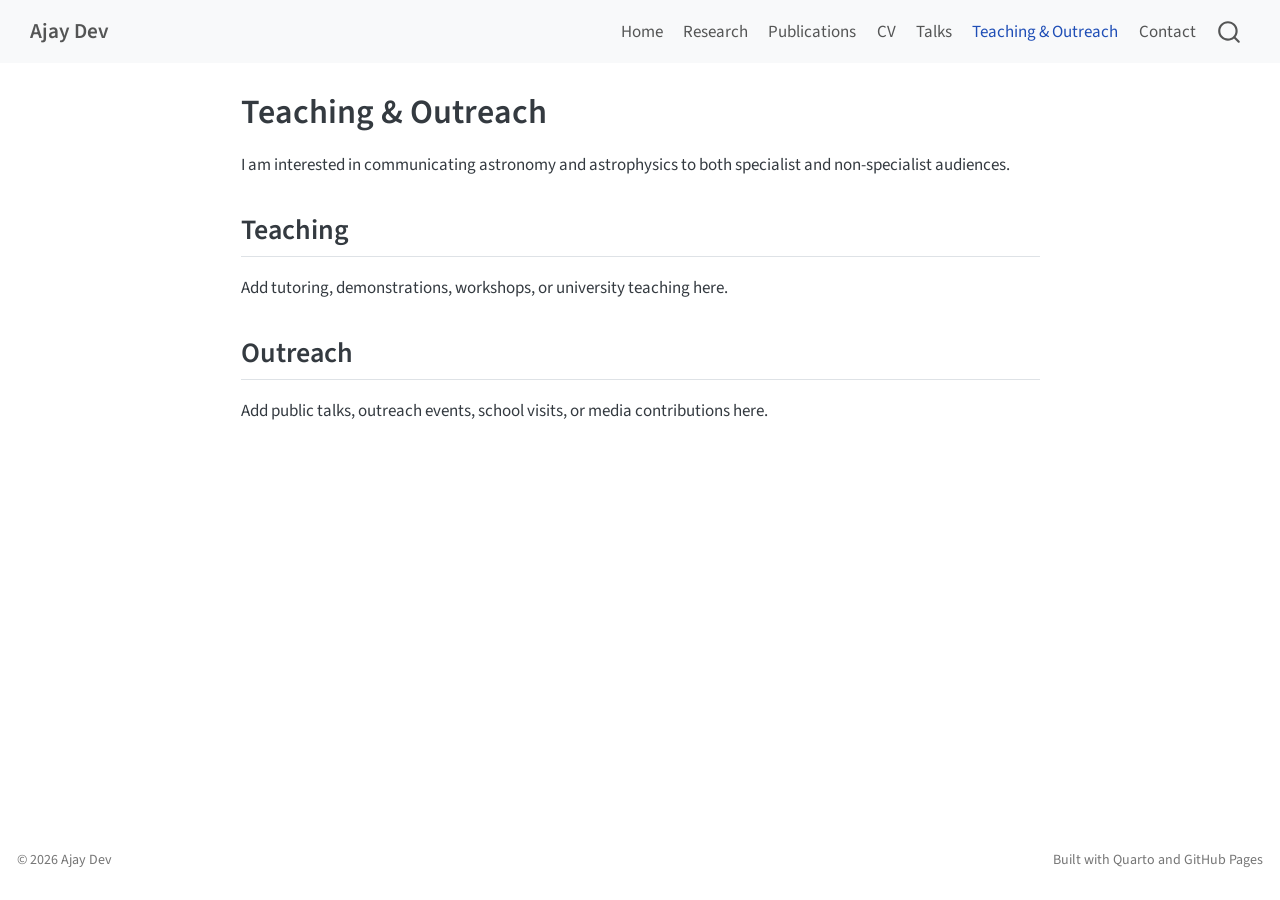
<file: docs/teaching.html>
<!DOCTYPE html>
<html xmlns="http://www.w3.org/1999/xhtml" lang="en" xml:lang="en"><head>

<meta charset="utf-8">
<meta name="generator" content="quarto-1.9.38">

<meta name="viewport" content="width=device-width, initial-scale=1.0, user-scalable=yes">


<title>Teaching &amp; Outreach – Ajay Dev</title>
<style>
/* Default styles provided by pandoc.
** See https://pandoc.org/MANUAL.html#variables-for-html for config info.
*/
code{white-space: pre-wrap;}
span.smallcaps{font-variant: small-caps;}
div.columns{display: flex; gap: min(4vw, 1.5em);}
div.column{flex: auto; overflow-x: auto;}
div.hanging-indent{margin-left: 1.5em; text-indent: -1.5em;}
ul.task-list{list-style: none;}
ul.task-list li input[type="checkbox"] {
  width: 0.8em;
  margin: 0 0.8em 0.2em -1em; /* quarto-specific, see https://github.com/quarto-dev/quarto-cli/issues/4556 */ 
  vertical-align: middle;
}
</style>


<script src="site_libs/quarto-nav/quarto-nav.js"></script>
<script src="site_libs/quarto-nav/headroom.min.js"></script>
<script src="site_libs/clipboard/clipboard.min.js"></script>
<script src="site_libs/quarto-search/autocomplete.umd.js"></script>
<script src="site_libs/quarto-search/fuse.min.js"></script>
<script src="site_libs/quarto-search/quarto-search.js"></script>
<meta name="quarto:offset" content="./">
<script src="site_libs/quarto-html/quarto.js" type="module"></script>
<script src="site_libs/quarto-html/tabsets/tabsets.js" type="module"></script>
<script src="site_libs/quarto-html/popper.min.js"></script>
<script src="site_libs/quarto-html/tippy.umd.min.js"></script>
<script src="site_libs/quarto-html/anchor.min.js"></script>
<link href="site_libs/quarto-html/tippy.css" rel="stylesheet">
<link href="site_libs/quarto-html/quarto-syntax-highlighting-15634bcf2e68342d4ad2dfa704d543f6.css" rel="stylesheet" id="quarto-text-highlighting-styles">
<script src="site_libs/bootstrap/bootstrap.min.js"></script>
<link href="site_libs/bootstrap/bootstrap-icons.css" rel="stylesheet">
<link href="site_libs/bootstrap/bootstrap-158031087360bce0ff56dc785ce39e06.min.css" rel="stylesheet" append-hash="true" id="quarto-bootstrap" data-mode="light">
<script id="quarto-search-options" type="application/json">{
  "location": "navbar",
  "copy-button": false,
  "collapse-after": 3,
  "panel-placement": "end",
  "type": "overlay",
  "limit": 50,
  "keyboard-shortcut": [
    "f",
    "/",
    "s"
  ],
  "show-item-context": false,
  "language": {
    "search-no-results-text": "No results",
    "search-matching-documents-text": "matching documents",
    "search-copy-link-title": "Copy link to search",
    "search-hide-matches-text": "Hide additional matches",
    "search-more-match-text": "more match in this document",
    "search-more-matches-text": "more matches in this document",
    "search-clear-button-title": "Clear",
    "search-text-placeholder": "",
    "search-detached-cancel-button-title": "Cancel",
    "search-submit-button-title": "Submit",
    "search-label": "Search"
  }
}</script>


<link rel="stylesheet" href="styles.css">
</head>

<body class="nav-fixed fullcontent quarto-light">

<div id="quarto-search-results"></div>
  <header id="quarto-header" class="headroom fixed-top">
    <nav class="navbar navbar-expand-lg " data-bs-theme="dark">
      <div class="navbar-container container-fluid">
      <div class="navbar-brand-container mx-auto">
    <a class="navbar-brand" href="./index.html">
    <span class="navbar-title">Ajay Dev</span>
    </a>
  </div>
            <div id="quarto-search" class="" title="Search"></div>
          <button class="navbar-toggler" type="button" data-bs-toggle="collapse" data-bs-target="#navbarCollapse" aria-controls="navbarCollapse" role="menu" aria-expanded="false" aria-label="Toggle navigation" onclick="if (window.quartoToggleHeadroom) { window.quartoToggleHeadroom(); }">
  <span class="navbar-toggler-icon"></span>
</button>
          <div class="collapse navbar-collapse" id="navbarCollapse">
            <ul class="navbar-nav navbar-nav-scroll ms-auto">
  <li class="nav-item">
    <a class="nav-link" href="./index.html"> 
<span class="menu-text">Home</span></a>
  </li>  
  <li class="nav-item">
    <a class="nav-link" href="./research.html"> 
<span class="menu-text">Research</span></a>
  </li>  
  <li class="nav-item">
    <a class="nav-link" href="./publications.html"> 
<span class="menu-text">Publications</span></a>
  </li>  
  <li class="nav-item">
    <a class="nav-link" href="./cv.html"> 
<span class="menu-text">CV</span></a>
  </li>  
  <li class="nav-item">
    <a class="nav-link" href="./talks.html"> 
<span class="menu-text">Talks</span></a>
  </li>  
  <li class="nav-item">
    <a class="nav-link active" href="./teaching.html" aria-current="page"> 
<span class="menu-text">Teaching &amp; Outreach</span></a>
  </li>  
  <li class="nav-item">
    <a class="nav-link" href="./contact.html"> 
<span class="menu-text">Contact</span></a>
  </li>  
</ul>
          </div> <!-- /navcollapse -->
            <div class="quarto-navbar-tools">
</div>
      </div> <!-- /container-fluid -->
    </nav>
</header>
<!-- content -->
<div id="quarto-content" class="quarto-container page-columns page-rows-contents page-layout-article page-navbar">
<!-- sidebar -->
<!-- margin-sidebar -->
    
<!-- main -->
<main class="content" id="quarto-document-content">

<header id="title-block-header" class="quarto-title-block default">
<div class="quarto-title">
<h1 class="title">Teaching &amp; Outreach</h1>
</div>



<div class="quarto-title-meta">

    
  
    
  </div>
  


</header>


<p>I am interested in communicating astronomy and astrophysics to both specialist and non-specialist audiences.</p>
<section id="teaching" class="level2">
<h2 class="anchored" data-anchor-id="teaching">Teaching</h2>
<p>Add tutoring, demonstrations, workshops, or university teaching here.</p>
</section>
<section id="outreach" class="level2">
<h2 class="anchored" data-anchor-id="outreach">Outreach</h2>
<p>Add public talks, outreach events, school visits, or media contributions here.</p>


</section>

</main> <!-- /main -->
<script id="quarto-html-after-body" type="application/javascript">
  window.document.addEventListener("DOMContentLoaded", function (event) {
    const icon = "";
    const anchorJS = new window.AnchorJS();
    anchorJS.options = {
      placement: 'right',
      icon: icon
    };
    anchorJS.add('.anchored');
    const isCodeAnnotation = (el) => {
      for (const clz of el.classList) {
        if (clz.startsWith('code-annotation-')) {                     
          return true;
        }
      }
      return false;
    }
    const onCopySuccess = function(e) {
      // button target
      const button = e.trigger;
      // don't keep focus
      button.blur();
      // flash "checked"
      button.classList.add('code-copy-button-checked');
      var currentTitle = button.getAttribute("title");
      button.setAttribute("title", "Copied!");
      let tooltip;
      if (window.bootstrap) {
        button.setAttribute("data-bs-toggle", "tooltip");
        button.setAttribute("data-bs-placement", "left");
        button.setAttribute("data-bs-title", "Copied!");
        tooltip = new bootstrap.Tooltip(button, 
          { trigger: "manual", 
            customClass: "code-copy-button-tooltip",
            offset: [0, -8]});
        tooltip.show();    
      }
      setTimeout(function() {
        if (tooltip) {
          tooltip.hide();
          button.removeAttribute("data-bs-title");
          button.removeAttribute("data-bs-toggle");
          button.removeAttribute("data-bs-placement");
        }
        button.setAttribute("title", currentTitle);
        button.classList.remove('code-copy-button-checked');
      }, 1000);
      // clear code selection
      e.clearSelection();
    }
    const getTextToCopy = function(trigger) {
      const outerScaffold = trigger.parentElement.cloneNode(true);
      const codeEl = outerScaffold.querySelector('code');
      for (const childEl of codeEl.children) {
        if (isCodeAnnotation(childEl)) {
          childEl.remove();
        }
      }
      return codeEl.innerText;
    }
    const clipboard = new window.ClipboardJS('.code-copy-button:not([data-in-quarto-modal])', {
      text: getTextToCopy
    });
    clipboard.on('success', onCopySuccess);
    if (window.document.getElementById('quarto-embedded-source-code-modal')) {
      const clipboardModal = new window.ClipboardJS('.code-copy-button[data-in-quarto-modal]', {
        text: getTextToCopy,
        container: window.document.getElementById('quarto-embedded-source-code-modal')
      });
      clipboardModal.on('success', onCopySuccess);
    }
      var localhostRegex = new RegExp(/^(?:http|https):\/\/localhost\:?[0-9]*\//);
      var mailtoRegex = new RegExp(/^mailto:/);
        var filterRegex = new RegExp('/' + window.location.host + '/');
      var isInternal = (href) => {
          return filterRegex.test(href) || localhostRegex.test(href) || mailtoRegex.test(href);
      }
      // Inspect non-navigation links and adorn them if external
     var links = window.document.querySelectorAll('a[href]:not(.nav-link):not(.navbar-brand):not(.toc-action):not(.sidebar-link):not(.sidebar-item-toggle):not(.pagination-link):not(.no-external):not([aria-hidden]):not(.dropdown-item):not(.quarto-navigation-tool):not(.about-link)');
      for (var i=0; i<links.length; i++) {
        const link = links[i];
        if (!isInternal(link.href)) {
          // undo the damage that might have been done by quarto-nav.js in the case of
          // links that we want to consider external
          if (link.dataset.originalHref !== undefined) {
            link.href = link.dataset.originalHref;
          }
        }
      }
    function tippyHover(el, contentFn, onTriggerFn, onUntriggerFn) {
      const config = {
        allowHTML: true,
        maxWidth: 500,
        delay: 100,
        arrow: false,
        appendTo: function(el) {
            return el.parentElement;
        },
        interactive: true,
        interactiveBorder: 10,
        theme: 'quarto',
        placement: 'bottom-start',
      };
      if (contentFn) {
        config.content = contentFn;
      }
      if (onTriggerFn) {
        config.onTrigger = onTriggerFn;
      }
      if (onUntriggerFn) {
        config.onUntrigger = onUntriggerFn;
      }
      window.tippy(el, config); 
    }
    const noterefs = window.document.querySelectorAll('a[role="doc-noteref"]');
    for (var i=0; i<noterefs.length; i++) {
      const ref = noterefs[i];
      tippyHover(ref, function() {
        // use id or data attribute instead here
        let href = ref.getAttribute('data-footnote-href') || ref.getAttribute('href');
        try { href = new URL(href).hash; } catch {}
        const id = href.replace(/^#\/?/, "");
        const note = window.document.getElementById(id);
        if (note) {
          return note.innerHTML;
        } else {
          return "";
        }
      });
    }
    const xrefs = window.document.querySelectorAll('a.quarto-xref');
    const processXRef = (id, note) => {
      // Strip column container classes
      const stripColumnClz = (el) => {
        el.classList.remove("page-full", "page-columns");
        if (el.children) {
          for (const child of el.children) {
            stripColumnClz(child);
          }
        }
      }
      stripColumnClz(note)
      if (id === null || id.startsWith('sec-')) {
        // Special case sections, only their first couple elements
        const container = document.createElement("div");
        if (note.children && note.children.length > 2) {
          container.appendChild(note.children[0].cloneNode(true));
          for (let i = 1; i < note.children.length; i++) {
            const child = note.children[i];
            if (child.tagName === "P" && child.innerText === "") {
              continue;
            } else {
              container.appendChild(child.cloneNode(true));
              break;
            }
          }
          if (window.Quarto?.typesetMath) {
            window.Quarto.typesetMath(container);
          }
          return container.innerHTML
        } else {
          if (window.Quarto?.typesetMath) {
            window.Quarto.typesetMath(note);
          }
          return note.innerHTML;
        }
      } else {
        // Remove any anchor links if they are present
        const anchorLink = note.querySelector('a.anchorjs-link');
        if (anchorLink) {
          anchorLink.remove();
        }
        if (window.Quarto?.typesetMath) {
          window.Quarto.typesetMath(note);
        }
        if (note.classList.contains("callout")) {
          return note.outerHTML;
        } else {
          return note.innerHTML;
        }
      }
    }
    for (var i=0; i<xrefs.length; i++) {
      const xref = xrefs[i];
      tippyHover(xref, undefined, function(instance) {
        instance.disable();
        let url = xref.getAttribute('href');
        let hash = undefined; 
        if (url.startsWith('#')) {
          hash = url;
        } else {
          try { hash = new URL(url).hash; } catch {}
        }
        if (hash) {
          const id = hash.replace(/^#\/?/, "");
          const note = window.document.getElementById(id);
          if (note !== null) {
            try {
              const html = processXRef(id, note.cloneNode(true));
              instance.setContent(html);
            } finally {
              instance.enable();
              instance.show();
            }
          } else {
            // See if we can fetch this
            fetch(url.split('#')[0])
            .then(res => res.text())
            .then(html => {
              const parser = new DOMParser();
              const htmlDoc = parser.parseFromString(html, "text/html");
              const note = htmlDoc.getElementById(id);
              if (note !== null) {
                const html = processXRef(id, note);
                instance.setContent(html);
              } 
            }).finally(() => {
              instance.enable();
              instance.show();
            });
          }
        } else {
          // See if we can fetch a full url (with no hash to target)
          // This is a special case and we should probably do some content thinning / targeting
          fetch(url)
          .then(res => res.text())
          .then(html => {
            const parser = new DOMParser();
            const htmlDoc = parser.parseFromString(html, "text/html");
            const note = htmlDoc.querySelector('main.content');
            if (note !== null) {
              // This should only happen for chapter cross references
              // (since there is no id in the URL)
              // remove the first header
              if (note.children.length > 0 && note.children[0].tagName === "HEADER") {
                note.children[0].remove();
              }
              const html = processXRef(null, note);
              instance.setContent(html);
            } 
          }).finally(() => {
            instance.enable();
            instance.show();
          });
        }
      }, function(instance) {
      });
    }
        let selectedAnnoteEl;
        const selectorForAnnotation = ( cell, annotation) => {
          let cellAttr = 'data-code-cell="' + cell + '"';
          let lineAttr = 'data-code-annotation="' +  annotation + '"';
          const selector = 'span[' + cellAttr + '][' + lineAttr + ']';
          return selector;
        }
        const selectCodeLines = (annoteEl) => {
          const doc = window.document;
          const targetCell = annoteEl.getAttribute("data-target-cell");
          const targetAnnotation = annoteEl.getAttribute("data-target-annotation");
          const annoteSpan = window.document.querySelector(selectorForAnnotation(targetCell, targetAnnotation));
          const lines = annoteSpan.getAttribute("data-code-lines").split(",");
          const lineIds = lines.map((line) => {
            return targetCell + "-" + line;
          })
          let top = null;
          let height = null;
          let parent = null;
          if (lineIds.length > 0) {
              //compute the position of the single el (top and bottom and make a div)
              const el = window.document.getElementById(lineIds[0]);
              top = el.offsetTop;
              height = el.offsetHeight;
              parent = el.parentElement.parentElement;
            if (lineIds.length > 1) {
              const lastEl = window.document.getElementById(lineIds[lineIds.length - 1]);
              const bottom = lastEl.offsetTop + lastEl.offsetHeight;
              height = bottom - top;
            }
            if (top !== null && height !== null && parent !== null) {
              // cook up a div (if necessary) and position it 
              let div = window.document.getElementById("code-annotation-line-highlight");
              if (div === null) {
                div = window.document.createElement("div");
                div.setAttribute("id", "code-annotation-line-highlight");
                div.style.position = 'absolute';
                parent.appendChild(div);
              }
              div.style.top = top - 2 + "px";
              div.style.height = height + 4 + "px";
              div.style.left = 0;
              let gutterDiv = window.document.getElementById("code-annotation-line-highlight-gutter");
              if (gutterDiv === null) {
                gutterDiv = window.document.createElement("div");
                gutterDiv.setAttribute("id", "code-annotation-line-highlight-gutter");
                gutterDiv.style.position = 'absolute';
                const codeCell = window.document.getElementById(targetCell);
                const gutter = codeCell.querySelector('.code-annotation-gutter');
                gutter.appendChild(gutterDiv);
              }
              gutterDiv.style.top = top - 2 + "px";
              gutterDiv.style.height = height + 4 + "px";
            }
            selectedAnnoteEl = annoteEl;
          }
        };
        const unselectCodeLines = () => {
          const elementsIds = ["code-annotation-line-highlight", "code-annotation-line-highlight-gutter"];
          elementsIds.forEach((elId) => {
            const div = window.document.getElementById(elId);
            if (div) {
              div.remove();
            }
          });
          selectedAnnoteEl = undefined;
        };
          // Handle positioning of the toggle
      window.addEventListener(
        "resize",
        throttle(() => {
          elRect = undefined;
          if (selectedAnnoteEl) {
            selectCodeLines(selectedAnnoteEl);
          }
        }, 10)
      );
      function throttle(fn, ms) {
      let throttle = false;
      let timer;
        return (...args) => {
          if(!throttle) { // first call gets through
              fn.apply(this, args);
              throttle = true;
          } else { // all the others get throttled
              if(timer) clearTimeout(timer); // cancel #2
              timer = setTimeout(() => {
                fn.apply(this, args);
                timer = throttle = false;
              }, ms);
          }
        };
      }
        // Attach click handler to the DT
        const annoteDls = window.document.querySelectorAll('dt[data-target-cell]');
        for (const annoteDlNode of annoteDls) {
          annoteDlNode.addEventListener('click', (event) => {
            const clickedEl = event.target;
            if (clickedEl !== selectedAnnoteEl) {
              unselectCodeLines();
              const activeEl = window.document.querySelector('dt[data-target-cell].code-annotation-active');
              if (activeEl) {
                activeEl.classList.remove('code-annotation-active');
              }
              selectCodeLines(clickedEl);
              clickedEl.classList.add('code-annotation-active');
            } else {
              // Unselect the line
              unselectCodeLines();
              clickedEl.classList.remove('code-annotation-active');
            }
          });
        }
    const findCites = (el) => {
      const parentEl = el.parentElement;
      if (parentEl) {
        const cites = parentEl.dataset.cites;
        if (cites) {
          return {
            el,
            cites: cites.split(' ')
          };
        } else {
          return findCites(el.parentElement)
        }
      } else {
        return undefined;
      }
    };
    var bibliorefs = window.document.querySelectorAll('a[role="doc-biblioref"]');
    for (var i=0; i<bibliorefs.length; i++) {
      const ref = bibliorefs[i];
      const citeInfo = findCites(ref);
      if (citeInfo) {
        tippyHover(citeInfo.el, function() {
          var popup = window.document.createElement('div');
          citeInfo.cites.forEach(function(cite) {
            var citeDiv = window.document.createElement('div');
            citeDiv.classList.add('hanging-indent');
            citeDiv.classList.add('csl-entry');
            var biblioDiv = window.document.getElementById('ref-' + cite);
            if (biblioDiv) {
              citeDiv.innerHTML = biblioDiv.innerHTML;
            }
            popup.appendChild(citeDiv);
          });
          return popup.innerHTML;
        });
      }
    }
  });
  </script>
</div> <!-- /content -->
<footer class="footer">
  <div class="nav-footer">
    <div class="nav-footer-left">
<p>© 2026 Ajay Dev</p>
</div>   
    <div class="nav-footer-center">
      &nbsp;
    </div>
    <div class="nav-footer-right">
<p>Built with Quarto and GitHub Pages</p>
</div>
  </div>
</footer>




</body></html>
</file>
<file: docs/site_libs/quarto-html/tippy.css>
.tippy-box[data-animation=fade][data-state=hidden]{opacity:0}[data-tippy-root]{max-width:calc(100vw - 10px)}.tippy-box{position:relative;background-color:#333;color:#fff;border-radius:4px;font-size:14px;line-height:1.4;white-space:normal;outline:0;transition-property:transform,visibility,opacity}.tippy-box[data-placement^=top]>.tippy-arrow{bottom:0}.tippy-box[data-placement^=top]>.tippy-arrow:before{bottom:-7px;left:0;border-width:8px 8px 0;border-top-color:initial;transform-origin:center top}.tippy-box[data-placement^=bottom]>.tippy-arrow{top:0}.tippy-box[data-placement^=bottom]>.tippy-arrow:before{top:-7px;left:0;border-width:0 8px 8px;border-bottom-color:initial;transform-origin:center bottom}.tippy-box[data-placement^=left]>.tippy-arrow{right:0}.tippy-box[data-placement^=left]>.tippy-arrow:before{border-width:8px 0 8px 8px;border-left-color:initial;right:-7px;transform-origin:center left}.tippy-box[data-placement^=right]>.tippy-arrow{left:0}.tippy-box[data-placement^=right]>.tippy-arrow:before{left:-7px;border-width:8px 8px 8px 0;border-right-color:initial;transform-origin:center right}.tippy-box[data-inertia][data-state=visible]{transition-timing-function:cubic-bezier(.54,1.5,.38,1.11)}.tippy-arrow{width:16px;height:16px;color:#333}.tippy-arrow:before{content:"";position:absolute;border-color:transparent;border-style:solid}.tippy-content{position:relative;padding:5px 9px;z-index:1}
</file>
<file: docs/site_libs/quarto-html/quarto-syntax-highlighting-15634bcf2e68342d4ad2dfa704d543f6.css>
/* quarto syntax highlight colors */
:root {
  --quarto-hl-ot-color: #003B4F;
  --quarto-hl-at-color: #657422;
  --quarto-hl-ss-color: #20794D;
  --quarto-hl-an-color: #5E5E5E;
  --quarto-hl-fu-color: #4758AB;
  --quarto-hl-st-color: #20794D;
  --quarto-hl-cf-color: #003B4F;
  --quarto-hl-op-color: #5E5E5E;
  --quarto-hl-er-color: #AD0000;
  --quarto-hl-bn-color: #AD0000;
  --quarto-hl-al-color: #AD0000;
  --quarto-hl-va-color: #111111;
  --quarto-hl-bu-color: inherit;
  --quarto-hl-ex-color: inherit;
  --quarto-hl-pp-color: #AD0000;
  --quarto-hl-in-color: #5E5E5E;
  --quarto-hl-vs-color: #20794D;
  --quarto-hl-wa-color: #5E5E5E;
  --quarto-hl-do-color: #5E5E5E;
  --quarto-hl-im-color: #00769E;
  --quarto-hl-ch-color: #20794D;
  --quarto-hl-dt-color: #AD0000;
  --quarto-hl-fl-color: #AD0000;
  --quarto-hl-co-color: #5E5E5E;
  --quarto-hl-cv-color: #5E5E5E;
  --quarto-hl-cn-color: #8f5902;
  --quarto-hl-sc-color: #5E5E5E;
  --quarto-hl-dv-color: #AD0000;
  --quarto-hl-kw-color: #003B4F;
}

/* other quarto variables */
:root {
  --quarto-font-monospace: SFMono-Regular, Menlo, Monaco, Consolas, "Liberation Mono", "Courier New", monospace;
}

/* syntax highlight based on Pandoc's rules */
pre > code.sourceCode > span {
  color: #003B4F;
}

code.sourceCode > span {
  color: #003B4F;
}

div.sourceCode,
div.sourceCode pre.sourceCode {
  color: #003B4F;
}

/* Normal */
code span {
  color: #003B4F;
}

/* Alert */
code span.al {
  color: #AD0000;
  font-style: inherit;
}

/* Annotation */
code span.an {
  color: #5E5E5E;
  font-style: inherit;
}

/* Attribute */
code span.at {
  color: #657422;
  font-style: inherit;
}

/* BaseN */
code span.bn {
  color: #AD0000;
  font-style: inherit;
}

/* BuiltIn */
code span.bu {
  font-style: inherit;
}

/* ControlFlow */
code span.cf {
  color: #003B4F;
  font-weight: bold;
  font-style: inherit;
}

/* Char */
code span.ch {
  color: #20794D;
  font-style: inherit;
}

/* Constant */
code span.cn {
  color: #8f5902;
  font-style: inherit;
}

/* Comment */
code span.co {
  color: #5E5E5E;
  font-style: inherit;
}

/* CommentVar */
code span.cv {
  color: #5E5E5E;
  font-style: italic;
}

/* Documentation */
code span.do {
  color: #5E5E5E;
  font-style: italic;
}

/* DataType */
code span.dt {
  color: #AD0000;
  font-style: inherit;
}

/* DecVal */
code span.dv {
  color: #AD0000;
  font-style: inherit;
}

/* Error */
code span.er {
  color: #AD0000;
  font-style: inherit;
}

/* Extension */
code span.ex {
  font-style: inherit;
}

/* Float */
code span.fl {
  color: #AD0000;
  font-style: inherit;
}

/* Function */
code span.fu {
  color: #4758AB;
  font-style: inherit;
}

/* Import */
code span.im {
  color: #00769E;
  font-style: inherit;
}

/* Information */
code span.in {
  color: #5E5E5E;
  font-style: inherit;
}

/* Keyword */
code span.kw {
  color: #003B4F;
  font-weight: bold;
  font-style: inherit;
}

/* Operator */
code span.op {
  color: #5E5E5E;
  font-style: inherit;
}

/* Other */
code span.ot {
  color: #003B4F;
  font-style: inherit;
}

/* Preprocessor */
code span.pp {
  color: #AD0000;
  font-style: inherit;
}

/* SpecialChar */
code span.sc {
  color: #5E5E5E;
  font-style: inherit;
}

/* SpecialString */
code span.ss {
  color: #20794D;
  font-style: inherit;
}

/* String */
code span.st {
  color: #20794D;
  font-style: inherit;
}

/* Variable */
code span.va {
  color: #111111;
  font-style: inherit;
}

/* VerbatimString */
code span.vs {
  color: #20794D;
  font-style: inherit;
}

/* Warning */
code span.wa {
  color: #5E5E5E;
  font-style: italic;
}

.prevent-inlining {
  content: "</";
}

/*# sourceMappingURL=f23921c56f73e400b49028c9186a1aa0.css.map */
</file>
<file: docs/styles.css>
body {
  font-size: 17px;
  line-height: 1.65;
}

h1, h2, h3 {
  font-weight: 600;
}

.navbar-title {
  font-weight: 600;
}

a {
  text-decoration: none;
}

.research-card {
  border-left: 4px solid #1f4e79;
  padding-left: 1rem;
  margin-bottom: 1.5rem;
}

.small-note {
  color: #555;
  font-size: 0.95rem;
}
</file>
